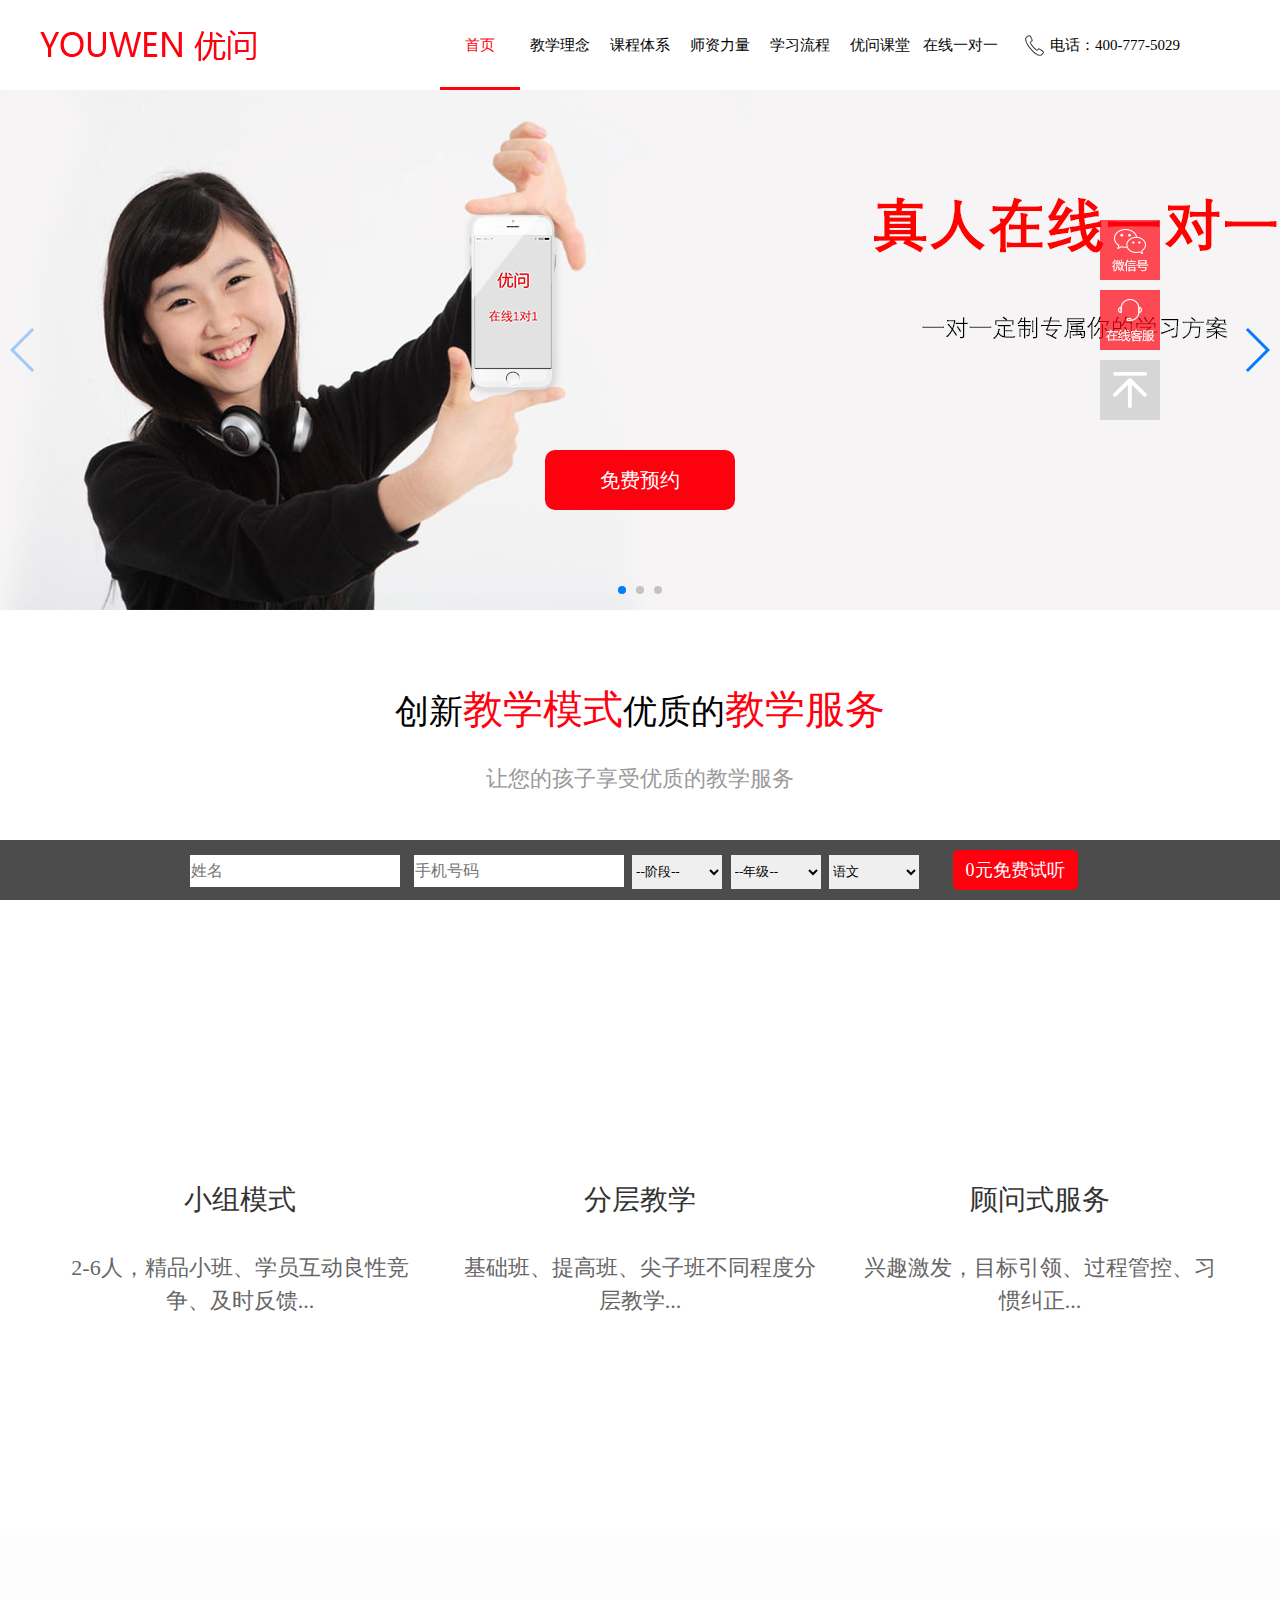
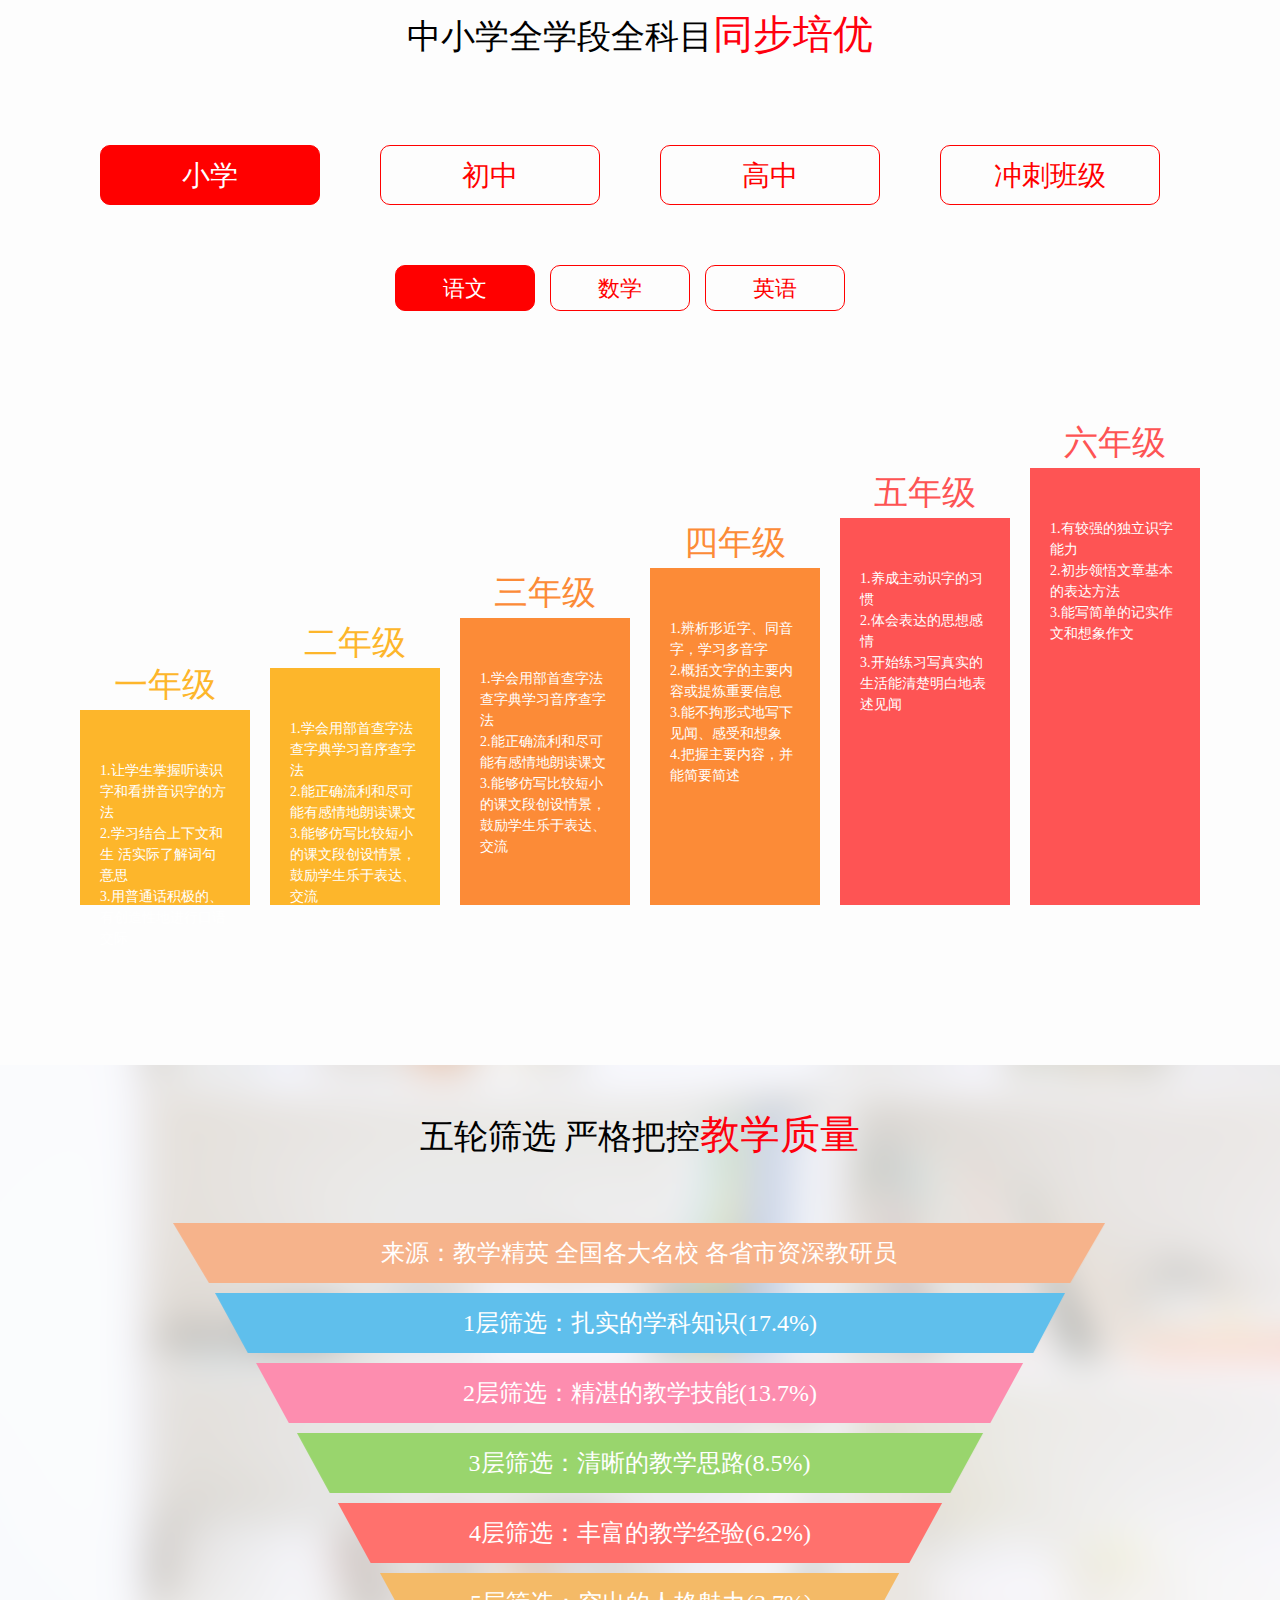
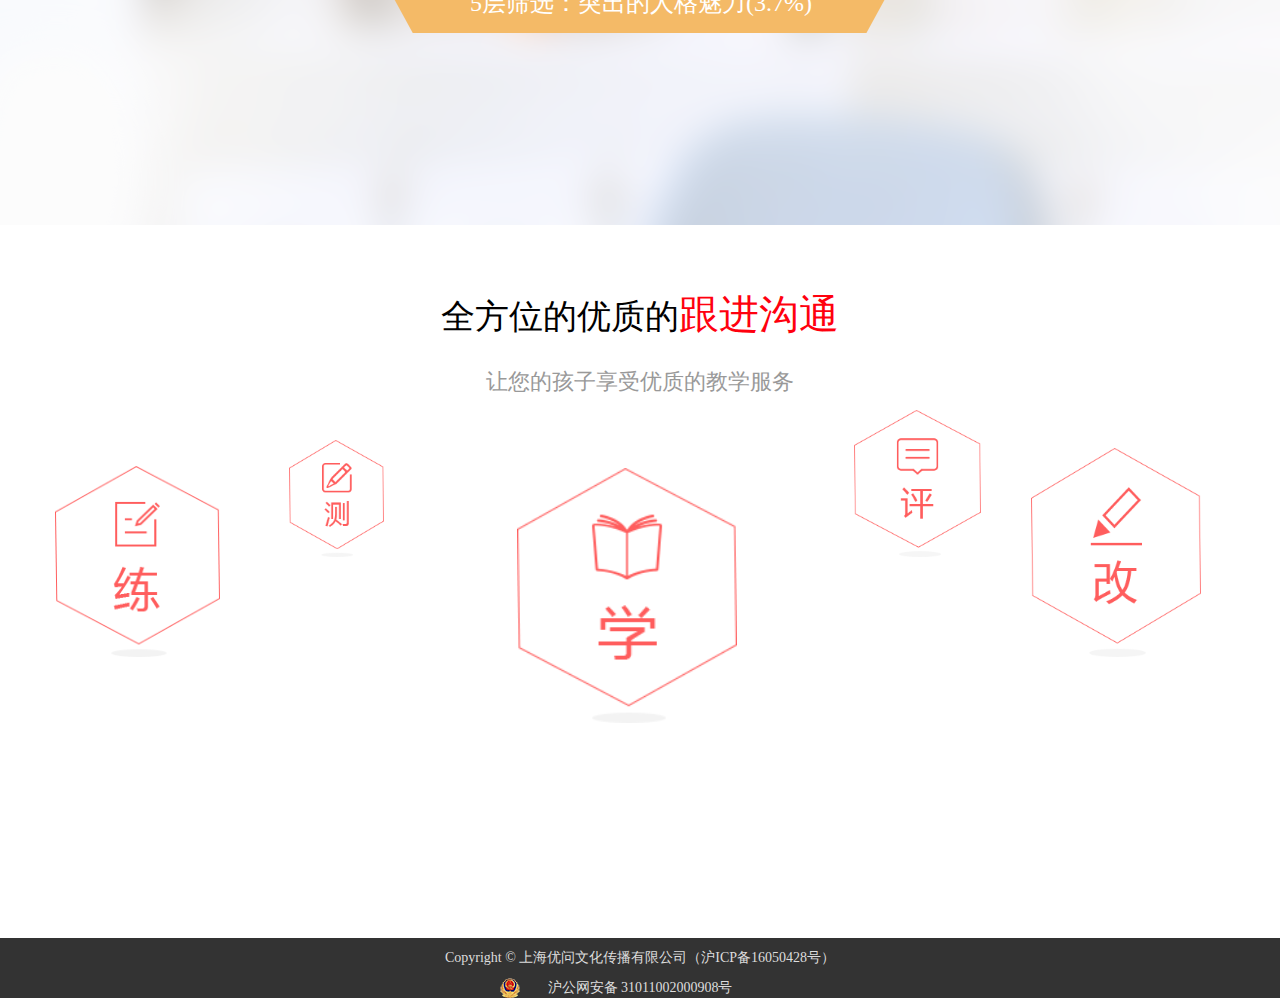
<file: index.html>
<!DOCTYPE html>
<html>

	<head>
		<meta charset="UTF-8">
		<title>优问教育</title>
		<link rel="shortcut icon" type="image/x-icon" href="images/logo.ico">
		<link rel="stylesheet" type="text/css" href="css/style.css" />
		<link rel="stylesheet" type="text/css" href="css/swiper.min.css" />
		<link rel="stylesheet" type="text/css" href="css/animate.min.css"/>
		<script src="js/jquery-1.9.1.min.js" type="text/javascript"></script>
		<script src="js/swiper.min.js" type="text/javascript" charset="utf-8"></script>
		<script src="js/wow.min.js" type="text/javascript" charset="utf-8"></script>
		<script src="js/jquery_goTop_1.0.js" type="text/javascript" charset="utf-8"></script>
	</head>

	<body>
		<header>
			<div class="top">
				<div class="logo">
					<img class="wow bounceInLeft" src="images/logo.png" />
				</div>
				<div class="nav">
					<ul>
						<li>
							<a class="current" href="index.html">首页</a>
						</li>
						<li>
							<a href="index1.html">教学理念</a>
						</li>
						<li>
							<a href="index2.html">课程体系</a>
						</li>
						<li>
							<a href="index3.html">师资力量</a>
						</li>
						<li>
							<a href="index4.html">学习流程</a>
						</li>
						<li>
							<a href="index5.html">优问课堂</a>
						</li>
						<li>
							<a href="index6.html">在线一对一</a>
						</li>
						<li class="nav-phone">电话：400-777-5029</li>
					</ul>
				</div>
			</div>
		</header>
		<div class="swiper-container">
			<div class="swiper-wrapper">
				<div class="swiper-slide">
					<a href="javascript:;" class="banner1 wow bounceIn" data-wow-duration="1s">免费预约</a>
				</div>
				<div class="swiper-slide">
				</div>
				<div class="swiper-slide">
					<a href="javascript:;" class="banner3 wow bounceIn" data-wow-duration="1s">免费预约</a>
				</div>
			</div>
			<!-- Add Pagination -->
			<div class="swiper-pagination"></div>
			<!-- Add Arrows -->
			<div class="swiper-button-next"></div>
			<div class="swiper-button-prev"></div>
		</div>
		<script type="text/javascript">
			var swiper = new Swiper('.swiper-container', {
				pagination: '.swiper-pagination',
				nextButton: '.swiper-button-next',
				prevButton: '.swiper-button-prev',
				paginationClickable: true,
				spaceBetween: 30,
				centeredSlides: true,
				autoplay: 2500,
				autoplayDisableOnInteraction: false
			});
		</script>
		<div class="main-top">
			<h1>创新<span>教学模式</span>优质的<span>教学服务</span></h1>
			<h3>让您的孩子享受优质的教学服务</h3>
			<div class="row">
				<div class="rowcon img1">
					<b class="wow flipInY" data-wow-duration="1s"></b>
					<p>小组模式</p>
					<span>2-6人，精品小班、学员互动良性竞争、及时反馈...</span>
				</div>
				<div class="rowcon img2">
					<b class="wow swing" data-wow-duration="1s"></b>
					<p>分层教学</p>
					<span>基础班、提高班、尖子班不同程度分层教学...</span>
				</div>
				<div class="rowcon img3">
					<b class="wow flipInY" data-wow-duration="1s"></b>
					<p>顾问式服务</p>
					<span>兴趣激发，目标引领、过程管控、习惯纠正...</span>
				</div>
			</div>
			<div class="bespeak wow bounceIn" data-wow-duration="1s">免费预约</div>
		</div>
		<div class="dowin">
			<h1>中小学全学段全科目<span>同步培优</span></h1>
			<div class="dowin-1">
				<ul class="dowin-ul">
					<li class="dowin-25 dolihover">小学</li>
					<li class="dowin-25">初中</li>
					<li class="dowin-25">高中</li>
					<li class="dowin-25">冲刺班级</li>
				</ul>
			</div>
			<div class="dowin-2">
				<ul class="dowin-ul2">
					<li class="dowin-li2 dolihover">语文</li>
					<li class="dowin-li2">数学</li>
					<li class="dowin-li2">英语</li>
				</ul>
				<ul class="dowin-ul3">
					<li class="dowin-li2 dolihover">语文</li>
					<li class="dowin-li2">数学</li>
					<li class="dowin-li2">英语</li>
					<li class="dowin-li2">物理</li>
					<li class="dowin-li2">化学</li>
				</ul>
				<ul class="dowin-ul4">
					<li class="dowin-li2 dolihover">语文</li>
					<li class="dowin-li2">数学</li>
					<li class="dowin-li2">英语</li>
					<li class="dowin-li2">物理</li>
					<li class="dowin-li2">化学</li>
				</ul>
				<ul class="dowin-ul5">
					<li class="dowin-li2 dolihover">小升初</li>
					<li class="dowin-li2">中考冲刺</li>
					<li class="dowin-li2">高考冲刺</li>
				</ul>
			</div>
			<!--一到六年级的那一群-->
			<div class="center">
				<div class="sons">
					<div class="box">
						<!--小学语文-->
						<div class="grade1">
							<div style="width: 170px;">
								<p>一年级</p>
								<div class="grade1bg fl">
									<ul>
										<li>1.让学生掌握听读识字和看拼音识字的方法</li>
										<li>2.学习结合上下文和生 活实际了解词句意思</li>
										<li>3.用普通话积极的、有创造性地进行口语交际</li>
									</ul>
								</div>
							</div>
						</div>

						<div class="grade2">
							<div style="width: 170px;">
								<p>二年级</p>
								<div class="grade2bg fl">
									<ul>
										<li>1.学会用部首查字法查字典学习音序查字法</li>
										<li>2.能正确流利和尽可能有感情地朗读课文</li>
										<li>3.能够仿写比较短小的课文段创设情景，鼓励学生乐于表达、交流</li>
									</ul>
								</div>
							</div>
						</div>

						<div class="grade3">
							<div style="width: 170px;">
								<p>三年级</p>
								<div class="grade3bg fl">
									<ul>
										<li>1.学会用部首查字法查字典学习音序查字法</li>
										<li>2.能正确流利和尽可能有感情地朗读课文</li>
										<li>3.能够仿写比较短小的课文段创设情景，鼓励学生乐于表达、交流</li>
									</ul>
								</div>
							</div>
						</div>

						<div class="grade4">
							<div style="width: 170px;">
								<p>四年级</p>
								<div class="grade4bg fl">
									<ul>
										<li>1.辨析形近字、同音字，学习多音字 </li>
										<li>2.概括文字的主要内容或提炼重要信息</li>
										<li>3.能不拘形式地写下见闻、感受和想象</li>
										<li>4.把握主要内容，并能简要简述</li>
									</ul>
								</div>
							</div>
						</div>

						<div class="grade5 fl">
							<div style="width: 170px;">
								<p>五年级</p>
								<div class="grade5bg">
									<ul>
										<li>1.养成主动识字的习惯</li>
										<li>2.体会表达的思想感情 </li>
										<li>3.开始练习写真实的生活能清楚明白地表述见闻</li>
									</ul>
								</div>
							</div>
						</div>

						<div class="grade6">
							<div style="width: 170px;">
								<p>六年级</p>
								<div class="grade6bg fl">
									<ul>
										<li>1.有较强的独立识字能力</li>
										<li>2.初步领悟文章基本的表达方法 </li>
										<li>3.能写简单的记实作文和想象作文 </li>
									</ul>
								</div>
							</div>
						</div>
					</div>
					<!--一到语文六年级结束-->

					<div class="box" style="display: none;">
						<!--小学数学-->
						<div class="grade1 fl">
							<div style="width:170px">
								<p>一年级</p>
								<div class="grade1bg">
									<ul>
										<li>1.认识和理解数，建立数感，掌握简单的加减法</li>
										<li>2.认识物体的形状和位置关系，拥有简单的几何观念</li>
										<li>3.认识时间，学会找规律、统计等技能</li>
									</ul>
								</div>
							</div>
						</div>
						<div class="grade2 fl">
							<div style="width:170px">
								<p>二年级</p>
								<div class="grade2bg">
									<ul>
										<li>1.高阶的加减法、简单的乘除法</li>
										<li>2.认识锐角、钝角，会画对称轴和平移旋转</li>
										<li>3.长度单位及重量单位的认识</li>
										<li>4.认识统计表统计图，解决简单的统计问题</li>
									</ul>
								</div>
							</div>
						</div>
						<div class="grade3 fl">
							<div style="width:170px">
								<p>三年级</p>
								<div class="grade3bg">
									<ul>
										<li>1.高阶的乘除法，认识小数、分数以及其简单计算</li>
										<li>2.简单图形的周长、面积计算，长度、面积、重量单位</li>
										<li>3.认识时间、年月日</li>
										<li>4.平均数、统计与可能性</li>
									</ul>
								</div>
							</div>
						</div>
						<div class="grade4 fl">
							<div style="width:170px">
								<p>四年级</p>
								<div class="grade4bg">
									<ul>
										<li>1.大数的认识、四则运算及运算定律 </li>
										<li>2.掌握线、图形的分类以及平行垂直等关系</li>
										<li>3.用统计解决实际问题</li>
									</ul>
								</div>
							</div>
						</div>
						<div class="grade5 fl">
							<div style="width:170px">
								<p>五年级</p>
								<div class="grade5bg">
									<ul>
										<li>1.小数混合四则运算、简易方程</li>
										<li>2.因数和倍数、分数的性质及加减运算 </li>
										<li>3.统计与可能性/li>
									</ul>
								</div>
							</div>
						</div>
						<div class="grade6 fl">
							<div style="width:170px">
								<p>六年级</p>
								<div class="grade6bg">
									<ul>
										<li>主要内容：数的整除、分数、比和比例、圆和扇形、有理数、 一次方程（组）和一次不等式（组）、、线段和角的画法、长方体的再认识 </li>
									</ul>
								</div>
							</div>
						</div>
					</div>

					<div class="box" style="display: none;">
						<!--小学英语-->
						<div class="grade1 fl">
							<div style="width:170px">
								<p>一年级</p>
								<div class="grade1bg">
									<ul>
										<li>1.学习了一些基础的生活名词，例如教室、水果、家人、小游戏等等。</li>
										<li>2.学习到了一些简单的陈述句、特殊疑问句及其回答等语法知识点</li>
									</ul>
								</div>
							</div>
						</div>
						<div class="grade2 fl">
							<div style="width:170px">
								<p>二年级</p>
								<div class="grade2bg">
									<ul>
										<li>1.学习了有关职业、食物、房间摆设等知识，继续加深了对特殊疑问句的学习和理解</li>
									</ul>
								</div>
							</div>
						</div>
						<div class="grade3 fl">
							<div style="width:170px">
								<p>三年级</p>
								<div class="grade3bg">
									<ul>
										<li>1.学习了关于动物、文具、简单数词、颜色等的表达。 语法涉及到了祈使句、询问对方意见或喜好的知识点
										</li>
									</ul>
								</div>
							</div>
						</div>
						<div class="grade4 fl">
							<div style="width:170px">
								<p>四年级</p>
								<div class="grade4bg">
									<ul>
										<li>1.主要学习了超市、公园等场景的应用，以及数词的加深。 语法涉及到There be句型、一般现在时态和现在进行时态 </li>
									</ul>
								</div>
							</div>
						</div>
						<div class="grade5 fl">
							<div style="width:170px">
								<p>五年级</p>
								<div class="grade5bg">
									<ul>
										<li>1.学习了询问时间、询问交通方式、询问方向等知识点。 语法涉及到情态动词的使用、询问频率的特殊疑问词
										</li>
									</ul>
								</div>
							</div>
						</div>
						<div class="grade6 fl">
							<div style="width:170px">
								<p>六年级</p>
								<div class="grade6bg">
									<ul>
										<li>1.基础知识的加深，语法知识的拓展，以及时态语法的应用 </li>
									</ul>
								</div>
							</div>
						</div>
					</div>
				</div>

				<div class="sons" style="display: none;">
					<div class="box1">
						<!--初中语文-->
						<div class="Junior0 fl">
							<div style="width:230px">
								<p>预初</p>
								<div class="Junior0bg">
									<ul>
										<li>1.有较强的独立识字能力</li>
										<li>2.掌握学习技巧 增强学以致用的能力</li>
										<li>3.不同文体的表达顺序、表达方法</li>
										<li>4.交流过程中有一定的主题</li>
									</ul>
								</div>
							</div>
						</div>
						<div class="Junior1 fl">
							<div style="width:230px">
								<p>初一</p>
								<div class="Junior1bg">
									<ul>
										<li>1.名著阅读与文化文学常识积累 </li>
										<li>2.现代文快速阅读技巧</li>
										<li>3.修辞方式灵活运用</li>
										<li>4.作文审题，结构梳理</li>
									</ul>
								</div>
							</div>
						</div>
						<div class="Junior2 fl">
							<div style="width:230px">
								<p>初二</p>
								<div class="Junior2bg">
									<ul>
										<li>1.现代文快速阅读技巧 </li>
										<li>2.文言文翻译技巧提升</li>
										<li>3.现代文阅读文体知识总结</li>
										<li>4.写作系统性思维加强</li>
									</ul>
								</div>
							</div>
						</div>
						<div class="Junior3 fl">
							<div style="width:230px">
								<p>初三</p>
								<div class="Junior3bg">
									<ul>
										<li>1.综合性学习题型归纳 </li>
										<li>2.现代文阅读高频考点总结</li>
										<li>3.文言文综合答题技巧</li>
										<li>4.考前技巧、经验传授</li>
									</ul>
								</div>
							</div>
						</div>
					</div>
					<div class="box1" style="display: none;">
						<!--初中数学-->
						<div class="Junior0 fl">
							<div style="width:230px">
								<p>预初</p>
								<div class="Junior0bg">
									<ul>
										<li>主要内容：数的整除、分数、比和比例、圆和扇形、有理数、一次方程（组）和一次不等式（组）、线段和角的画法、长方体的再认识</li>
									</ul>
								</div>
							</div>
						</div>
						<div class="Junior1 fl">
							<div style="width:230px">
								<p>初一</p>
								<div class="Junior1bg">
									<ul>
										<li>主要内容：整式、分式、图形的运动 、实数、 相交线与平行线、三角形、平面直角坐标系
										</li>
									</ul>
								</div>
							</div>
						</div>
						<div class="Junior2 fl">
							<div style="width:230px">
								<p>初二</p>
								<div class="Junior2bg">
									<ul>
										<li>主要内容：二次根式、一元二次方程、正比例函数和反比例函数 、几何证明 、一次函数、代数方程、四边形、概率初步</li>
									</ul>
								</div>
							</div>
						</div>
						<div class="Junior3 fl">
							<div style="width:230px">
								<p>初三</p>
								<div class="Junior3bg">
									<ul>
										<li>主要内容：相似三角形、锐角三角比、 二次函数、圆与正多边形、统计初步 </li>
									</ul>
								</div>
							</div>
						</div>
					</div>
					<div class="box1" style="display: none;">
						<!--初中英语-->
						<div class="Junior0 fl">
							<div style="width:230px">
								<p>预初</p>
								<div class="Junior0bg">
									<ul>
										<li>基础知识的加深，语法知识的拓展，以及时态语法的应用</li>
									</ul>
								</div>
							</div>
						</div>
						<div class="Junior1 fl">
							<div style="width:230px">
								<p>初一</p>
								<div class="Junior1bg">
									<ul>
										<li>主要学习一些简单词组，简单的语法知识，作为承上启下的重要年级 </li>
									</ul>
								</div>
							</div>
						</div>
						<div class="Junior2 fl">
							<div style="width:230px">
								<p>初二</p>
								<div class="Junior2bg">
									<ul>
										<li>涉及到书信的书写格式、高科技与生活的碰撞，开始强调知识的实际应用能力。</li>
									</ul>
								</div>
							</div>
						</div>
						<div class="Junior3 fl">
							<div style="width:230px">
								<p>初三</p>
								<div class="Junior3bg">
									<ul>
										<li>全面学习英语的八大时态、对单词词性的学习和总结，熟练掌握对句子结构分析的能力 </li>
									</ul>
								</div>
							</div>
						</div>
					</div>
					<div class="box1" style="display: none;">
						<!--初中物理-->
						<div class="Junior2 physics1 fl">
							<div style="width:230px">
								<p>初二</p>
								<div class="Junior2bg">
									<ul>
										<li>1.声、光、力基础掌握牢固</li>
										<li>2.激发物理学习兴趣</li>
										<li>3.基础知识提炼</li>
										<li>4.题型归纳总结</li>
										<li>5.书本结合实际掌握更牢</li>
									</ul>
								</div>
							</div>
						</div>
						<div class="Junior3 physics2 fl">
							<div style="width:230px">
								<p>初三</p>
								<div class="physics2bg">
									<ul>
										<li>1.解题技巧提升</li>
										<li>2.易错易考知识点高频练习</li>
										<li>3.中考真题专攻 </li>
										<li>4.考前经验传授</li>
										<li>5.综合解题能力突破</li>
									</ul>
								</div>
							</div>
						</div>
					</div>
					<div class="box1" style="display: none;">
						<!--初中化学-->
						<div class="Junior3 chemical1 fl">
							<div style="width:230px">
								<p>初三</p>
								<div class="chemical1bg">
									<ul>
										<li>1.熟记元素周期表 </li>
										<li>2.基础化学方程式书写</li>
										<li>3.常考题型归纳总结</li>
										<li>4.基础实验熟练掌握</li>
										<li>5.培养化学学习兴趣</li>
									</ul>
								</div>
							</div>
						</div>
					</div>
				</div>

				<div class="sons" style="display: none;">
					<div class="box2">
						<!--高中语文-->
						<div class="senior1 fl">
							<div style="width:230px">
								<p>高一</p>
								<div class="senior1bg">
									<ul>
										<li>1.扎实的课内基础知识</li>
										<li>2.记叙文阅读赏析理解</li>
										<li>3.巧解文言文实词、虚词</li>
										<li>4.合理规划学科知识体系</li>
									</ul>
								</div>
							</div>
						</div>
						<div class="senior2 fl">
							<div style="width:230px">
								<p>高二</p>
								<div class="senior2bg">
									<ul>
										<li>1.课外知识阅读积累</li>
										<li>2.散文、小说阅读赏析理解</li>
										<li>3.高效提升文言文阅读解题能力</li>
										<li>4.写作思维、结构拓展训练</li>
										<li>5.高考冲刺提前接触</li>
									</ul>
								</div>
							</div>
						</div>
						<div class="senior3 fl">
							<div style="width:230px">
								<p>高三</p>
								<div class="senior3bg">
									<ul>
										<li>1.各类题型巧解技巧</li>
										<li>2.综合阅读鉴赏能力突破</li>
										<li>3.历年真题高频训练</li>
										<li>4.考前高频考点针对性查漏补缺</li>
										<li>5.写作高分突破点拨</li>
									</ul>
								</div>
							</div>
						</div>
					</div>

					<div class="box2" style="display: none;">
						<!--高中数学-->
						<div class="senior1 fl">
							<div style="width:230px">
								<p>高一</p>
								<div class="senior1bg">
									<ul>
										<li>主要内容：集合和命题、不等式、函数的基本性质、 幂函数、指数函数和对数函数、三角比、三角函数
										</li>
									</ul>
								</div>
							</div>
						</div>
						<div class="senior2 fl">
							<div style="width:230px">
								<p>高二</p>
								<div class="senior2bg">
									<ul>
										<li>主要内容：数列与数学归纳法、平面向量的坐标表示、 矩阵和行列式初步、算法初步、坐标平面上的直线、圆锥曲线、复数 </li>
									</ul>
								</div>
							</div>
						</div>
						<div class="senior3 fl">
							<div style="width:230px">
								<p>高三</p>
								<div class="senior3bg">
									<ul>
										<li>主要内容：空间直线与平面、简单几何体、排列组合与二项式定理、概率论初步、基本统计方法 </li>
									</ul>
								</div>
							</div>
						</div>
					</div>
					<div class="box2" style="display: none;">
						<!--高中英语-->
						<div class="senior1 fl">
							<div style="width:230px">
								<p>高一</p>
								<div class="senior1bg">
									<ul>
										<li>重点培养做题能力，文章阅读的理解能力和听力能力 </li>
									</ul>
								</div>
							</div>
						</div>
						<div class="senior2 fl">
							<div style="width:230px">
								<p>高二</p>
								<div class="senior2bg">
									<ul>
										<li>系统进行知识点提炼，提高写作能力，学习做题技巧 </li>
									</ul>
								</div>
							</div>
						</div>
						<div class="senior3 fl">
							<div style="width:230px">
								<p>高三</p>
								<div class="senior3bg">
									<ul>
										<li>进行系统化复习，加深对高考真题的理解和掌握，高效率的进行高考复习 </li>
									</ul>
								</div>
							</div>
						</div>
					</div>
					<div class="box2" style="display: none;">
						<!--高中物理-->
						<div class="senior1 fl">
							<div style="width:230px">
								<p>高一</p>
								<div class="senior1bg">
									<ul>
										<li>1.匀变速直线运动 </li>
										<li>2.力和力的平衡</li>
										<li>3.牛顿运动定律</li>
										<li>4.周期运动</li>
										<li>5.机械能</li>
										<li>6.分子和气体定律 </li>
									</ul>
								</div>
							</div>
						</div>
						<div class="senior2 fl">
							<div style="width:230px">
								<p>高二</p>
								<div class="senior2bg">
									<ul>
										<li>1.内能 能量守恒定律 </li>
										<li>2.电场</li>
										<li>3.电路</li>
										<li>4.磁场</li>
										<li>5.电磁感应</li>
										<li>6.电磁波 </li>
										<li> 7.物质的微观结构</li>
									</ul>
								</div>
							</div>
						</div>
						<div class="senior3 fl">
							<div style="width:230px">
								<p>高三</p>
								<div class="senior3bg">
									<ul>
										<li>1.知识查漏补缺</li>
										<li>2.高考经典题型案例分析</li>
										<li>3.重点题型总结归纳</li>
										<li>4.名师押题预测</li>
										<li>5.考前心理疏导、经验技巧传授</li>
									</ul>
								</div>
							</div>
						</div>
					</div>
					<div class="box2" style="display: none;">
						<!--高中化学-->
						<div class="senior1 fl">
							<div style="width:230px">
								<p>高一</p>
								<div class="senior1bg">
									<ul>
										<li>1.高级化学方程式书写 </li>
										<li>2.基础知识梳理巩固</li>
										<li>3.培养化学学习兴趣及学习技巧</li>
										<li>4.习惯、掌握题型</li>
										<li>5.基础实验掌握提高</li>
									</ul>
								</div>
							</div>
						</div>
						<div class="senior2 fl">
							<div style="width:230px">
								<p>高二</p>
								<div class="senior2bg">
									<ul>
										<li>1.重点难点强化训练</li>
										<li>2.基础知识查漏补缺</li>
										<li>3.计算技巧训练</li>
										<li>4.重点实验专项突破</li>
										<li>5.化学思维拓展及知识网络构建</li>
									</ul>
								</div>
							</div>
						</div>
						<div class="senior3 fl">
							<div style="width:230px">
								<p>高三</p>
								<div class="senior3bg">
									<ul>
										<li>1.历年高频易考、易错考点重点分析</li>
										<li>2.答题策略和针对性题库训练</li>
										<li>3.构建化学系统性知识网络</li>
										<li>4.考前经验技巧传授</li>
										<li>5.高考前名师押题预测</li>
									</ul>
								</div>
							</div>
						</div>
					</div>
				</div>
				<div class="sons" style="display: none;">
					<div class="box3">
						<!--冲刺班级之小升初   语数英-->
						<div class="xiaowu1 fl">
							<div style="width:230px">
								<p>语文</p>
								<div class="xiaowu1bg">
									<ul>
										<li>1.加强课外阅读兴趣培养</li>
										<li>2.修改病句解题技巧</li>
										<li>3.写作手法熟练，灵活运用各种修辞手法</li>
										<li>4.专题预习领先一步</li>
									</ul>
								</div>
							</div>
						</div>
						<div class="xiaowu2 fl">
							<div style="width:230px">
								<p>数学</p>
								<div class="xiaowu2bg">
									<ul>
										<li>1.进一步激发学科学习兴趣 </li>
										<li>2.基本知识概念加强理解与深化</li>
										<li>3.基本数学学习思维拓展训练</li>
										<li>4.小升初专题知识领先理解</li>
									</ul>
								</div>
							</div>
						</div>
						<div class="xiaowu3 fl">
							<div style="width:230px">
								<p>英语</p>
								<div class="xiaowu3bg">
									<ul>
										<li>1.词汇音标掌握扎实 </li>
										<li>2.基础语法加强训练</li>
										<li>3.基础词汇句型专项练习</li>
										<li>4.听力专题训练</li>
									</ul>
								</div>
							</div>
						</div>
					</div>
					<div class="box3" style="display: none;">
						<!--中考冲刺-->
						<div class="chugao1 fl">
							<div style="width:210px">
								<p>语文</p>
								<div class="chugao1bg">
									<ul>
										<li>1.中考难点专项训练、讲解 </li>
										<li>2.文言文综合解题能力提高</li>
										<li>3.历年易考、易错考点重点讲解</li>
										<li>4.名师作文押题</li>
										<li>5.考前经验技巧传授</li>
									</ul>
								</div>
							</div>
						</div>
						<div class="chugao2 fl">
							<div style="width:210px">
								<p>数学</p>
								<div class="chugao2bg">
									<ul>
										<li>1.冲刺阶段规划指导学习方案 </li>
										<li>2.针对性查漏补缺专讲</li>
										<li>3.各类题型解题策略总结</li>
										<li>4.历年中考真题、模拟题集中讲解</li>
										<li>5.考前心理疏导、技巧经验传授</li>
									</ul>
								</div>
							</div>
						</div>
						<div class="chugao3 fl">
							<div style="width:210px">
								<p>英语</p>
								<div class="chugao3bg">
									<ul>
										<li>1.冲刺阶段规划指导学习方案 </li>
										<li>2.完型答题技巧快速提升</li>
										<li>3.听力专项讲解训练</li>
										<li>4.考前知识点综合梳理</li>
										<li>5.考前心理疏导，技巧经验传授</li>
									</ul>
								</div>
							</div>
						</div>
						<div class="chugao4 fl">
							<div style="width:210px">
								<p>物理</p>
								<div class="chugao4bg">
									<ul>
										<li>1.考前易错易考知识点重点讲解 </li>
										<li>2.各题型解题技巧逐一分析</li>
										<li>3.反复大量熟悉中考题型</li>
										<li>4.个性化查漏补缺</li>
										<li>5.考前心理疏导、经验技巧传授</li>
									</ul>
								</div>
							</div>
						</div>
						<div class="chugao5 fl">
							<div style="width:210px">
								<p>化学</p>
								<div class="chugao5bg">
									<ul>
										<li>1.大量限时答题训练 </li>
										<li>2.历年易错、易考、易混专讲</li>
										<li>3.创新题型集中训练</li>
										<li>4.考前心态调整技巧</li>
										<li>5.考前经验技巧传授</li>
									</ul>
								</div>
							</div>
						</div>
					</div>
					<div class="box3" style="display: none;">
						<div class="chugao1 fl">
							<div style="width:210px">
								<p>语文</p>
								<div class="chugao1bg">
									<ul>
										<li>1.各题型专题狂练 </li>
										<li>2.文言文专题拓展训练</li>
										<li>3.状元满分作文赏析，名师解读</li>
										<li>4.考前经验技巧传授</li>
										<li>5.考前调整心态、正确心理引导</li>
									</ul>
								</div>
							</div>
						</div>
						<div class="chugao2 fl">
							<div style="width:210px">
								<p>数学</p>
								<div class="chugao2bg">
									<ul>
										<li>1.历年真题、难题、易错题高频训练 </li>
										<li>2.训练限时解题技巧</li>
										<li>3.各题型解题技巧熟练掌握</li>
										<li>4.概率、解析几何、函数，五大专题逐一击破</li>
										<li>5.考前心理疏导，解题经验技巧传授</li>
									</ul>
								</div>
							</div>
						</div>
						<div class="chugao3 fl">
							<div style="width:210px">
								<p>英语</p>
								<div class="chugao3bg">
									<ul>
										<li>1.综合阅读理解能力重点突破 </li>
										<li>2.常见高考题型解题技巧掌握</li>
										<li>3.重点、难点词组、短语、句型重点掌握</li>
										<li>4.高考满分作文冲刺</li>
										<li>5.考前心理疏导，经验技巧传授</li>
									</ul>
								</div>
							</div>
						</div>
						<div class="chugao4 fl">
							<div style="width:210px">
								<p>物理</p>
								<div class="chugao4bg">
									<ul>
										<li>1.知识查漏补缺 </li>
										<li>2.高考经典题型案例分析</li>
										<li>3.重点题型总结归纳</li>
										<li>4.名师押题预测</li>
										<li>5.考前心理疏导、经验技巧传授</li>
									</ul>
								</div>
							</div>
						</div>
						<div class="chugao5 fl">
							<div style="width:210px">
								<p>化学</p>
								<div class="chugao5bg">
									<ul>
										<li>1.解题技巧补充 </li>
										<li>2.高考真题狂练</li>
										<li>3.各题型总结归纳</li>
										<li>4.高分考生心得分享</li>
										<li>5.考前心理疏导、经验技巧传授</li>
									</ul>
								</div>
							</div>
						</div>
					</div>
				</div>

			</div>
			<div class="bespeaks wow bounceIn" data-wow-duration="1s">免费预约</div>
		</div>
		<div class="main-tixing">
			<div class="tixing-box">
				<h1>五轮筛选    严格把控<span>教学质量</span></h1>
				<div class="tixing-nav">
					<span>来源：教学精英  全国各大名校  各省市资深教研员</span>
					<span>1层筛选：扎实的学科知识(17.4%)</span>
					<span>2层筛选：精湛的教学技能(13.7%)</span>
					<span>3层筛选：清晰的教学思路(8.5%)</span>
					<span>4层筛选：丰富的教学经验(6.2%)</span>
					<span>5层筛选：突出的人格魅力(3.7%)</span>
				</div>
				<div class="bespeaks wow bounceIn" data-wow-duration="1s">免费预约</div>
			</div>
		</div>
		<div class="main-bottom">
			<h1>全方位的优质的<span>跟进沟通</span></h1>
			<h3>让您的孩子享受优质的教学服务</h3>
			<div class="bottom-row">
				<div><img src="images/lian.png" /></div>
				<div><img src="images/ce.png" /></div>
				<div><img src="images/xue.png" /></div>
				<div><img src="images/ping.png" /></div>
				<div><img src="images/gai.png" /></div>
			</div>
			<div class="bespeakt wow bounceIn" data-wow-duration="1s">免费预约</div>
		</div>
		<div class="audition">
			<form action="" method="post">
				<input type="text" name="" id="" value="" placeholder="姓名" />
				<input type="text" name="" id="" value="" placeholder="手机号码" />
				<select id="phase">
					<option>--阶段--</option>
				</select>
				<select id="grade">
					<option value="">--年级--</option>
				</select>
				<select id="course">
					<option value="">语文</option>
					<option value="">数学</option>
					<option value="">英语</option>
					<option value="">物理</option>
					<option value="">化学</option>
				</select>
				<button>0元免费试听</button>
			</form>
		</div>
		<div class="footer">
			<p>Copyright © 上海优问文化传播有限公司（沪ICP备16050428号）</p>
			<a href="">沪公网安备 31011002000908号</a>
		</div>
		<div class="erweima"><img src="images/codepic.png" /></div>
		<div class="weixin">
			<a href=""><img src="images/wechatcode.png" /></a>
		</div>
		<div class="kefu">
			<a href=""><img src="images/lineserver.png" /></a>
		</div>
		<div class="goTop"></div>
		<div class="maskt"></div>
		<div class="tcyy">
			<div class="tcyyl">
				<p>超小组&nbsp;&nbsp;分层次&nbsp;&nbsp;强互动</p>
				<p>全流程强化中小学生学习动力</p>
				<img src="images/mtk_boy.png" />
			</div>
			<div class="tcyyr">
				<p class="guanbi"></p>
				<form id="form2" name="form">
					<p>
						<input type="text" name="" id="" value="" placeholder="姓名" />
						<input type="text" name="" id="" value="" placeholder="手机号码" />
					</p>
					<select name="">
						<option value="">小学</option>
						<option value="">小升初</option>
						<option value="">初中</option>
						<option value="">中考冲刺</option>
						<option value="">高中</option>
						<option value="">高考冲刺</option>
					</select>
					<select name="">
						<option value="">一年级</option>
						<option value="">二年级</option>
						<option value="">三年级</option>
						<option value="">四年级</option>
						<option value="">五年级</option>
						<option value="">六年级</option>
					</select>
					<select name="">
						<option value="">语文</option>
						<option value="">数学</option>
						<option value="">英语</option>
					</select>
					<button>免费预约</button>
				</form>
			</div>
		</div>
		<script type="text/javascript">
//			new WOW().init();
			var wow = new WOW({
			    boxClass: 'wow',
			    animateClass: 'animated',
			    offset: 150,
			    mobile: true,
			    live: true
			});
			wow.init();
			$(function() {
				//tab切换
				$(".dowin-25").mouseover(function() {
					$(this).addClass("dolihover");
					$(this).siblings().removeClass("dolihover");
					var index2 = $(this).index();
					$(".dowin-2 ul").eq(index2).show();
					$(".dowin-2 ul").eq(index2).siblings().hide();
					$(".sons").eq(index2).show();
					$(".sons").eq(index2).siblings().hide();
				});

				$(".dowin-ul2 .dowin-li2").mouseover(function() {
					$(this).addClass("dolihover");
					$(this).siblings().removeClass("dolihover");
					var index1 = $(this).index();
					$(".sons .box").eq(index1).show();
					$(".sons .box").eq(index1).siblings().hide();
				});

				$(".dowin-2 .dowin-ul3 li").mouseover(function() {
					$(this).addClass("dolihover");
					$(this).siblings().removeClass("dolihover");
					var index3 = $(this).index();
					$(".sons").find(".box1").eq(index3).show();
					$(".sons").find(".box1").eq(index3).siblings().hide();
				});
				$(".dowin-2 .dowin-ul4 li").mouseover(function() {
					$(this).addClass("dolihover");
					$(this).siblings().removeClass("dolihover");
					var index4 = $(this).index();
					$(".sons").find(".box2").eq(index4).show();
					$(".sons").find(".box2").eq(index4).siblings().hide();
				});
				$(".dowin-2 .dowin-ul5 li").mouseover(function() {
					$(this).addClass("dolihover");
					$(this).siblings().removeClass("dolihover");
					var index5 = $(this).index();
					$(".sons").find(".box3").eq(index5).show();
					$(".sons").find(".box3").eq(index5).siblings().hide();
				});
				//微信 咨询 返回顶部
				$(".weixin").mouseenter(function() {
					$(".erweima").css("display", "block");
				}).mouseleave(function() {
					$(".erweima").css("display", "none");
				});
				$(".goTop").mouseenter(function() {
					$(this).css("background-image", "url(images/gotop.png)")
				}).mouseleave(function() {
					$(this).css("background-image", "url(images/backtop.png)");
				});
				$(".goTop").goTop({
					"speed": 1000,
				});
				//模态框
				$(".bespeakt,.banner1,.banner3,.bespeak,button,.bespeaks").click(function() {
					$(".tcyy").fadeIn();
					$(".maskt").fadeIn();
				});
				$(".guanbi").click(function() {
					$(".tcyy").fadeOut();
					$(".maskt").fadeOut();
				});
				//底部
				$(window).scroll(function(){
					var scrollTop = $(this).scrollTop();
					var scrollHeight = $(document).height();
					var windowHeight = $(this).height();
					if(scrollHeight-(scrollTop + windowHeight)<5){	
					$(".audition").css({"bottom":"60px"});
					}else{
						$(".audition").css({"bottom":"0"});
					}
				});
			});
			var myCity = new Array();
			myCity["小学"] = ["一年级", "二年级", "三年级", "四年级", "五年级", "六年级"];
			myCity["小升初"] = ["小升初"];
			myCity["初中"] = ["预初", "初一", "初二", "初三"];
			myCity["中考冲刺"] = ["中考冲刺"];
			myCity["高中"] = ["高一", "高二", "高三"];
			myCity["高中冲刺"] = ["高中冲刺"];
			var p = document.getElementById("phase");
			var g = document.getElementById("grade");
			for(var i in myCity) {
				p.add(new Option(i, i), null);
			}
			p.onchange = function() {
				g.options.length = 0;
				if(p.value == "--阶段--") {
					g.add(new Option("--年级--"));
				}
				for(var i in myCity) {
					if(p.value == i) {
						for(var j in myCity[i]) {
							g.add(new Option(myCity[i][j], myCity[i][j]), null);
						}
					}
				}
			}
		</script>
	</body>

</html>
</file>
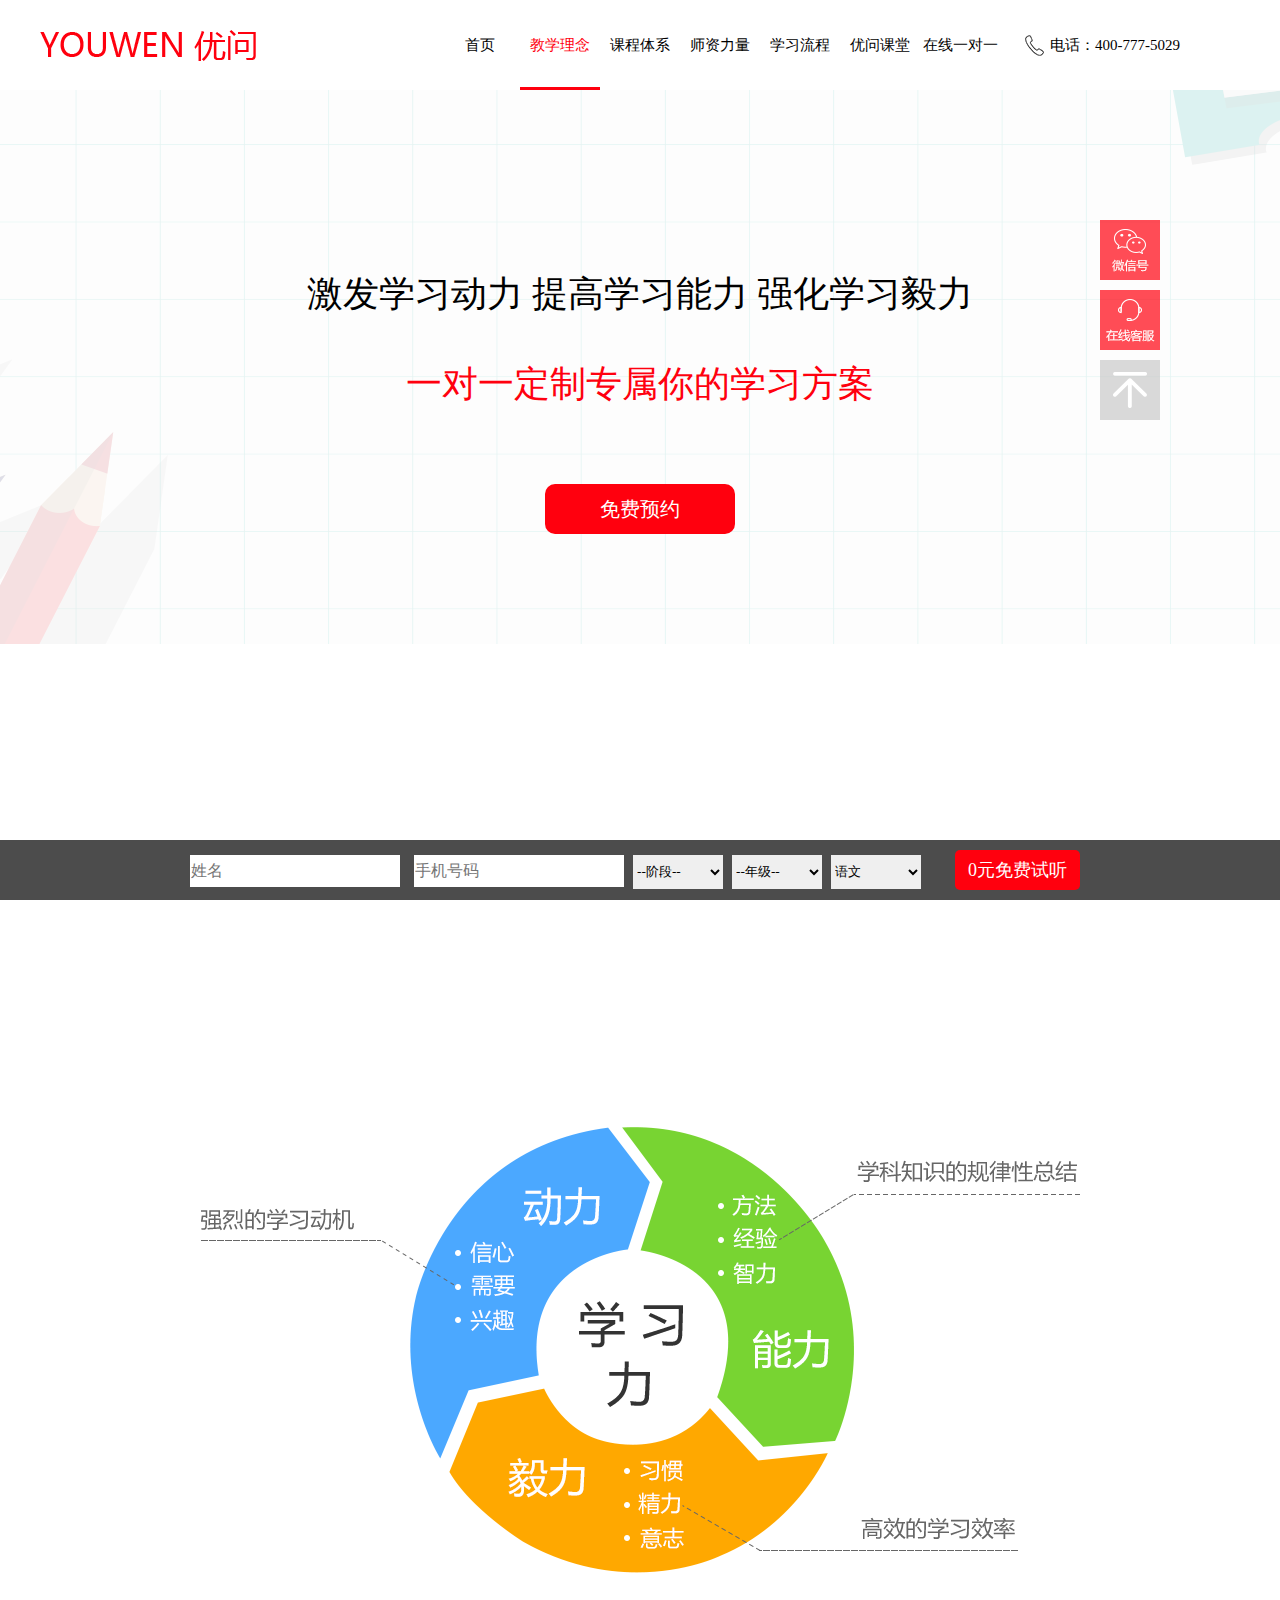
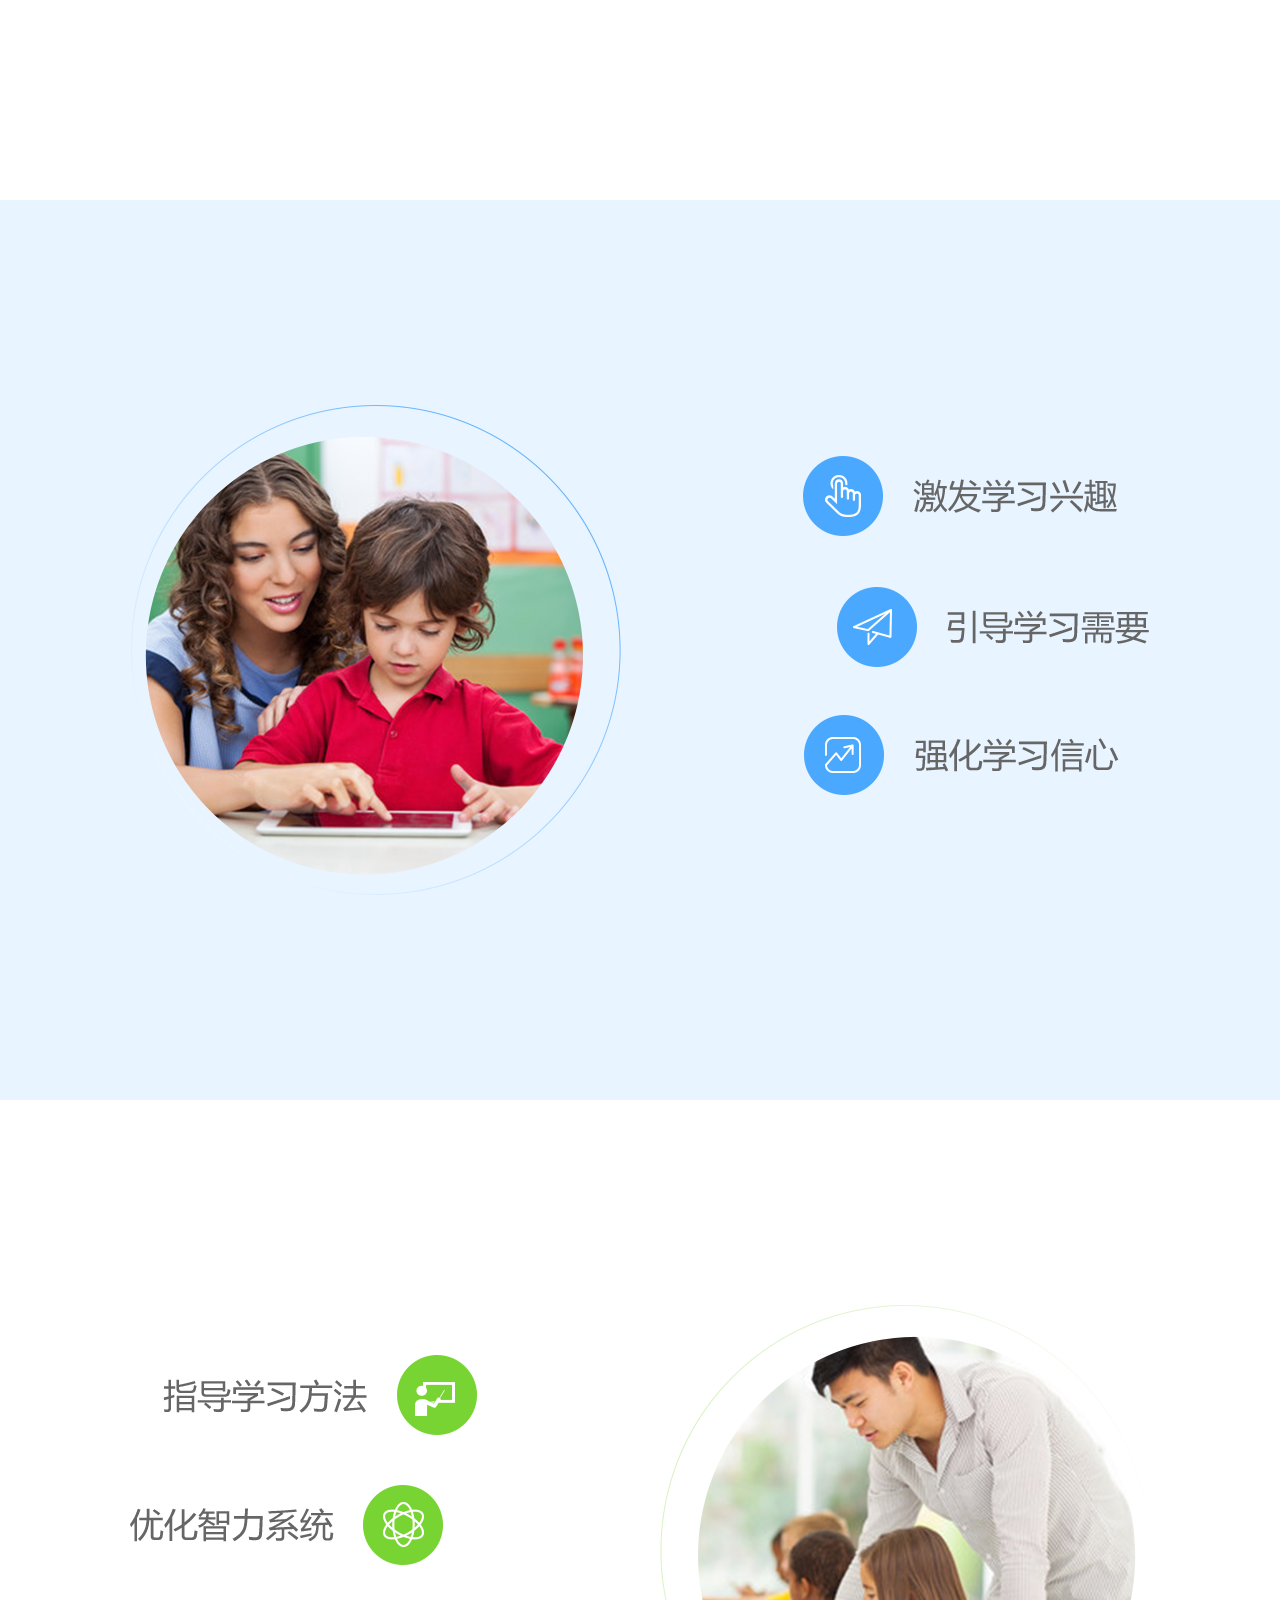
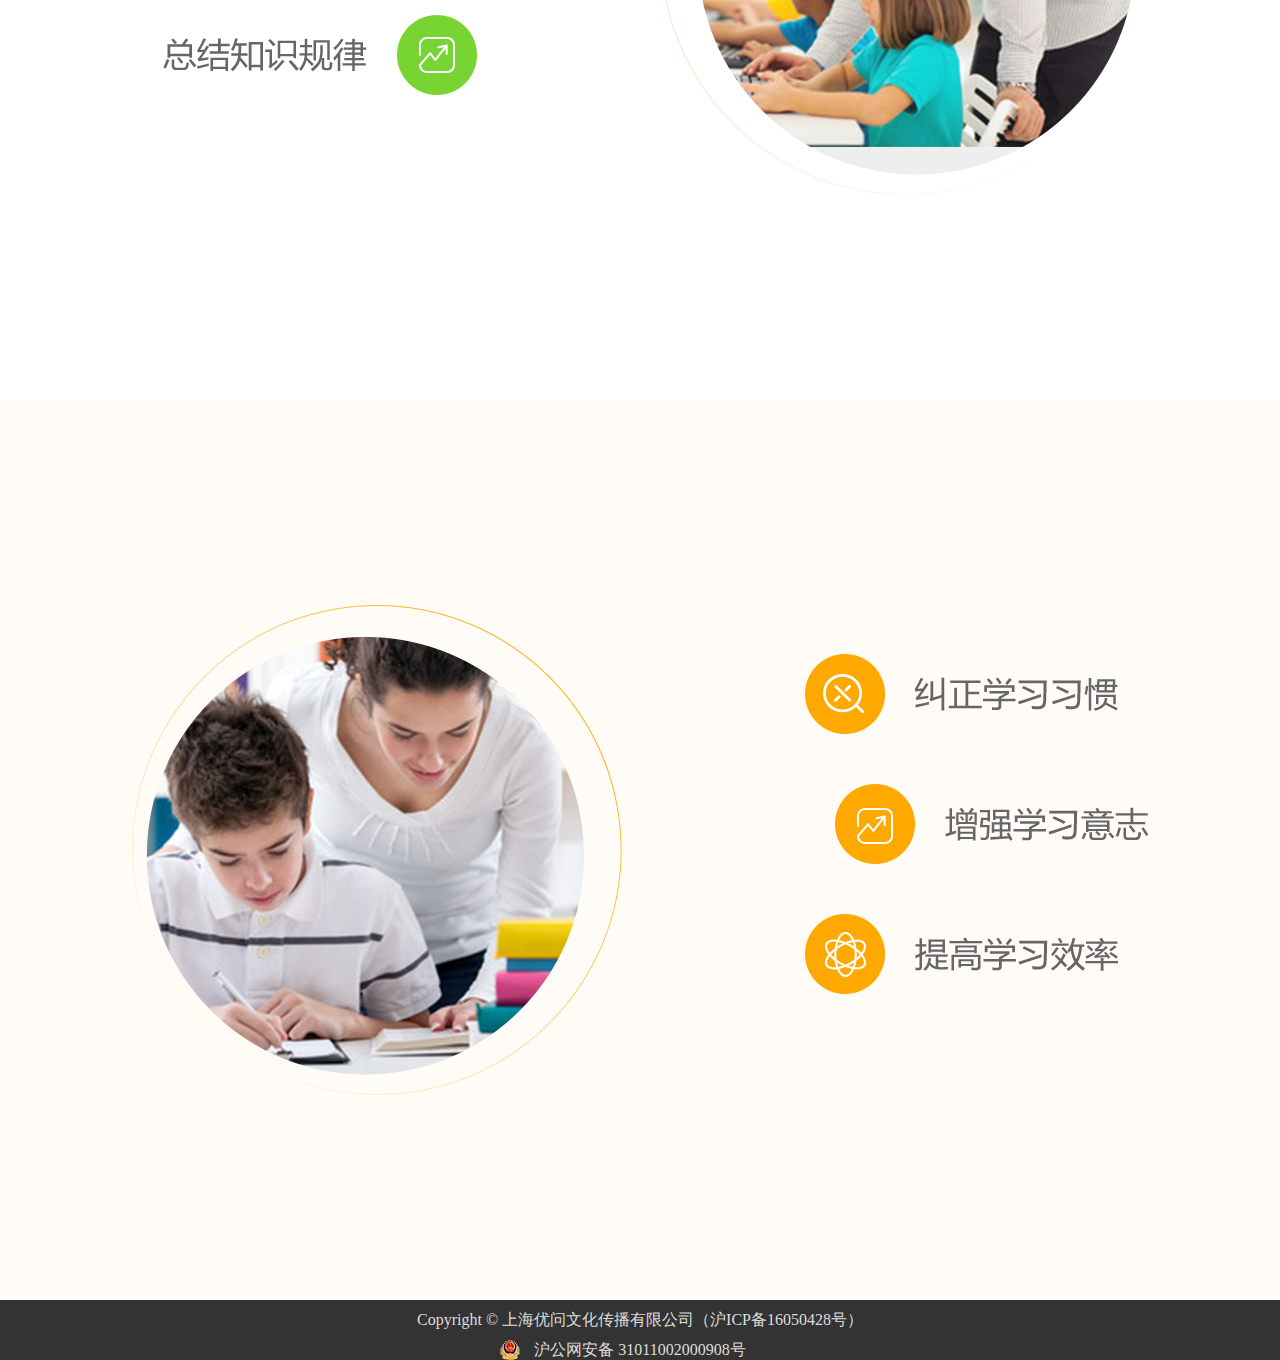
<file: index1.html>
<!DOCTYPE html>
<html>

	<head>
		<meta charset="UTF-8">
		<title>优问教育</title>
		<link rel="shortcut icon" type="image/x-icon" href="images/logo.ico">
		<link rel="stylesheet" type="text/css" href="css/jquery.fullPage.css" />
		<link rel="stylesheet" type="text/css" href="css/animate.min.css"/>
		<link rel="stylesheet" type="text/css" href="css/style1.css" />
		<script src="js/jquery-1.9.1.min.js" type="text/javascript"></script>
		<script src="js/jquery.fullPage.min.js" type="text/javascript" charset="utf-8"></script>
		<script src="js/wow.min.js" type="text/javascript" charset="utf-8"></script>
		<script src="js/jquery_goTop_1.0.js" type="text/javascript" charset="utf-8"></script>
	</head>

	<body>
		<div id="fullpage">
			<header class="section">
				<div class="top">
					<div class="logo">
						<img src="images/logo.png" />
					</div>
					<div class="nav">
						<ul>
							<li>
								<a href="index.html">首页</a>
							</li>
							<li>
								<a class="current" href="index1.html">教学理念</a>
							</li>
							<li>
								<a href="index2.html">课程体系</a>
							</li>
							<li>
								<a href="index3.html">师资力量</a>
							</li>
							<li>
								<a href="index4.html">学习流程</a>
							</li>
							<li>
								<a href="index5.html">优问课堂</a>
							</li>
							<li>
								<a href="index6.html">在线一对一</a>
							</li>
							<li class="nav-phone">电话：400-777-5029</li>
						</ul>
					</div>
				</div>
				<div class="banner1">
					<h1>激发学习动力  提高学习能力  强化学习毅力</h1>
					<h2>一对一定制专属你的学习方案</h2>
					<h3 class="wow bounceIn" data-wow-duration="1s">免费预约</h3>
				</div>
			</header>
			<div class="section banner2">
				<h1 class="wow bounceInUp" data-wow-duration="1s">影响学习力三要素</h1>
			</div>
			<div class="section banner3">
				<h1 class="wow bounceInUp" data-wow-duration="1s">激发学习动力</h1>
			</div>
			<div class="section banner4">
				<h1 class="wow bounceInUp" data-wow-duration="1s">提高学习能力</h1>
			</div>
			<div class="section banner5">
				<h1 class="wow bounceInUp" data-wow-duration="1s">强化学习毅力</h1>
			</div>
		</div>
		<div class="audition">
			<form action="" method="post">
				<input type="text" name="" id="" value="" placeholder="姓名" />
				<input type="text" name="" id="" value="" placeholder="手机号码" />
				<select id="phase">
					<option>--阶段--</option>
				</select>
				<select id="grade">
					<option value="">--年级--</option>
				</select>
				<select id="course">
					<option value="">语文</option>
					<option value="">数学</option>
					<option value="">英语</option>
					<option value="">物理</option>
					<option value="">化学</option>
				</select>
				<button>0元免费试听</button>
			</form>
		</div>
		<div class="footer">
			<p>Copyright © 上海优问文化传播有限公司（沪ICP备16050428号）</p>
			<a href="">沪公网安备 31011002000908号</a>
		</div>
		<div class="erweima"><img src="images/codepic.png" /></div>
		<div class="weixin">
			<a href=""><img src="images/wechatcode.png" /></a>
		</div>
		<div class="kefu">
			<a href=""><img src="images/lineserver.png" /></a>
		</div>
		<div class="goTop"></div>
		<div class="maskt"></div>
		<div class="tcyy">
			<div class="tcyyl">
				<p>超小组&nbsp;&nbsp;分层次&nbsp;&nbsp;强互动</p>
				<p>全流程强化中小学生学习动力</p>
				<img src="images/mtk_boy.png" />
			</div>
			<div class="tcyyr">
				<p class="guanbi"></p>
				<form id="form2" name="form">
					<p>
						<input type="text" name="" id="" value="" placeholder="姓名" />
						<input type="text" name="" id="" value="" placeholder="手机号码" />
					</p>
					<select name="">
						<option value="">小学</option>
						<option value="">小升初</option>
						<option value="">初中</option>
						<option value="">中考冲刺</option>
						<option value="">高中</option>
						<option value="">高考冲刺</option>
					</select>
					<select name="">
						<option value="">一年级</option>
						<option value="">二年级</option>
						<option value="">三年级</option>
						<option value="">四年级</option>
						<option value="">五年级</option>
						<option value="">六年级</option>
					</select>
					<select name="">
						<option value="">语文</option>
						<option value="">数学</option>
						<option value="">英语</option>
					</select>
					<button>免费预约</button>
				</form>
			</div>
		</div>
		<script type="text/javascript">
//			new WOW().init();
			var wow = new WOW({
			    boxClass: 'wow',
			    animateClass: 'animated',
			    offset: 150,
			    mobile: true,
			    live: true
			});
			wow.init();
			$(function() {
				$('#fullpage').fullpage({
					'verticalCentered': false,
					'css3': true,
					scrollBar: true
				});

				//微信 咨询 返回顶部
				$(".weixin").mouseenter(function() {
					$(".erweima").css("display", "block");
				}).mouseleave(function() {
					$(".erweima").css("display", "none");
				});
				$(".goTop").mouseenter(function() {
					$(this).css("background-image", "url(images/gotop.png)")
				}).mouseleave(function() {
					$(this).css("background-image", "url(images/backtop.png)");
				});
				$(".goTop").goTop({
					"speed": 1000,
				});
				//模态框
				$("h3").click(function() {
					$(".tcyy").fadeIn();
					$(".maskt").fadeIn();
				});
				$(".guanbi").click(function() {
					$(".tcyy").fadeOut();
					$(".maskt").fadeOut();
				});
				//底部
				$(window).scroll(function(){
					var scrollTop = $(this).scrollTop();
					var scrollHeight = $(document).height();
					var windowHeight = $(this).height();
					if(scrollHeight-(scrollTop + windowHeight)<5){	
					$(".audition").css({"bottom":"60px"});
					}else{
						$(".audition").css({"bottom":"0"});
					}
				});
			});
			var myCity = new Array();
			myCity["小学"] = ["一年级", "二年级", "三年级", "四年级", "五年级", "六年级"];
			myCity["小升初"] = ["小升初"];
			myCity["初中"] = ["预初", "初一", "初二", "初三"];
			myCity["中考冲刺"] = ["中考冲刺"];
			myCity["高中"] = ["高一", "高二", "高三"];
			myCity["高中冲刺"] = ["高中冲刺"];
			var p = document.getElementById("phase");
			var g = document.getElementById("grade");
			for(var i in myCity) {
				p.add(new Option(i, i), null);
			}
			p.onchange = function() {
				g.options.length = 0;
				if(p.value == "--阶段--") {
					g.add(new Option("--年级--"));
				}
				for(var i in myCity) {
					if(p.value == i) {
						for(var j in myCity[i]) {
							g.add(new Option(myCity[i][j], myCity[i][j]), null);
						}
					}
				}
			}
		</script>
	</body>

</html>
</file>
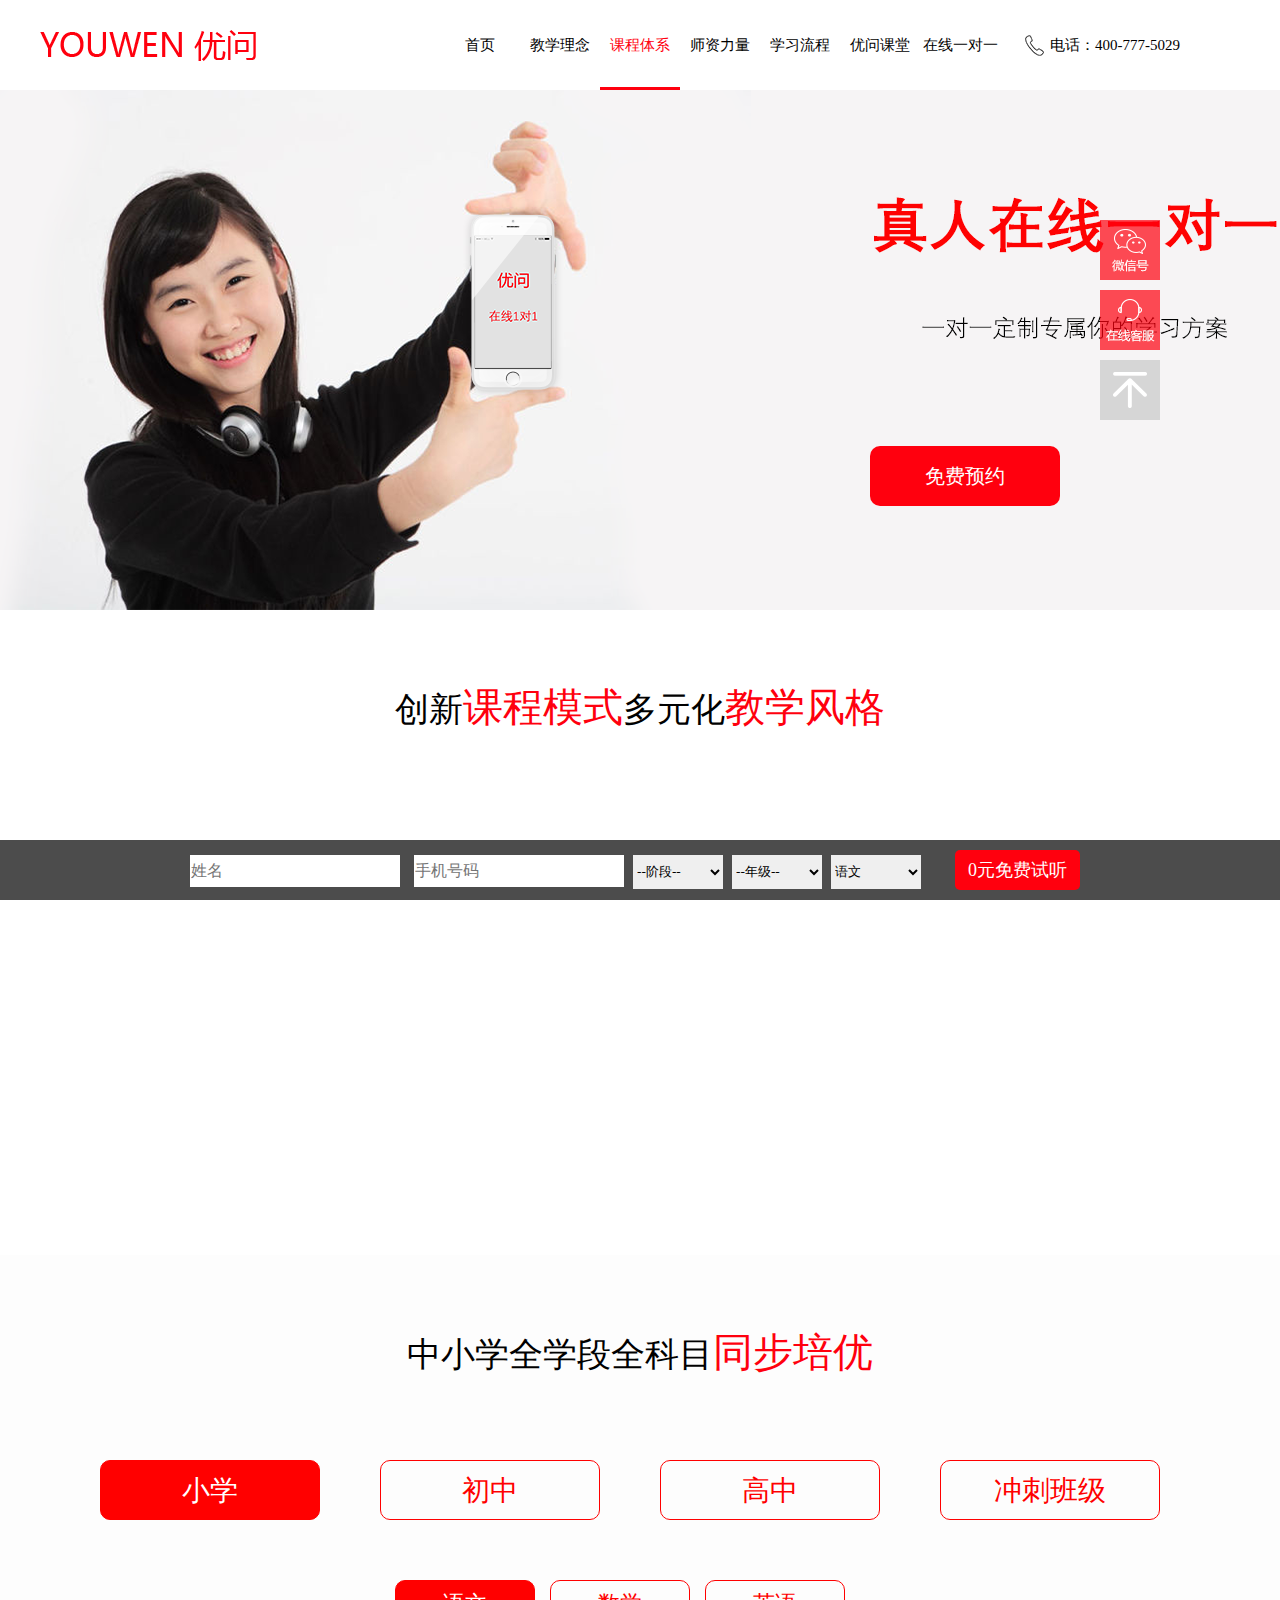
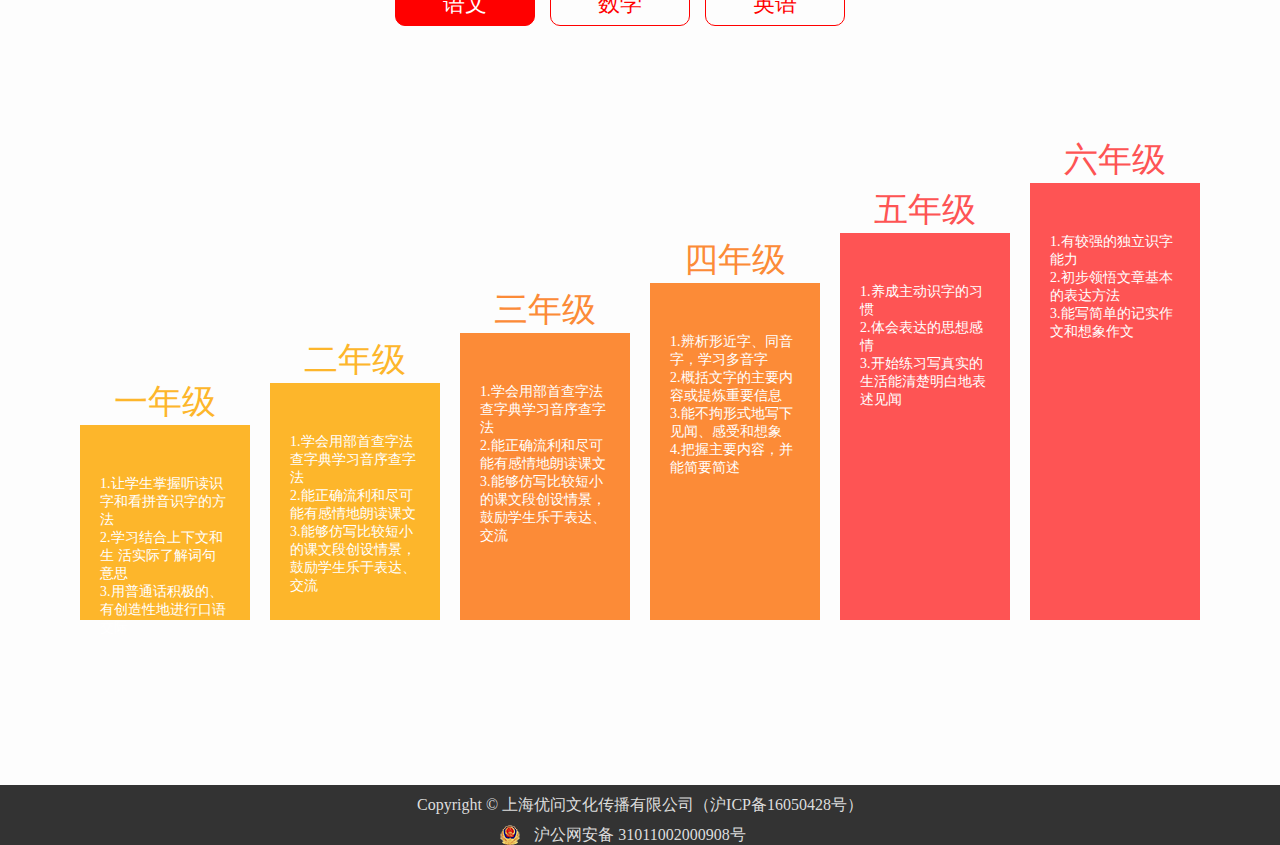
<file: index2.html>
<!DOCTYPE html>
<html>

	<head>
		<meta charset="UTF-8">
		<title>优问教育</title>
		<link rel="shortcut icon" type="image/x-icon" href="images/logo.ico">
		<link rel="stylesheet" type="text/css" href="css/animate.min.css"/>
		<link rel="stylesheet" type="text/css" href="css/style2.css" />
		<script src="js/jquery-1.9.1.min.js" type="text/javascript"></script>
		<script src="js/wow.min.js" type="text/javascript" charset="utf-8"></script>
		<script src="js/jquery_goTop_1.0.js" type="text/javascript" charset="utf-8"></script>
	</head>

	<body>
		<header>
			<div class="top">
				<div class="logo">
					<img src="images/logo.png" />
				</div>
				<div class="nav">
					<ul>
						<li>
							<a href="index.html">首页</a>
						</li>
						<li>
							<a href="index1.html">教学理念</a>
						</li>
						<li>
							<a class="current" href="index2.html">课程体系</a>
						</li>
						<li>
							<a href="index3.html">师资力量</a>
						</li>
						<li>
							<a href="index4.html">学习流程</a>
						</li>
						<li>
							<a href="index5.html">优问课堂</a>
						</li>
						<li>
							<a href="index6.html">在线一对一</a>
						</li>
						<li class="nav-phone">电话：400-777-5029</li>
					</ul>
				</div>
			</div>
		</header>
		<div class="banner">
			<a href="javascript:;" class="banner1 wow bounceIn">免费预约</a>
		</div>
		<div class="main-top">
			<h1>创新<span>课程模式</span>多元化<span>教学风格</span></h1>
			<div class="row">
				<div class="rowcon img1">
					<b class="wow flipInY" data-wow-duration="1s"></b>
				</div>
				<div class="rowcon img2">
					<b class="wow swing" data-wow-duration="1s"></b>
				</div>
				<div class="rowcon img3">
					<b class="wow flipInY" data-wow-duration="1s"></b>
				</div>
			</div>
			<div class="bespeak wow bounceIn" data-wow-duration="1s">免费预约</div>
		</div>
		<div class="dowin">
			<h1>中小学全学段全科目<span>同步培优</span></h1>
			<div class="dowin-1">
				<ul class="dowin-ul">
					<li class="dowin-25 dolihover">小学</li>
					<li class="dowin-25">初中</li>
					<li class="dowin-25">高中</li>
					<li class="dowin-25">冲刺班级</li>
				</ul>
			</div>
			<div class="dowin-2">
				<ul class="dowin-ul2">
					<li class="dowin-li2 dolihover">语文</li>
					<li class="dowin-li2">数学</li>
					<li class="dowin-li2">英语</li>
				</ul>
				<ul class="dowin-ul3">
					<li class="dowin-li2 dolihover">语文</li>
					<li class="dowin-li2">数学</li>
					<li class="dowin-li2">英语</li>
					<li class="dowin-li2">物理</li>
					<li class="dowin-li2">化学</li>
				</ul>
				<ul class="dowin-ul4">
					<li class="dowin-li2 dolihover">语文</li>
					<li class="dowin-li2">数学</li>
					<li class="dowin-li2">英语</li>
					<li class="dowin-li2">物理</li>
					<li class="dowin-li2">化学</li>
				</ul>
				<ul class="dowin-ul5">
					<li class="dowin-li2 dolihover">小升初</li>
					<li class="dowin-li2">中考冲刺</li>
					<li class="dowin-li2">高考冲刺</li>
				</ul>
			</div>
			<!--一到六年级的那一群-->
			<div class="center">
				<div class="sons">
					<div class="box">
						<!--小学语文-->
						<div class="grade1">
							<div style="width: 170px;">
								<p>一年级</p>
								<div class="grade1bg fl">
									<ul>
										<li>1.让学生掌握听读识字和看拼音识字的方法</li>
										<li>2.学习结合上下文和生 活实际了解词句意思</li>
										<li>3.用普通话积极的、有创造性地进行口语交际</li>
									</ul>
								</div>
							</div>
						</div>

						<div class="grade2">
							<div style="width: 170px;">
								<p>二年级</p>
								<div class="grade2bg fl">
									<ul>
										<li>1.学会用部首查字法查字典学习音序查字法</li>
										<li>2.能正确流利和尽可能有感情地朗读课文</li>
										<li>3.能够仿写比较短小的课文段创设情景，鼓励学生乐于表达、交流</li>
									</ul>
								</div>
							</div>
						</div>

						<div class="grade3">
							<div style="width: 170px;">
								<p>三年级</p>
								<div class="grade3bg fl">
									<ul>
										<li>1.学会用部首查字法查字典学习音序查字法</li>
										<li>2.能正确流利和尽可能有感情地朗读课文</li>
										<li>3.能够仿写比较短小的课文段创设情景，鼓励学生乐于表达、交流</li>
									</ul>
								</div>
							</div>
						</div>

						<div class="grade4">
							<div style="width: 170px;">
								<p>四年级</p>
								<div class="grade4bg fl">
									<ul>
										<li>1.辨析形近字、同音字，学习多音字 </li>
										<li>2.概括文字的主要内容或提炼重要信息</li>
										<li>3.能不拘形式地写下见闻、感受和想象</li>
										<li>4.把握主要内容，并能简要简述</li>
									</ul>
								</div>
							</div>
						</div>

						<div class="grade5 fl">
							<div style="width: 170px;">
								<p>五年级</p>
								<div class="grade5bg">
									<ul>
										<li>1.养成主动识字的习惯</li>
										<li>2.体会表达的思想感情 </li>
										<li>3.开始练习写真实的生活能清楚明白地表述见闻</li>
									</ul>
								</div>
							</div>
						</div>

						<div class="grade6">
							<div style="width: 170px;">
								<p>六年级</p>
								<div class="grade6bg fl">
									<ul>
										<li>1.有较强的独立识字能力</li>
										<li>2.初步领悟文章基本的表达方法 </li>
										<li>3.能写简单的记实作文和想象作文 </li>
									</ul>
								</div>
							</div>
						</div>
					</div>
					<!--一到语文六年级结束-->

					<div class="box" style="display: none;">
						<!--小学数学-->
						<div class="grade1 fl">
							<div style="width:170px">
								<p>一年级</p>
								<div class="grade1bg">
									<ul>
										<li>1.认识和理解数，建立数感，掌握简单的加减法</li>
										<li>2.认识物体的形状和位置关系，拥有简单的几何观念</li>
										<li>3.认识时间，学会找规律、统计等技能</li>
									</ul>
								</div>
							</div>
						</div>
						<div class="grade2 fl">
							<div style="width:170px">
								<p>二年级</p>
								<div class="grade2bg">
									<ul>
										<li>1.高阶的加减法、简单的乘除法</li>
										<li>2.认识锐角、钝角，会画对称轴和平移旋转</li>
										<li>3.长度单位及重量单位的认识</li>
										<li>4.认识统计表统计图，解决简单的统计问题</li>
									</ul>
								</div>
							</div>
						</div>
						<div class="grade3 fl">
							<div style="width:170px">
								<p>三年级</p>
								<div class="grade3bg">
									<ul>
										<li>1.高阶的乘除法，认识小数、分数以及其简单计算</li>
										<li>2.简单图形的周长、面积计算，长度、面积、重量单位</li>
										<li>3.认识时间、年月日</li>
										<li>4.平均数、统计与可能性</li>
									</ul>
								</div>
							</div>
						</div>
						<div class="grade4 fl">
							<div style="width:170px">
								<p>四年级</p>
								<div class="grade4bg">
									<ul>
										<li>1.大数的认识、四则运算及运算定律 </li>
										<li>2.掌握线、图形的分类以及平行垂直等关系</li>
										<li>3.用统计解决实际问题</li>
									</ul>
								</div>
							</div>
						</div>
						<div class="grade5 fl">
							<div style="width:170px">
								<p>五年级</p>
								<div class="grade5bg">
									<ul>
										<li>1.小数混合四则运算、简易方程</li>
										<li>2.因数和倍数、分数的性质及加减运算 </li>
										<li>3.统计与可能性/li>
									</ul>
								</div>
							</div>
						</div>
						<div class="grade6 fl">
							<div style="width:170px">
								<p>六年级</p>
								<div class="grade6bg">
									<ul>
										<li>主要内容：数的整除、分数、比和比例、圆和扇形、有理数、 一次方程（组）和一次不等式（组）、、线段和角的画法、长方体的再认识 </li>
									</ul>
								</div>
							</div>
						</div>
					</div>

					<div class="box" style="display: none;">
						<!--小学英语-->
						<div class="grade1 fl">
							<div style="width:170px">
								<p>一年级</p>
								<div class="grade1bg">
									<ul>
										<li>1.学习了一些基础的生活名词，例如教室、水果、家人、小游戏等等。</li>
										<li>2.学习到了一些简单的陈述句、特殊疑问句及其回答等语法知识点</li>
									</ul>
								</div>
							</div>
						</div>
						<div class="grade2 fl">
							<div style="width:170px">
								<p>二年级</p>
								<div class="grade2bg">
									<ul>
										<li>1.学习了有关职业、食物、房间摆设等知识，继续加深了对特殊疑问句的学习和理解</li>
									</ul>
								</div>
							</div>
						</div>
						<div class="grade3 fl">
							<div style="width:170px">
								<p>三年级</p>
								<div class="grade3bg">
									<ul>
										<li>1.学习了关于动物、文具、简单数词、颜色等的表达。 语法涉及到了祈使句、询问对方意见或喜好的知识点
										</li>
									</ul>
								</div>
							</div>
						</div>
						<div class="grade4 fl">
							<div style="width:170px">
								<p>四年级</p>
								<div class="grade4bg">
									<ul>
										<li>1.主要学习了超市、公园等场景的应用，以及数词的加深。 语法涉及到There be句型、一般现在时态和现在进行时态 </li>
									</ul>
								</div>
							</div>
						</div>
						<div class="grade5 fl">
							<div style="width:170px">
								<p>五年级</p>
								<div class="grade5bg">
									<ul>
										<li>1.学习了询问时间、询问交通方式、询问方向等知识点。 语法涉及到情态动词的使用、询问频率的特殊疑问词
										</li>
									</ul>
								</div>
							</div>
						</div>
						<div class="grade6 fl">
							<div style="width:170px">
								<p>六年级</p>
								<div class="grade6bg">
									<ul>
										<li>1.基础知识的加深，语法知识的拓展，以及时态语法的应用 </li>
									</ul>
								</div>
							</div>
						</div>
					</div>
				</div>

				<div class="sons" style="display: none;">
					<div class="box1">
						<!--初中语文-->
						<div class="Junior0 fl">
							<div style="width:230px">
								<p>预初</p>
								<div class="Junior0bg">
									<ul>
										<li>1.有较强的独立识字能力</li>
										<li>2.掌握学习技巧 增强学以致用的能力</li>
										<li>3.不同文体的表达顺序、表达方法</li>
										<li>4.交流过程中有一定的主题</li>
									</ul>
								</div>
							</div>
						</div>
						<div class="Junior1 fl">
							<div style="width:230px">
								<p>初一</p>
								<div class="Junior1bg">
									<ul>
										<li>1.名著阅读与文化文学常识积累 </li>
										<li>2.现代文快速阅读技巧</li>
										<li>3.修辞方式灵活运用</li>
										<li>4.作文审题，结构梳理</li>
									</ul>
								</div>
							</div>
						</div>
						<div class="Junior2 fl">
							<div style="width:230px">
								<p>初二</p>
								<div class="Junior2bg">
									<ul>
										<li>1.现代文快速阅读技巧 </li>
										<li>2.文言文翻译技巧提升</li>
										<li>3.现代文阅读文体知识总结</li>
										<li>4.写作系统性思维加强</li>
									</ul>
								</div>
							</div>
						</div>
						<div class="Junior3 fl">
							<div style="width:230px">
								<p>初三</p>
								<div class="Junior3bg">
									<ul>
										<li>1.综合性学习题型归纳 </li>
										<li>2.现代文阅读高频考点总结</li>
										<li>3.文言文综合答题技巧</li>
										<li>4.考前技巧、经验传授</li>
									</ul>
								</div>
							</div>
						</div>
					</div>
					<div class="box1" style="display: none;">
						<!--初中数学-->
						<div class="Junior0 fl">
							<div style="width:230px">
								<p>预初</p>
								<div class="Junior0bg">
									<ul>
										<li>主要内容：数的整除、分数、比和比例、圆和扇形、有理数、一次方程（组）和一次不等式（组）、线段和角的画法、长方体的再认识</li>
									</ul>
								</div>
							</div>
						</div>
						<div class="Junior1 fl">
							<div style="width:230px">
								<p>初一</p>
								<div class="Junior1bg">
									<ul>
										<li>主要内容：整式、分式、图形的运动 、实数、 相交线与平行线、三角形、平面直角坐标系
										</li>
									</ul>
								</div>
							</div>
						</div>
						<div class="Junior2 fl">
							<div style="width:230px">
								<p>初二</p>
								<div class="Junior2bg">
									<ul>
										<li>主要内容：二次根式、一元二次方程、正比例函数和反比例函数 、几何证明 、一次函数、代数方程、四边形、概率初步</li>
									</ul>
								</div>
							</div>
						</div>
						<div class="Junior3 fl">
							<div style="width:230px">
								<p>初三</p>
								<div class="Junior3bg">
									<ul>
										<li>主要内容：相似三角形、锐角三角比、 二次函数、圆与正多边形、统计初步 </li>
									</ul>
								</div>
							</div>
						</div>
					</div>
					<div class="box1" style="display: none;">
						<!--初中英语-->
						<div class="Junior0 fl">
							<div style="width:230px">
								<p>预初</p>
								<div class="Junior0bg">
									<ul>
										<li>基础知识的加深，语法知识的拓展，以及时态语法的应用</li>
									</ul>
								</div>
							</div>
						</div>
						<div class="Junior1 fl">
							<div style="width:230px">
								<p>初一</p>
								<div class="Junior1bg">
									<ul>
										<li>主要学习一些简单词组，简单的语法知识，作为承上启下的重要年级 </li>
									</ul>
								</div>
							</div>
						</div>
						<div class="Junior2 fl">
							<div style="width:230px">
								<p>初二</p>
								<div class="Junior2bg">
									<ul>
										<li>涉及到书信的书写格式、高科技与生活的碰撞，开始强调知识的实际应用能力。</li>
									</ul>
								</div>
							</div>
						</div>
						<div class="Junior3 fl">
							<div style="width:230px">
								<p>初三</p>
								<div class="Junior3bg">
									<ul>
										<li>全面学习英语的八大时态、对单词词性的学习和总结，熟练掌握对句子结构分析的能力 </li>
									</ul>
								</div>
							</div>
						</div>
					</div>
					<div class="box1" style="display: none;">
						<!--初中物理-->
						<div class="Junior2 physics1 fl">
							<div style="width:230px">
								<p>初二</p>
								<div class="Junior2bg">
									<ul>
										<li>1.声、光、力基础掌握牢固</li>
										<li>2.激发物理学习兴趣</li>
										<li>3.基础知识提炼</li>
										<li>4.题型归纳总结</li>
										<li>5.书本结合实际掌握更牢</li>
									</ul>
								</div>
							</div>
						</div>
						<div class="Junior3 physics2 fl">
							<div style="width:230px">
								<p>初三</p>
								<div class="physics2bg">
									<ul>
										<li>1.解题技巧提升</li>
										<li>2.易错易考知识点高频练习</li>
										<li>3.中考真题专攻 </li>
										<li>4.考前经验传授</li>
										<li>5.综合解题能力突破</li>
									</ul>
								</div>
							</div>
						</div>
					</div>
					<div class="box1" style="display: none;">
						<!--初中化学-->
						<div class="Junior3 chemical1 fl">
							<div style="width:230px">
								<p>初三</p>
								<div class="chemical1bg">
									<ul>
										<li>1.熟记元素周期表 </li>
										<li>2.基础化学方程式书写</li>
										<li>3.常考题型归纳总结</li>
										<li>4.基础实验熟练掌握</li>
										<li>5.培养化学学习兴趣</li>
									</ul>
								</div>
							</div>
						</div>
					</div>
				</div>

				<div class="sons" style="display: none;">
					<div class="box2">
						<!--高中语文-->
						<div class="senior1 fl">
							<div style="width:230px">
								<p>高一</p>
								<div class="senior1bg">
									<ul>
										<li>1.扎实的课内基础知识</li>
										<li>2.记叙文阅读赏析理解</li>
										<li>3.巧解文言文实词、虚词</li>
										<li>4.合理规划学科知识体系</li>
									</ul>
								</div>
							</div>
						</div>
						<div class="senior2 fl">
							<div style="width:230px">
								<p>高二</p>
								<div class="senior2bg">
									<ul>
										<li>1.课外知识阅读积累</li>
										<li>2.散文、小说阅读赏析理解</li>
										<li>3.高效提升文言文阅读解题能力</li>
										<li>4.写作思维、结构拓展训练</li>
										<li>5.高考冲刺提前接触</li>
									</ul>
								</div>
							</div>
						</div>
						<div class="senior3 fl">
							<div style="width:230px">
								<p>高三</p>
								<div class="senior3bg">
									<ul>
										<li>1.各类题型巧解技巧</li>
										<li>2.综合阅读鉴赏能力突破</li>
										<li>3.历年真题高频训练</li>
										<li>4.考前高频考点针对性查漏补缺</li>
										<li>5.写作高分突破点拨</li>
									</ul>
								</div>
							</div>
						</div>
					</div>

					<div class="box2" style="display: none;">
						<!--高中数学-->
						<div class="senior1 fl">
							<div style="width:230px">
								<p>高一</p>
								<div class="senior1bg">
									<ul>
										<li>主要内容：集合和命题、不等式、函数的基本性质、 幂函数、指数函数和对数函数、三角比、三角函数
										</li>
									</ul>
								</div>
							</div>
						</div>
						<div class="senior2 fl">
							<div style="width:230px">
								<p>高二</p>
								<div class="senior2bg">
									<ul>
										<li>主要内容：数列与数学归纳法、平面向量的坐标表示、 矩阵和行列式初步、算法初步、坐标平面上的直线、圆锥曲线、复数 </li>
									</ul>
								</div>
							</div>
						</div>
						<div class="senior3 fl">
							<div style="width:230px">
								<p>高三</p>
								<div class="senior3bg">
									<ul>
										<li>主要内容：空间直线与平面、简单几何体、排列组合与二项式定理、概率论初步、基本统计方法 </li>
									</ul>
								</div>
							</div>
						</div>
					</div>
					<div class="box2" style="display: none;">
						<!--高中英语-->
						<div class="senior1 fl">
							<div style="width:230px">
								<p>高一</p>
								<div class="senior1bg">
									<ul>
										<li>重点培养做题能力，文章阅读的理解能力和听力能力 </li>
									</ul>
								</div>
							</div>
						</div>
						<div class="senior2 fl">
							<div style="width:230px">
								<p>高二</p>
								<div class="senior2bg">
									<ul>
										<li>系统进行知识点提炼，提高写作能力，学习做题技巧 </li>
									</ul>
								</div>
							</div>
						</div>
						<div class="senior3 fl">
							<div style="width:230px">
								<p>高三</p>
								<div class="senior3bg">
									<ul>
										<li>进行系统化复习，加深对高考真题的理解和掌握，高效率的进行高考复习 </li>
									</ul>
								</div>
							</div>
						</div>
					</div>
					<div class="box2" style="display: none;">
						<!--高中物理-->
						<div class="senior1 fl">
							<div style="width:230px">
								<p>高一</p>
								<div class="senior1bg">
									<ul>
										<li>1.匀变速直线运动 </li>
										<li>2.力和力的平衡</li>
										<li>3.牛顿运动定律</li>
										<li>4.周期运动</li>
										<li>5.机械能</li>
										<li>6.分子和气体定律 </li>
									</ul>
								</div>
							</div>
						</div>
						<div class="senior2 fl">
							<div style="width:230px">
								<p>高二</p>
								<div class="senior2bg">
									<ul>
										<li>1.内能 能量守恒定律 </li>
										<li>2.电场</li>
										<li>3.电路</li>
										<li>4.磁场</li>
										<li>5.电磁感应</li>
										<li>6.电磁波 </li>
										<li> 7.物质的微观结构</li>
									</ul>
								</div>
							</div>
						</div>
						<div class="senior3 fl">
							<div style="width:230px">
								<p>高三</p>
								<div class="senior3bg">
									<ul>
										<li>1.知识查漏补缺</li>
										<li>2.高考经典题型案例分析</li>
										<li>3.重点题型总结归纳</li>
										<li>4.名师押题预测</li>
										<li>5.考前心理疏导、经验技巧传授</li>
									</ul>
								</div>
							</div>
						</div>
					</div>
					<div class="box2" style="display: none;">
						<!--高中化学-->
						<div class="senior1 fl">
							<div style="width:230px">
								<p>高一</p>
								<div class="senior1bg">
									<ul>
										<li>1.高级化学方程式书写 </li>
										<li>2.基础知识梳理巩固</li>
										<li>3.培养化学学习兴趣及学习技巧</li>
										<li>4.习惯、掌握题型</li>
										<li>5.基础实验掌握提高</li>
									</ul>
								</div>
							</div>
						</div>
						<div class="senior2 fl">
							<div style="width:230px">
								<p>高二</p>
								<div class="senior2bg">
									<ul>
										<li>1.重点难点强化训练</li>
										<li>2.基础知识查漏补缺</li>
										<li>3.计算技巧训练</li>
										<li>4.重点实验专项突破</li>
										<li>5.化学思维拓展及知识网络构建</li>
									</ul>
								</div>
							</div>
						</div>
						<div class="senior3 fl">
							<div style="width:230px">
								<p>高三</p>
								<div class="senior3bg">
									<ul>
										<li>1.历年高频易考、易错考点重点分析</li>
										<li>2.答题策略和针对性题库训练</li>
										<li>3.构建化学系统性知识网络</li>
										<li>4.考前经验技巧传授</li>
										<li>5.高考前名师押题预测</li>
									</ul>
								</div>
							</div>
						</div>
					</div>
				</div>
				<div class="sons" style="display: none;">
					<div class="box3">
						<!--冲刺班级之小升初   语数英-->
						<div class="xiaowu1 fl">
							<div style="width:230px">
								<p>语文</p>
								<div class="xiaowu1bg">
									<ul>
										<li>1.加强课外阅读兴趣培养</li>
										<li>2.修改病句解题技巧</li>
										<li>3.写作手法熟练，灵活运用各种修辞手法</li>
										<li>4.专题预习领先一步</li>
									</ul>
								</div>
							</div>
						</div>
						<div class="xiaowu2 fl">
							<div style="width:230px">
								<p>数学</p>
								<div class="xiaowu2bg">
									<ul>
										<li>1.进一步激发学科学习兴趣 </li>
										<li>2.基本知识概念加强理解与深化</li>
										<li>3.基本数学学习思维拓展训练</li>
										<li>4.小升初专题知识领先理解</li>
									</ul>
								</div>
							</div>
						</div>
						<div class="xiaowu3 fl">
							<div style="width:230px">
								<p>英语</p>
								<div class="xiaowu3bg">
									<ul>
										<li>1.词汇音标掌握扎实 </li>
										<li>2.基础语法加强训练</li>
										<li>3.基础词汇句型专项练习</li>
										<li>4.听力专题训练</li>
									</ul>
								</div>
							</div>
						</div>
					</div>
					<div class="box3" style="display: none;">
						<!--中考冲刺-->
						<div class="chugao1 fl">
							<div style="width:210px">
								<p>语文</p>
								<div class="chugao1bg">
									<ul>
										<li>1.中考难点专项训练、讲解 </li>
										<li>2.文言文综合解题能力提高</li>
										<li>3.历年易考、易错考点重点讲解</li>
										<li>4.名师作文押题</li>
										<li>5.考前经验技巧传授</li>
									</ul>
								</div>
							</div>
						</div>
						<div class="chugao2 fl">
							<div style="width:210px">
								<p>数学</p>
								<div class="chugao2bg">
									<ul>
										<li>1.冲刺阶段规划指导学习方案 </li>
										<li>2.针对性查漏补缺专讲</li>
										<li>3.各类题型解题策略总结</li>
										<li>4.历年中考真题、模拟题集中讲解</li>
										<li>5.考前心理疏导、技巧经验传授</li>
									</ul>
								</div>
							</div>
						</div>
						<div class="chugao3 fl">
							<div style="width:210px">
								<p>英语</p>
								<div class="chugao3bg">
									<ul>
										<li>1.冲刺阶段规划指导学习方案 </li>
										<li>2.完型答题技巧快速提升</li>
										<li>3.听力专项讲解训练</li>
										<li>4.考前知识点综合梳理</li>
										<li>5.考前心理疏导，技巧经验传授</li>
									</ul>
								</div>
							</div>
						</div>
						<div class="chugao4 fl">
							<div style="width:210px">
								<p>物理</p>
								<div class="chugao4bg">
									<ul>
										<li>1.考前易错易考知识点重点讲解 </li>
										<li>2.各题型解题技巧逐一分析</li>
										<li>3.反复大量熟悉中考题型</li>
										<li>4.个性化查漏补缺</li>
										<li>5.考前心理疏导、经验技巧传授</li>
									</ul>
								</div>
							</div>
						</div>
						<div class="chugao5 fl">
							<div style="width:210px">
								<p>化学</p>
								<div class="chugao5bg">
									<ul>
										<li>1.大量限时答题训练 </li>
										<li>2.历年易错、易考、易混专讲</li>
										<li>3.创新题型集中训练</li>
										<li>4.考前心态调整技巧</li>
										<li>5.考前经验技巧传授</li>
									</ul>
								</div>
							</div>
						</div>
					</div>
					<div class="box3" style="display: none;">
						<div class="chugao1 fl">
							<div style="width:210px">
								<p>语文</p>
								<div class="chugao1bg">
									<ul>
										<li>1.各题型专题狂练 </li>
										<li>2.文言文专题拓展训练</li>
										<li>3.状元满分作文赏析，名师解读</li>
										<li>4.考前经验技巧传授</li>
										<li>5.考前调整心态、正确心理引导</li>
									</ul>
								</div>
							</div>
						</div>
						<div class="chugao2 fl">
							<div style="width:210px">
								<p>数学</p>
								<div class="chugao2bg">
									<ul>
										<li>1.历年真题、难题、易错题高频训练 </li>
										<li>2.训练限时解题技巧</li>
										<li>3.各题型解题技巧熟练掌握</li>
										<li>4.概率、解析几何、函数，五大专题逐一击破</li>
										<li>5.考前心理疏导，解题经验技巧传授</li>
									</ul>
								</div>
							</div>
						</div>
						<div class="chugao3 fl">
							<div style="width:210px">
								<p>英语</p>
								<div class="chugao3bg">
									<ul>
										<li>1.综合阅读理解能力重点突破 </li>
										<li>2.常见高考题型解题技巧掌握</li>
										<li>3.重点、难点词组、短语、句型重点掌握</li>
										<li>4.高考满分作文冲刺</li>
										<li>5.考前心理疏导，经验技巧传授</li>
									</ul>
								</div>
							</div>
						</div>
						<div class="chugao4 fl">
							<div style="width:210px">
								<p>物理</p>
								<div class="chugao4bg">
									<ul>
										<li>1.知识查漏补缺 </li>
										<li>2.高考经典题型案例分析</li>
										<li>3.重点题型总结归纳</li>
										<li>4.名师押题预测</li>
										<li>5.考前心理疏导、经验技巧传授</li>
									</ul>
								</div>
							</div>
						</div>
						<div class="chugao5 fl">
							<div style="width:210px">
								<p>化学</p>
								<div class="chugao5bg">
									<ul>
										<li>1.解题技巧补充 </li>
										<li>2.高考真题狂练</li>
										<li>3.各题型总结归纳</li>
										<li>4.高分考生心得分享</li>
										<li>5.考前心理疏导、经验技巧传授</li>
									</ul>
								</div>
							</div>
						</div>
					</div>
				</div>

			</div>
			<div class="bespeaks wow bounceIn" data-wow-duration="1s">免费预约</div>
		</div>
		<div class="audition">
			<form action="" method="post">
				<input type="text" name="" id="" value="" placeholder="姓名" />
				<input type="text" name="" id="" value="" placeholder="手机号码" />
				<select id="phase">
					<option>--阶段--</option>
				</select>
				<select id="grade">
					<option value="">--年级--</option>
				</select>
				<select id="course">
					<option value="">语文</option>
					<option value="">数学</option>
					<option value="">英语</option>
					<option value="">物理</option>
					<option value="">化学</option>
				</select>
				<button>0元免费试听</button>
			</form>
		</div>
		<div class="footer">
			<p>Copyright © 上海优问文化传播有限公司（沪ICP备16050428号）</p>
			<a href="">沪公网安备 31011002000908号</a>
		</div>
		<div class="erweima"><img src="images/codepic.png" /></div>
		<div class="weixin">
			<a href=""><img src="images/wechatcode.png" /></a>
		</div>
		<div class="kefu">
			<a href=""><img src="images/lineserver.png" /></a>
		</div>
		<div class="goTop"></div>
		<div class="maskt"></div>
		<div class="tcyy">
			<div class="tcyyl">
				<p>超小组&nbsp;&nbsp;分层次&nbsp;&nbsp;强互动</p>
				<p>全流程强化中小学生学习动力</p>
				<img src="images/mtk_boy.png" />
			</div>
			<div class="tcyyr">
				<p class="guanbi"></p>
				<form id="form2" name="form">
					<p>
						<input type="text" name="" id="" value="" placeholder="姓名" />
						<input type="text" name="" id="" value="" placeholder="手机号码" />
					</p>
					<select name="">
						<option value="">小学</option>
						<option value="">小升初</option>
						<option value="">初中</option>
						<option value="">中考冲刺</option>
						<option value="">高中</option>
						<option value="">高考冲刺</option>
					</select>
					<select name="">
						<option value="">一年级</option>
						<option value="">二年级</option>
						<option value="">三年级</option>
						<option value="">四年级</option>
						<option value="">五年级</option>
						<option value="">六年级</option>
					</select>
					<select name="">
						<option value="">语文</option>
						<option value="">数学</option>
						<option value="">英语</option>
					</select>
					<button>免费预约</button>
				</form>
			</div>
		</div>
		<script type="text/javascript">
//			new WOW().init();
			var wow = new WOW({
			    boxClass: 'wow',
			    animateClass: 'animated',
			    offset: 150,
			    mobile: true,
			    live: true
			});
			wow.init();
			$(function() {
				//tab切换
				$(".dowin-25").mouseover(function() {
					$(this).addClass("dolihover");
					$(this).siblings().removeClass("dolihover");
					var index2 = $(this).index();
					$(".dowin-2 ul").eq(index2).show();
					$(".dowin-2 ul").eq(index2).siblings().hide();
					$(".sons").eq(index2).show();
					$(".sons").eq(index2).siblings().hide();
				});

				$(".dowin-ul2 .dowin-li2").mouseover(function() {
					$(this).addClass("dolihover");
					$(this).siblings().removeClass("dolihover");
					var index1 = $(this).index();
					$(".sons .box").eq(index1).show();
					$(".sons .box").eq(index1).siblings().hide();
				});

				$(".dowin-2 .dowin-ul3 li").mouseover(function() {
					$(this).addClass("dolihover");
					$(this).siblings().removeClass("dolihover");
					var index3 = $(this).index();
					$(".sons").find(".box1").eq(index3).show();
					$(".sons").find(".box1").eq(index3).siblings().hide();
				});
				$(".dowin-2 .dowin-ul4 li").mouseover(function() {
					$(this).addClass("dolihover");
					$(this).siblings().removeClass("dolihover");
					var index4 = $(this).index();
					$(".sons").find(".box2").eq(index4).show();
					$(".sons").find(".box2").eq(index4).siblings().hide();
				});
				$(".dowin-2 .dowin-ul5 li").mouseover(function() {
					$(this).addClass("dolihover");
					$(this).siblings().removeClass("dolihover");
					var index5 = $(this).index();
					$(".sons").find(".box3").eq(index5).show();
					$(".sons").find(".box3").eq(index5).siblings().hide();
				});
				//微信 咨询 返回顶部
				$(".weixin").mouseenter(function() {
					$(".erweima").css("display", "block");
				}).mouseleave(function() {
					$(".erweima").css("display", "none");
				});
				$(".goTop").mouseenter(function() {
					$(this).css("background-image", "url(images/gotop.png)")
				}).mouseleave(function() {
					$(this).css("background-image", "url(images/backtop.png)");
				});
				$(".goTop").goTop({
					"speed": 1000,
				});
				//模态框
				$(".bespeakt,.banner1,.banner3,.bespeak,button,.bespeaks").click(function() {
					$(".tcyy").fadeIn();
					$(".maskt").fadeIn();
				});
				$(".guanbi").click(function() {
					$(".tcyy").fadeOut();
					$(".maskt").fadeOut();
				});
				//底部
				$(window).scroll(function(){
					var scrollTop = $(this).scrollTop();
					var scrollHeight = $(document).height();
					var windowHeight = $(this).height();
					if(scrollHeight-(scrollTop + windowHeight)<5){	
					$(".audition").css({"bottom":"60px"});
					}else{
						$(".audition").css({"bottom":"0"});
					}
				});
			});

			var myCity = new Array();
			myCity["小学"] = ["一年级", "二年级", "三年级", "四年级", "五年级", "六年级"];
			myCity["小升初"] = ["小升初"];
			myCity["初中"] = ["预初", "初一", "初二", "初三"];
			myCity["中考冲刺"] = ["中考冲刺"];
			myCity["高中"] = ["高一", "高二", "高三"];
			myCity["高中冲刺"] = ["高中冲刺"];
			var p = document.getElementById("phase");
			var g = document.getElementById("grade");
			for(var i in myCity) {
				p.add(new Option(i, i), null);
			}
			p.onchange = function() {
				g.options.length = 0;
				if(p.value == "--阶段--") {
					g.add(new Option("--年级--"));
				}
				for(var i in myCity) {
					if(p.value == i) {
						for(var j in myCity[i]) {
							g.add(new Option(myCity[i][j], myCity[i][j]), null);
						}
					}
				}
			}
		</script>
	</body>

</html>
</file>
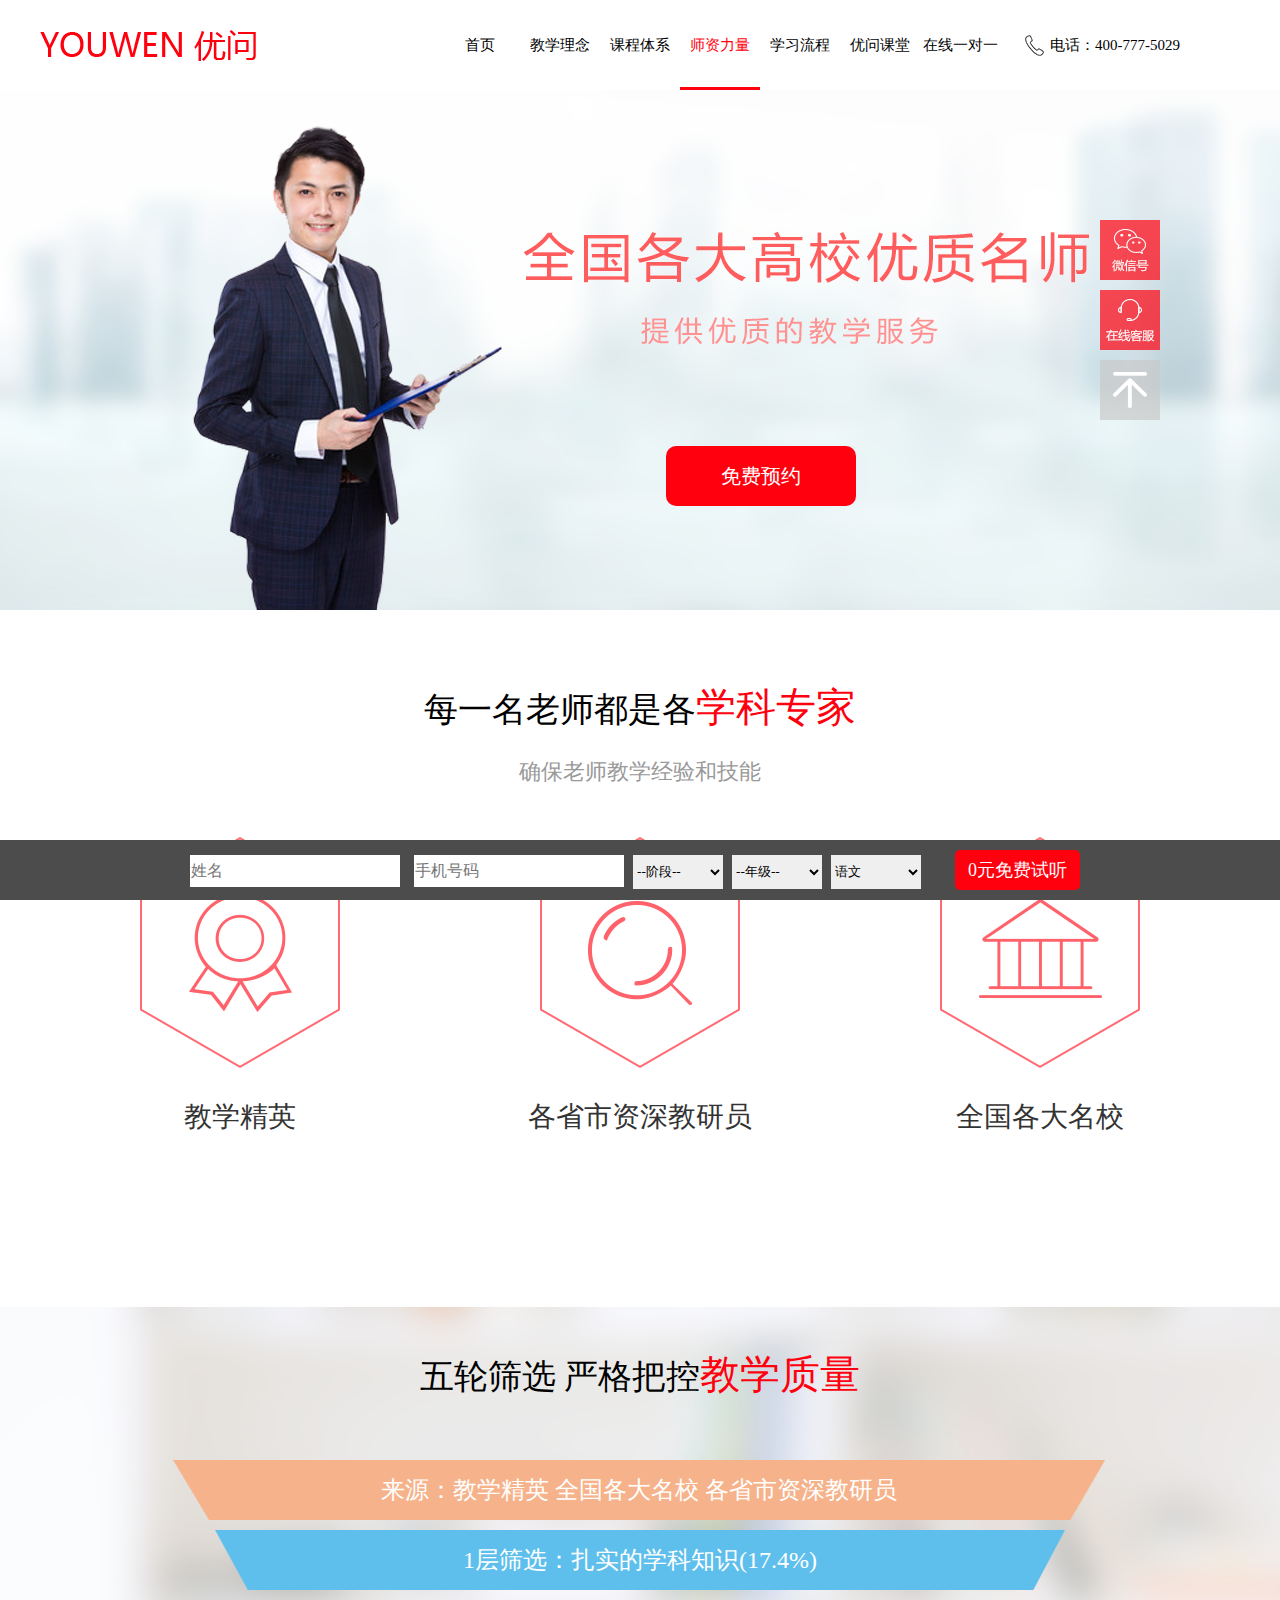
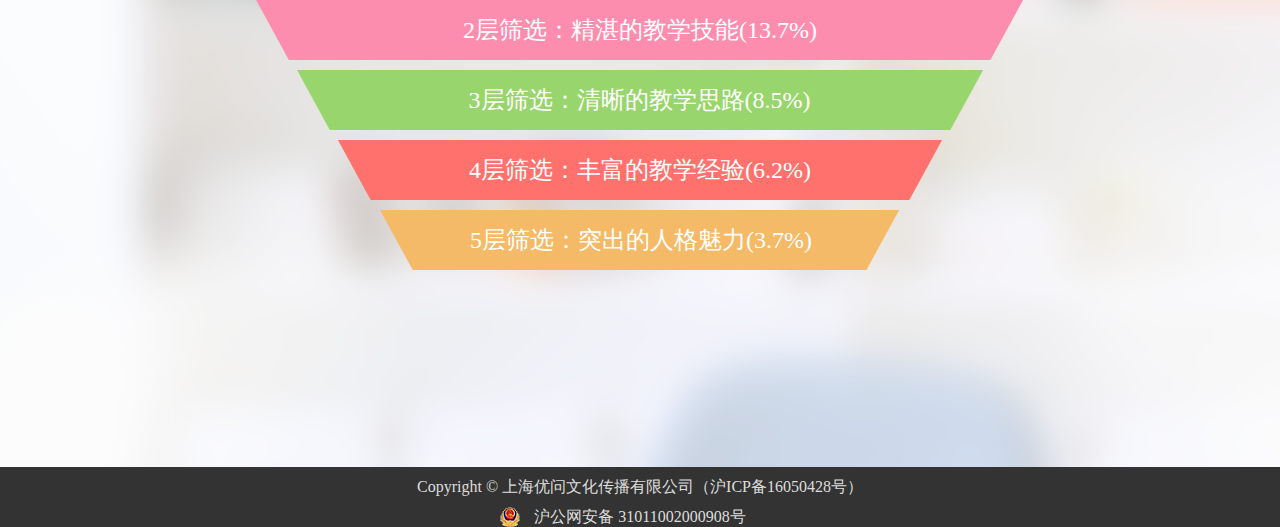
<file: index3.html>
<!DOCTYPE html>
<html>

	<head>
		<meta charset="UTF-8">
		<title>优问教育</title>
		<link rel="shortcut icon" type="image/x-icon" href="images/logo.ico">
		<link rel="stylesheet" type="text/css" href="css/animate.min.css"/>
		<link rel="stylesheet" type="text/css" href="css/style3.css" />
		<script src="js/jquery-1.9.1.min.js" type="text/javascript"></script>
		<script src="js/wow.min.js" type="text/javascript" charset="utf-8"></script>
		<script src="js/jquery_goTop_1.0.js" type="text/javascript" charset="utf-8"></script>
	</head>

	<body>
		<header>
			<div class="top">
				<div class="logo">
					<img src="images/logo.png" />
				</div>
				<div class="nav">
					<ul>
						<li>
							<a href="index.html">首页</a>
						</li>
						<li>
							<a href="index1.html">教学理念</a>
						</li>
						<li>
							<a href="index2.html">课程体系</a>
						</li>
						<li>
							<a class="current" href="index3.html">师资力量</a>
						</li>
						<li>
							<a href="index4.html">学习流程</a>
						</li>
						<li>
							<a href="index5.html">优问课堂</a>
						</li>
						<li>
							<a href="index6.html">在线一对一</a>
						</li>
						<li class="nav-phone">电话：400-777-5029</li>
					</ul>
				</div>
			</div>
		</header>
		<div class="banner">
			<a href="javascript:;" class="banner1 wow bounceIn" data-wow-duration="1s">免费预约</a>
		</div>
		<div class="main-top">
			<h1>每一名老师都是各<span>学科专家</span></h1>
			<h3>确保老师教学经验和技能</h3>
			<div class="row">
				<div class="rowcon img1">
					<b></b>
					<p>教学精英</p>
				</div>
				<div class="rowcon img2">
					<b></b>
					<p>各省市资深教研员</p>
				</div>
				<div class="rowcon img3">
					<b></b>
					<p>全国各大名校</p>
				</div>
			</div>
			<div class="bespeak wow bounceIn" data-wow-duration="1s">免费预约</div>
		</div>
		<div class="main-tixing">
			<div class="tixing-box">
				<h1>五轮筛选    严格把控<span>教学质量</span></h1>
				<div class="tixing-nav">
					<span>来源：教学精英  全国各大名校  各省市资深教研员</span>
					<span>1层筛选：扎实的学科知识(17.4%)</span>
					<span>2层筛选：精湛的教学技能(13.7%)</span>
					<span>3层筛选：清晰的教学思路(8.5%)</span>
					<span>4层筛选：丰富的教学经验(6.2%)</span>
					<span>5层筛选：突出的人格魅力(3.7%)</span>
				</div>
				<div class="bespeaks wow bounceIn" data-wow-duration="1s">免费预约</div>
			</div>
		</div>
		<div class="audition">
			<form action="" method="post">
				<input type="text" name="" id="" value="" placeholder="姓名" />
				<input type="text" name="" id="" value="" placeholder="手机号码" />
				<select id="phase">
					<option>--阶段--</option>
				</select>
				<select id="grade">
					<option value="">--年级--</option>
				</select>
				<select id="course">
					<option value="">语文</option>
					<option value="">数学</option>
					<option value="">英语</option>
					<option value="">物理</option>
					<option value="">化学</option>
				</select>
				<button>0元免费试听</button>
			</form>
		</div>
		<div class="footer">
			<p>Copyright © 上海优问文化传播有限公司（沪ICP备16050428号）</p>
			<a href="">沪公网安备 31011002000908号</a>
		</div>
		<div class="erweima"><img src="images/codepic.png" /></div>
		<div class="weixin">
			<a href=""><img src="images/wechatcode.png" /></a>
		</div>
		<div class="kefu">
			<a href=""><img src="images/lineserver.png" /></a>
		</div>
		<div class="goTop"></div>
		<div class="maskt"></div>
		<div class="tcyy">
			<div class="tcyyl">
				<p>超小组&nbsp;&nbsp;分层次&nbsp;&nbsp;强互动</p>
				<p>全流程强化中小学生学习动力</p>
				<img src="images/mtk_boy.png" />
			</div>
			<div class="tcyyr">
				<p class="guanbi"></p>
				<form id="form2" name="form">
					<p>
						<input type="text" name="" id="" value="" placeholder="姓名" />
						<input type="text" name="" id="" value="" placeholder="手机号码" />
					</p>
					<select name="">
						<option value="">小学</option>
						<option value="">小升初</option>
						<option value="">初中</option>
						<option value="">中考冲刺</option>
						<option value="">高中</option>
						<option value="">高考冲刺</option>
					</select>
					<select name="">
						<option value="">一年级</option>
						<option value="">二年级</option>
						<option value="">三年级</option>
						<option value="">四年级</option>
						<option value="">五年级</option>
						<option value="">六年级</option>
					</select>
					<select name="">
						<option value="">语文</option>
						<option value="">数学</option>
						<option value="">英语</option>
					</select>
					<button>免费预约</button>
				</form>
			</div>
		</div>
		<script type="text/javascript">
//			new WOW().init();
			var wow = new WOW({
			    boxClass: 'wow',
			    animateClass: 'animated',
			    offset: 150,
			    mobile: true,
			    live: true
			});
			wow.init();
			$(function() {
				//微信 咨询 返回顶部
				$(".weixin").mouseenter(function() {
					$(".erweima").css("display", "block");
				}).mouseleave(function() {
					$(".erweima").css("display", "none");
				});
				$(".goTop").mouseenter(function() {
					$(this).css("background-image", "url(images/gotop.png)")
				}).mouseleave(function() {
					$(this).css("background-image", "url(images/backtop.png)");
				});
				$(".goTop").goTop({
					"speed": 1000,
				});
				//模态框
				$(".bespeakt,.banner1,.banner3,.bespeak,button,.bespeaks").click(function() {
					$(".tcyy").fadeIn();
					$(".maskt").fadeIn();
				});
				$(".guanbi").click(function() {
					$(".tcyy").fadeOut();
					$(".maskt").fadeOut();
				});
				//底部
				$(window).scroll(function(){
					var scrollTop = $(this).scrollTop();
					var scrollHeight = $(document).height();
					var windowHeight = $(this).height();
					if(scrollHeight-(scrollTop + windowHeight)<5){	
					$(".audition").css({"bottom":"60px"});
					}else{
						$(".audition").css({"bottom":"0"});
					}
				});
			});

			var myCity = new Array();
			myCity["小学"] = ["一年级", "二年级", "三年级", "四年级", "五年级", "六年级"];
			myCity["小升初"] = ["小升初"];
			myCity["初中"] = ["预初", "初一", "初二", "初三"];
			myCity["中考冲刺"] = ["中考冲刺"];
			myCity["高中"] = ["高一", "高二", "高三"];
			myCity["高中冲刺"] = ["高中冲刺"];
			var p = document.getElementById("phase");
			var g = document.getElementById("grade");
			for(var i in myCity) {
				p.add(new Option(i, i), null);
			}
			p.onchange = function() {
				g.options.length = 0;
				if(p.value == "--阶段--") {
					g.add(new Option("--年级--"));
				}
				for(var i in myCity) {
					if(p.value == i) {
						for(var j in myCity[i]) {
							g.add(new Option(myCity[i][j], myCity[i][j]), null);
						}
					}
				}
			}
		</script>
	</body>

</html>
</file>
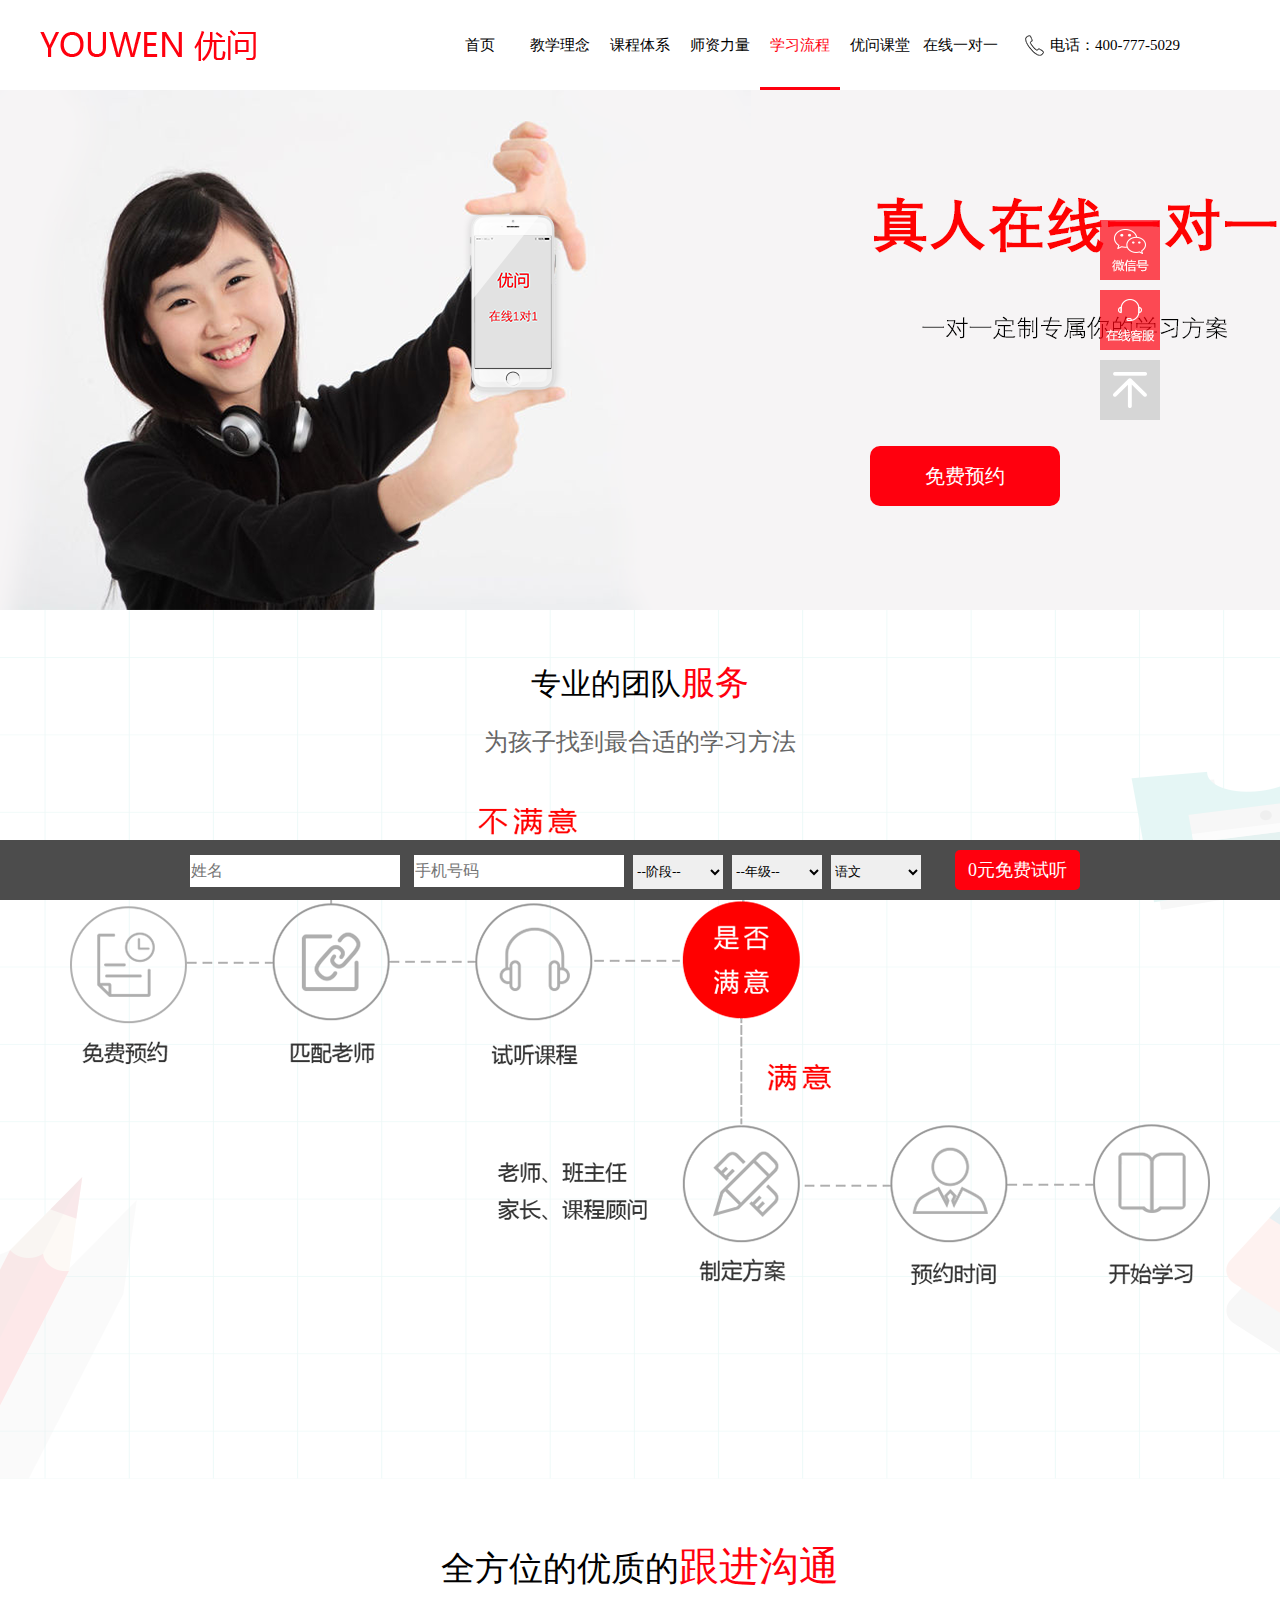
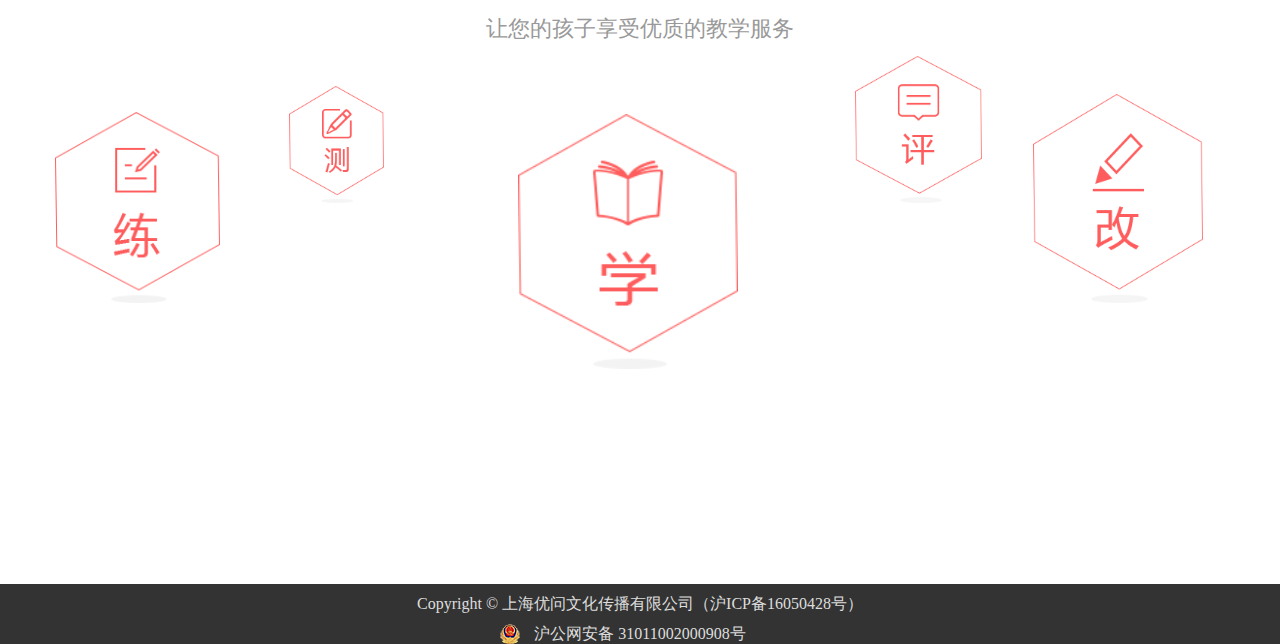
<file: index4.html>
<!DOCTYPE html>
<html>

	<head>
		<meta charset="UTF-8">
		<title>优问教育</title>
		<link rel="shortcut icon" type="image/x-icon" href="images/logo.ico">
		<link rel="stylesheet" type="text/css" href="css/animate.min.css"/>
		<link rel="stylesheet" type="text/css" href="css/style4.css" />
		<script src="js/jquery-1.9.1.min.js" type="text/javascript"></script>
		<script src="js/wow.min.js" type="text/javascript" charset="utf-8"></script>
		<script src="js/jquery_goTop_1.0.js" type="text/javascript" charset="utf-8"></script>
	</head>

	<body>
		<header>
			<div class="top">
				<div class="logo">
					<img src="images/logo.png" />
				</div>
				<div class="nav">
					<ul>
						<li>
							<a href="index.html">首页</a>
						</li>
						<li>
							<a href="index1.html">教学理念</a>
						</li>
						<li>
							<a href="index2.html">课程体系</a>
						</li>
						<li>
							<a href="index3.html">师资力量</a>
						</li>
						<li>
							<a class="current" href="index4.html">学习流程</a>
						</li>
						<li>
							<a href="index5.html">优问课堂</a>
						</li>
						<li>
							<a href="index6.html">在线一对一</a>
						</li>
						<li class="nav-phone">电话：400-777-5029</li>
					</ul>
				</div>
			</div>
		</header>
		<div class="banner">
			<a href="javascript:;" class="banner1 wow bounceIn" data-wow-duration="1s">免费预约</a>
		</div>
		<div class="main-top">
			<h1>专业的团队<span>服务</span></h1>
			<h3>为孩子找到最合适的学习方法</h3>
			<div class="row">
				<img src="images/flowchart/flowimg.png" />
			</div>
			<div class="bespeak wow bounceIn" data-wow-duration="1s">免费预约</div>
		</div>
		<div class="main-bottom">
			<h1>全方位的优质的<span>跟进沟通</span></h1>
			<h3>让您的孩子享受优质的教学服务</h3>
			<div class="bottom-row">
				<div><img src="images/lian.png" /></div>
				<div><img src="images/ce.png" /></div>
				<div><img src="images/xue.png" /></div>
				<div><img src="images/ping.png" /></div>
				<div><img src="images/gai.png" /></div>
			</div>
			<div class="bespeakt wow bounceIn" data-wow-duration="1s">免费预约</div>
		</div>
		<div class="audition">
			<form action="" method="post">
				<input type="text" name="" id="" value="" placeholder="姓名" />
				<input type="text" name="" id="" value="" placeholder="手机号码" />
				<select id="phase">
					<option>--阶段--</option>
				</select>
				<select id="grade">
					<option value="">--年级--</option>
				</select>
				<select id="course">
					<option value="">语文</option>
					<option value="">数学</option>
					<option value="">英语</option>
					<option value="">物理</option>
					<option value="">化学</option>
				</select>
				<button>0元免费试听</button>
			</form>
		</div>
		<div class="footer">
			<p>Copyright © 上海优问文化传播有限公司（沪ICP备16050428号）</p>
			<a href="">沪公网安备 31011002000908号</a>
		</div>
		<div class="erweima"><img src="images/codepic.png" /></div>
		<div class="weixin">
			<a href=""><img src="images/wechatcode.png" /></a>
		</div>
		<div class="kefu">
			<a href=""><img src="images/lineserver.png" /></a>
		</div>
		<div class="goTop"></div>
		<div class="maskt"></div>
		<div class="tcyy">
			<div class="tcyyl">
				<p>超小组&nbsp;&nbsp;分层次&nbsp;&nbsp;强互动</p>
				<p>全流程强化中小学生学习动力</p>
				<img src="images/mtk_boy.png" />
			</div>
			<div class="tcyyr">
				<p class="guanbi"></p>
				<form id="form2" name="form">
					<p>
						<input type="text" name="" id="" value="" placeholder="姓名" />
						<input type="text" name="" id="" value="" placeholder="手机号码" />
					</p>
					<select name="">
						<option value="">小学</option>
						<option value="">小升初</option>
						<option value="">初中</option>
						<option value="">中考冲刺</option>
						<option value="">高中</option>
						<option value="">高考冲刺</option>
					</select>
					<select name="">
						<option value="">一年级</option>
						<option value="">二年级</option>
						<option value="">三年级</option>
						<option value="">四年级</option>
						<option value="">五年级</option>
						<option value="">六年级</option>
					</select>
					<select name="">
						<option value="">语文</option>
						<option value="">数学</option>
						<option value="">英语</option>
					</select>
					<button>免费预约</button>
				</form>
			</div>
		</div>
		<script type="text/javascript">
//			new WOW().init();
			var wow = new WOW({
			    boxClass: 'wow',
			    animateClass: 'animated',
			    offset: 150,
			    mobile: true,
			    live: true
			});
			wow.init();
			$(function() {
				//微信 咨询 返回顶部
				$(".weixin").mouseenter(function() {
					$(".erweima").css("display", "block");
				}).mouseleave(function() {
					$(".erweima").css("display", "none");
				});
				$(".goTop").mouseenter(function() {
					$(this).css("background-image", "url(images/gotop.png)")
				}).mouseleave(function() {
					$(this).css("background-image", "url(images/backtop.png)");
				});
				$(".goTop").goTop({
					"speed": 1000,
				});
				//模态框
				$(".bespeakt,.banner1,.banner3,.bespeak,button,.bespeaks").click(function() {
					$(".tcyy").fadeIn();
					$(".maskt").fadeIn();
				});
				$(".guanbi").click(function() {
					$(".tcyy").fadeOut();
					$(".maskt").fadeOut();
				});
				//底部
				$(window).scroll(function(){
					var scrollTop = $(this).scrollTop();
					var scrollHeight = $(document).height();
					var windowHeight = $(this).height();
					if(scrollHeight-(scrollTop + windowHeight)<5){	
					$(".audition").css({"bottom":"60px"});
					}else{
						$(".audition").css({"bottom":"0"});
					}
				});
			});

			var myCity = new Array();
			myCity["小学"] = ["一年级", "二年级", "三年级", "四年级", "五年级", "六年级"];
			myCity["小升初"] = ["小升初"];
			myCity["初中"] = ["预初", "初一", "初二", "初三"];
			myCity["中考冲刺"] = ["中考冲刺"];
			myCity["高中"] = ["高一", "高二", "高三"];
			myCity["高中冲刺"] = ["高中冲刺"];
			var p = document.getElementById("phase");
			var g = document.getElementById("grade");
			for(var i in myCity) {
				p.add(new Option(i, i), null);
			}
			p.onchange = function() {
				g.options.length = 0;
				if(p.value == "--阶段--") {
					g.add(new Option("--年级--"));
				}
				for(var i in myCity) {
					if(p.value == i) {
						for(var j in myCity[i]) {
							g.add(new Option(myCity[i][j], myCity[i][j]), null);
						}
					}
				}
			}
		</script>
	</body>

</html>
</file>
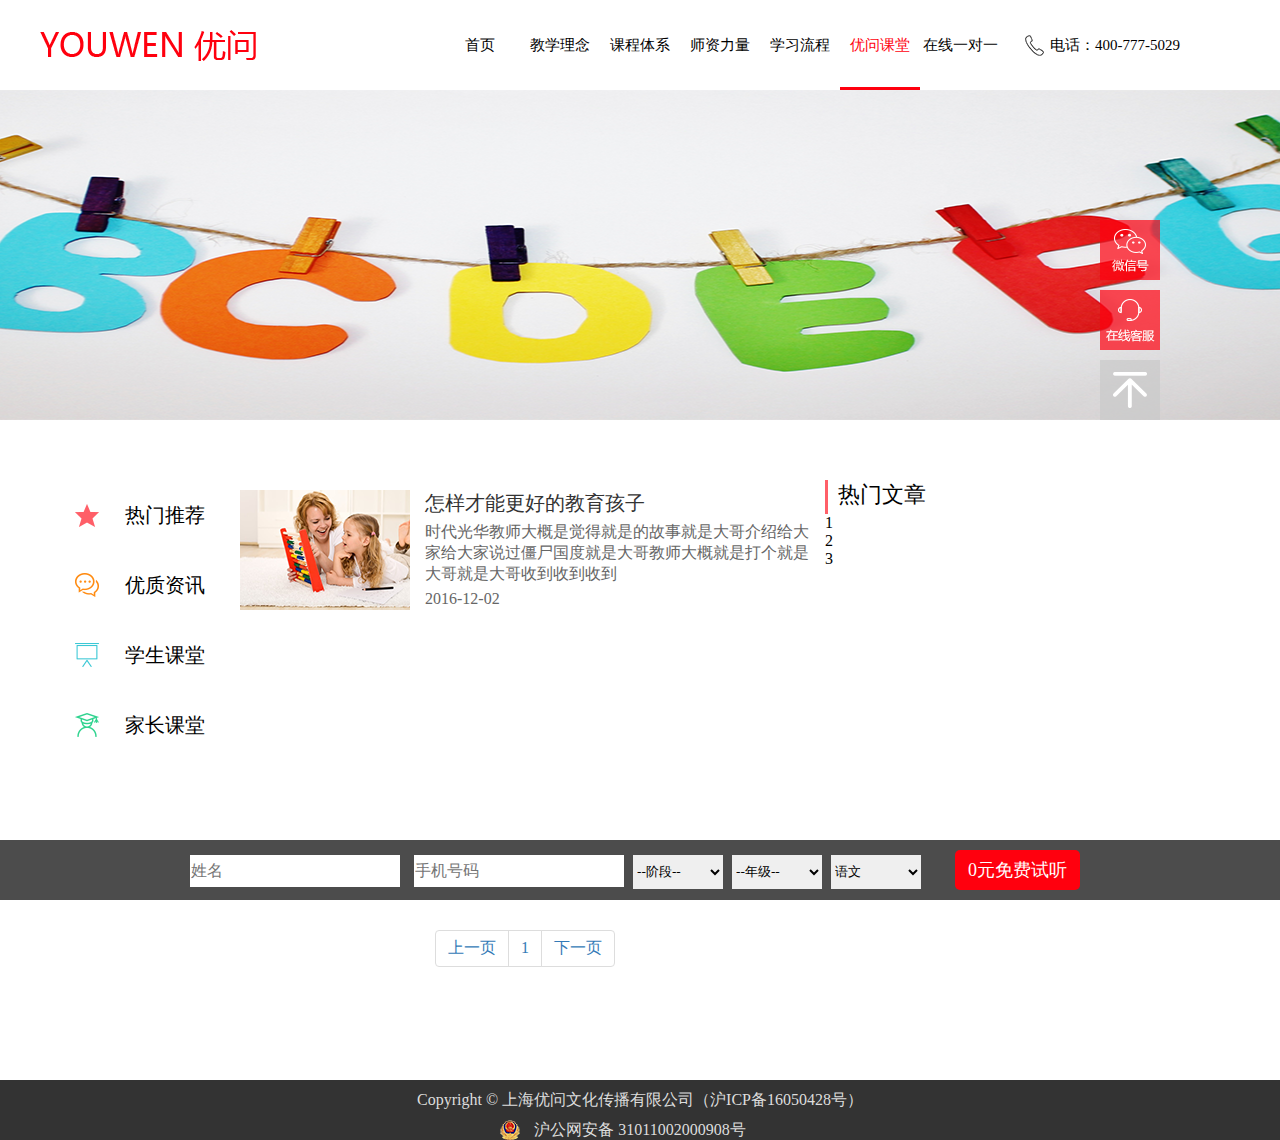
<file: index5.html>
<!DOCTYPE html>
<html>

	<head>
		<meta charset="UTF-8">
		<title>优问教育</title>
		<link rel="shortcut icon" type="image/x-icon" href="images/logo.ico">
		<link rel="stylesheet" type="text/css" href="css/style5.css" />
		<script src="js/jquery-1.9.1.min.js" type="text/javascript"></script>
		<script src="js/jquery_goTop_1.0.js" type="text/javascript" charset="utf-8"></script>
	</head>

	<body>
		<header>
			<div class="top">
				<div class="logo">
					<img src="images/logo.png" />
				</div>
				<div class="nav">
					<ul>
						<li>
							<a href="index.html">首页</a>
						</li>
						<li>
							<a href="index1.html">教学理念</a>
						</li>
						<li>
							<a href="index2.html">课程体系</a>
						</li>
						<li>
							<a href="index3.html">师资力量</a>
						</li>
						<li>
							<a href="index4.html">学习流程</a>
						</li>
						<li>
							<a class="current" href="index5.html">优问课堂</a>
						</li>
						<li>
							<a href="index6.html">在线一对一</a>
						</li>
						<li class="nav-phone">电话：400-777-5029</li>
					</ul>
				</div>
			</div>
		</header>
		<div class="banner"></div>
		<div class="main">
			<div class="maincon">
				<div class="ul">
					<ul>
						<li>
							<a href="">热门推荐</a>
						</li>
						<li>
							<a href="">优质资讯</a>
						</li>
						<li>
							<a href="">学生课堂</a>
						</li>
						<li>
							<a href="">家长课堂</a>
						</li>
					</ul>
				</div>
				<div class="neirong">
					<img src="images/class/news1.png" />
					<p>怎样才能更好的教育孩子</p>
					<span>时代光华教师大概是觉得就是的故事就是大哥介绍给大家给大家说过僵尸国度就是大哥教师大概就是打个就是大哥就是大哥收到收到收到</span>
					<time>2016-12-02</time>
				</div>
				<div class="lb">
					<p>热门文章</p>
					<div>1</div>
					<div>2</div>
					<div>3</div>
				</div>
				<div class="ym">
					<ul>
						<li>
							<a href="javascript:;">上一页</a>
						</li>
						<li>
							<a href="javascript:;">1</a>
						</li>
						<li>
							<a href="javascript:;">下一页</a>
						</li>
					</ul>
				</div>
			</div>
		</div>
		<div class="audition">
			<form action="" method="post">
				<input type="text" name="" id="" value="" placeholder="姓名" />
				<input type="text" name="" id="" value="" placeholder="手机号码" />
				<select id="phase">
					<option>--阶段--</option>
				</select>
				<select id="grade">
					<option value="">--年级--</option>
				</select>
				<select id="course">
					<option value="">语文</option>
					<option value="">数学</option>
					<option value="">英语</option>
					<option value="">物理</option>
					<option value="">化学</option>
				</select>
				<button>0元免费试听</button>
			</form>
		</div>
		<div class="footer">
			<p>Copyright © 上海优问文化传播有限公司（沪ICP备16050428号）</p>
			<a href="">沪公网安备 31011002000908号</a>
		</div>
		<div class="erweima"><img src="images/codepic.png" /></div>
		<div class="weixin">
			<a href=""><img src="images/wechatcode.png" /></a>
		</div>
		<div class="kefu">
			<a href=""><img src="images/lineserver.png" /></a>
		</div>
		<div class="goTop"></div>
		<div class="maskt"></div>
		<div class="tcyy">
			<div class="tcyyl">
				<p>超小组&nbsp;&nbsp;分层次&nbsp;&nbsp;强互动</p>
				<p>全流程强化中小学生学习动力</p>
				<img src="images/mtk_boy.png" />
			</div>
			<div class="tcyyr">
				<p class="guanbi"></p>
				<form id="form2" name="form">
					<p>
						<input type="text" name="" id="" value="" placeholder="姓名" />
						<input type="text" name="" id="" value="" placeholder="手机号码" />
					</p>
					<select name="">
						<option value="">小学</option>
						<option value="">小升初</option>
						<option value="">初中</option>
						<option value="">中考冲刺</option>
						<option value="">高中</option>
						<option value="">高考冲刺</option>
					</select>
					<select name="">
						<option value="">一年级</option>
						<option value="">二年级</option>
						<option value="">三年级</option>
						<option value="">四年级</option>
						<option value="">五年级</option>
						<option value="">六年级</option>
					</select>
					<select name="">
						<option value="">语文</option>
						<option value="">数学</option>
						<option value="">英语</option>
					</select>
					<button>免费预约</button>
				</form>
			</div>
		</div>
		<script type="text/javascript">
			$(function() {
				//微信 咨询 返回顶部
				$(".weixin").mouseenter(function() {
					$(".erweima").css("display", "block");
				}).mouseleave(function() {
					$(".erweima").css("display", "none");
				});
				$(".goTop").mouseenter(function() {
					$(this).css("background-image", "url(images/gotop.png)")
				}).mouseleave(function() {
					$(this).css("background-image", "url(images/backtop.png)");
				});
				$(".goTop").goTop({
					"speed": 1000,
				});
				//模态框
				$(".bespeakt,.banner1,.banner3,.bespeak,button,.bespeaks").click(function() {
					$(".tcyy").fadeIn();
					$(".maskt").fadeIn();
				});
				$(".guanbi").click(function() {
					$(".tcyy").fadeOut();
					$(".maskt").fadeOut();
				});
				//底部
				$(window).scroll(function(){
					var scrollTop = $(this).scrollTop();
					var scrollHeight = $(document).height();
					var windowHeight = $(this).height();
					if(scrollHeight-(scrollTop + windowHeight)<5){	
					$(".audition").css({"bottom":"60px"});
					}else{
						$(".audition").css({"bottom":"0"});
					}
				});
			});

			var myCity = new Array();
			myCity["小学"] = ["一年级", "二年级", "三年级", "四年级", "五年级", "六年级"];
			myCity["小升初"] = ["小升初"];
			myCity["初中"] = ["预初", "初一", "初二", "初三"];
			myCity["中考冲刺"] = ["中考冲刺"];
			myCity["高中"] = ["高一", "高二", "高三"];
			myCity["高中冲刺"] = ["高中冲刺"];
			var p = document.getElementById("phase");
			var g = document.getElementById("grade");
			for(var i in myCity) {
				p.add(new Option(i, i), null);
			}
			p.onchange = function() {
				g.options.length = 0;
				if(p.value == "--阶段--") {
					g.add(new Option("--年级--"));
				}
				for(var i in myCity) {
					if(p.value == i) {
						for(var j in myCity[i]) {
							g.add(new Option(myCity[i][j], myCity[i][j]), null);
						}
					}
				}
			}
		</script>
	</body>

</html>
</file>
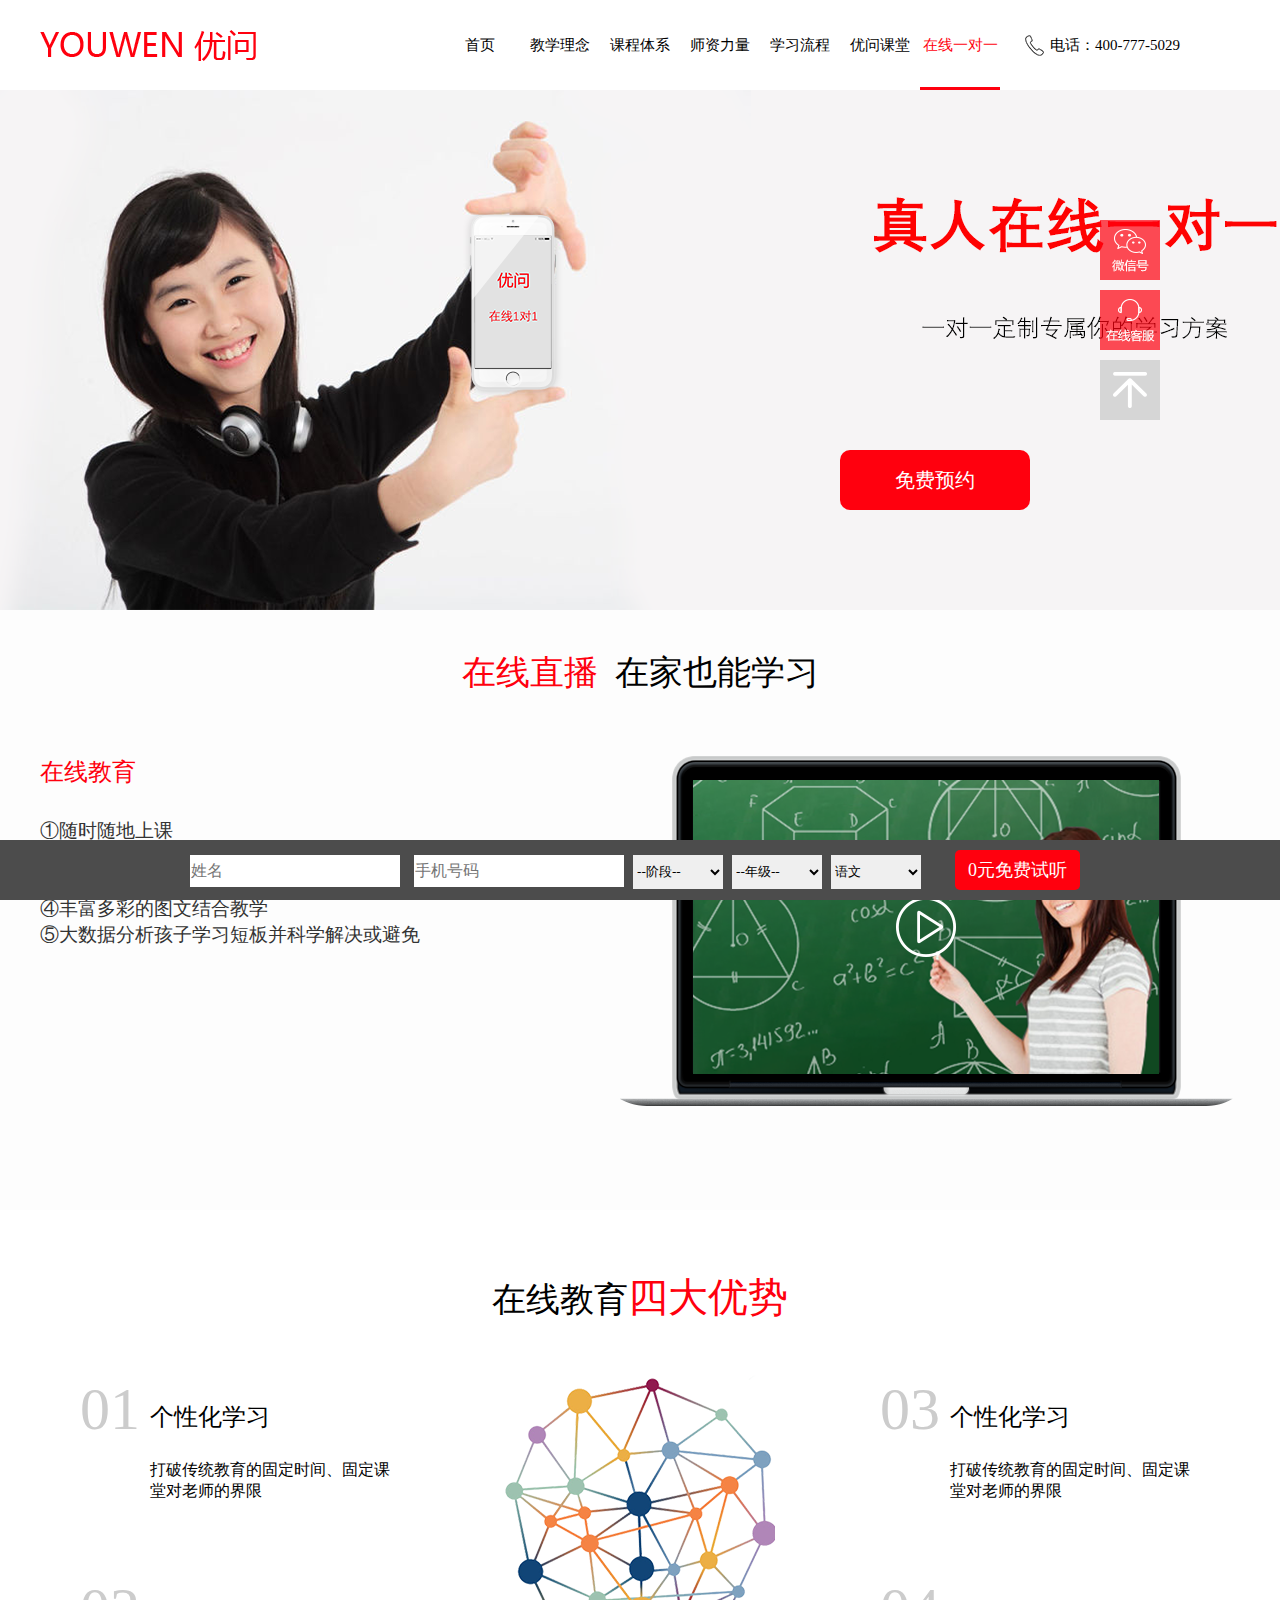
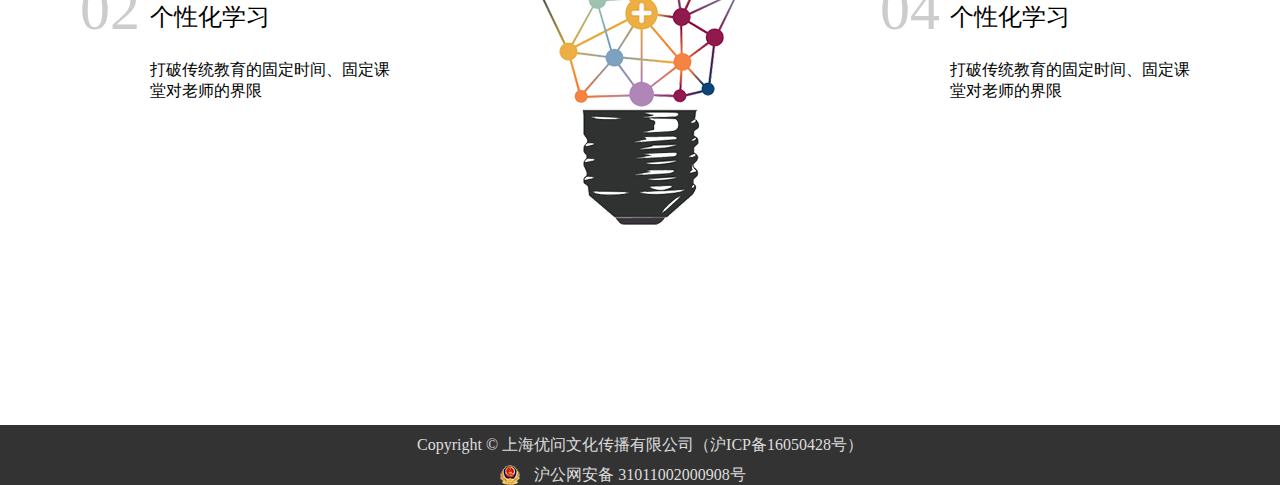
<file: index6.html>
<!DOCTYPE html>
<html>

	<head>
		<meta charset="UTF-8">
		<title>优问教育</title>
		<link rel="shortcut icon" type="image/x-icon" href="images/logo.ico">
		<link rel="stylesheet" type="text/css" href="css/animate.min.css"/>
		<link rel="stylesheet" type="text/css" href="css/style6.css" />
		<script src="js/jquery-1.9.1.min.js" type="text/javascript"></script>
		<script src="js/wow.min.js" type="text/javascript" charset="utf-8"></script>
		<script src="js/jquery_goTop_1.0.js" type="text/javascript" charset="utf-8"></script>
	</head>

	<body>
		<header>
			<div class="top">
				<div class="logo">
					<img src="images/logo.png" />
				</div>
				<div class="nav">
					<ul>
						<li>
							<a href="index.html">首页</a>
						</li>
						<li>
							<a href="index1.html">教学理念</a>
						</li>
						<li>
							<a href="index2.html">课程体系</a>
						</li>
						<li>
							<a href="index3.html">师资力量</a>
						</li>
						<li>
							<a href="index4.html">学习流程</a>
						</li>
						<li>
							<a href="index5.html">优问课堂</a>
						</li>
						<li>
							<a class="current" href="index6.html">在线一对一</a>
						</li>
						<li class="nav-phone">电话：400-777-5029</li>
					</ul>
				</div>
			</div>
		</header>
		<div class="banner">
			<a href="javascript:;" class="banner1 wow bounceIn" data-wow-duration="1s">免费预约</a>
		</div>
		<div class="main">
			<div class="main-top">
				<h1>在线直播&nbsp;&nbsp;<span>在家也能学习</span></h1>
				<div class="left">
					<h3>在线教育</h3>
					<p>①随时随地上课</p>
					<p>②VIP礼遇，老师注意力100%关注一个孩子</p>
					<p>③无需花费大量时间和精力在路上接送孩子</p>
					<p>④丰富多彩的图文结合教学</p>
					<p>⑤大数据分析孩子学习短板并科学解决或避免</p>
					<div class="bespeak wow bounceIn" data-wow-duration="1s">免费预约</div>
				</div>
				<div class="right">
					<img src="images/one/imgvideo.png" />
				</div>
			</div>
		</div>
		<div class="main-bottom">
			<h1>在线教育<span>四大优势</span></h1>
			<div class="bottom-row">
				<div class="rowcon">
					<div class="row">
						<span>01</span>
						<span>个性化学习</span>
						<span>打破传统教育的固定时间、固定课堂对老师的界限</span>
					</div>
					<div class="row">
						<span>02</span>
						<span>个性化学习</span>
						<span>打破传统教育的固定时间、固定课堂对老师的界限</span>
					</div>
				</div>
				<div class="row1">
					<img src="images/one/dp.png" />
				</div>
				<div class="rowcon1">
					<div class="row2">
						<span>03</span>
						<span>个性化学习</span>
						<span>打破传统教育的固定时间、固定课堂对老师的界限</span>
					</div>
					<div class="row2">
						<span>04</span>
						<span>个性化学习</span>
						<span>打破传统教育的固定时间、固定课堂对老师的界限</span>
					</div>
				</div>
			</div>
			<div class="bespeakt wow bounceIn" data-wow-duration="1s">免费预约</div>
		</div>
		<div class="audition">
			<form action="" method="post">
				<input type="text" name="" id="" value="" placeholder="姓名" />
				<input type="text" name="" id="" value="" placeholder="手机号码" />
				<select id="phase">
					<option>--阶段--</option>
				</select>
				<select id="grade">
					<option value="">--年级--</option>
				</select>
				<select id="course">
					<option value="">语文</option>
					<option value="">数学</option>
					<option value="">英语</option>
					<option value="">物理</option>
					<option value="">化学</option>
				</select>
				<button>0元免费试听</button>
			</form>
		</div>
		<div class="footer">
			<p>Copyright © 上海优问文化传播有限公司（沪ICP备16050428号）</p>
			<a href="">沪公网安备 31011002000908号</a>
		</div>
		<div class="erweima"><img src="images/codepic.png" /></div>
		<div class="weixin">
			<a href=""><img src="images/wechatcode.png" /></a>
		</div>
		<div class="kefu">
			<a href=""><img src="images/lineserver.png" /></a>
		</div>
		<div class="goTop"></div>
		<div class="maskt"></div>
		<div class="tcyy">
			<div class="tcyyl">
				<p>超小组&nbsp;&nbsp;分层次&nbsp;&nbsp;强互动</p>
				<p>全流程强化中小学生学习动力</p>
				<img src="images/mtk_boy.png" />
			</div>
			<div class="tcyyr">
				<p class="guanbi"></p>
				<form id="form2" name="form">
					<p>
						<input type="text" name="" id="" value="" placeholder="姓名" />
						<input type="text" name="" id="" value="" placeholder="手机号码" />
					</p>
					<select name="">
						<option value="">小学</option>
						<option value="">小升初</option>
						<option value="">初中</option>
						<option value="">中考冲刺</option>
						<option value="">高中</option>
						<option value="">高考冲刺</option>
					</select>
					<select name="">
						<option value="">一年级</option>
						<option value="">二年级</option>
						<option value="">三年级</option>
						<option value="">四年级</option>
						<option value="">五年级</option>
						<option value="">六年级</option>
					</select>
					<select name="">
						<option value="">语文</option>
						<option value="">数学</option>
						<option value="">英语</option>
					</select>
					<button>免费预约</button>
				</form>
			</div>
		</div>
		<script type="text/javascript">
//			new WOW().init();
			var wow = new WOW({
			    boxClass: 'wow',
			    animateClass: 'animated',
			    offset: 150,
			    mobile: true,
			    live: true
			});
			wow.init();
			$(function() {
				//微信 咨询 返回顶部
				$(".weixin").mouseenter(function() {
					$(".erweima").css("display", "block");
				}).mouseleave(function() {
					$(".erweima").css("display", "none");
				});
				$(".goTop").mouseenter(function() {
					$(this).css("background-image", "url(images/gotop.png)")
				}).mouseleave(function() {
					$(this).css("background-image", "url(images/backtop.png)");
				});
				$(".goTop").goTop({
					"speed": 1000,
				});
				//模态框
				$(".bespeakt,.banner1,.banner3,.bespeak,button,.bespeaks").click(function() {
					$(".tcyy").fadeIn();
					$(".maskt").fadeIn();
				});
				$(".guanbi").click(function() {
					$(".tcyy").fadeOut();
					$(".maskt").fadeOut();
				});
				//底部
				$(window).scroll(function(){
					var scrollTop = $(this).scrollTop();
					var scrollHeight = $(document).height();
					var windowHeight = $(this).height();
					if(scrollHeight-(scrollTop + windowHeight)<5){	
					$(".audition").css({"bottom":"60px"});
					}else{
						$(".audition").css({"bottom":"0"});
					}
				});
			});

			var myCity = new Array();
			myCity["小学"] = ["一年级", "二年级", "三年级", "四年级", "五年级", "六年级"];
			myCity["小升初"] = ["小升初"];
			myCity["初中"] = ["预初", "初一", "初二", "初三"];
			myCity["中考冲刺"] = ["中考冲刺"];
			myCity["高中"] = ["高一", "高二", "高三"];
			myCity["高中冲刺"] = ["高中冲刺"];
			var p = document.getElementById("phase");
			var g = document.getElementById("grade");
			for(var i in myCity) {
				p.add(new Option(i, i), null);
			}
			p.onchange = function() {
				g.options.length = 0;
				if(p.value == "--阶段--") {
					g.add(new Option("--年级--"));
				}
				for(var i in myCity) {
					if(p.value == i) {
						for(var j in myCity[i]) {
							g.add(new Option(myCity[i][j], myCity[i][j]), null);
						}
					}
				}
			}
		</script>
	</body>

</html>
</file>
<file: css/style.css>
* {
	margin: 0;
	padding: 0;
	box-sizing: border-box;
	font-family: "微软雅黑";
}

body {
	font: 12px/1.5 tahoma, arial, "Hiragino Sans GB", "微软雅黑";
	background: #FFFFFF;
	font-size: 14px;
}

ul {
	list-style: none;
}

a {
	text-decoration: none;
	color: #000000;
}

header {
	width: 100%;
	height: 90px;
	background: #FFFFFF;
}

.top {
	width: 1200px;
	margin: 0 auto;
}

.logo {
	float: left;
	padding-top: 30px;
}

.nav {
	width: 800px;
	height: 90px;
	float: right;
	font-size: 15px;
}

.nav li {
	float: left;
	height: 90px;
	line-height: 90px;
	text-align: center;
}

.nav li a {
	display: inline-block;
	width: 80px;
	height: 90px;
}

.current,
.nav li a:hover {
	color: #FF000E;
	border-bottom: 3px solid #FF000E;
}

.nav .nav-phone {
	width: 200px;
	text-align: left;
	background: url(../images/phone.png) no-repeat;
	background-position: left center;
	margin-left: 25px;
	padding-left: 25px;
}

.swiper-slide:nth-child(1) {
	width: 100%;
	height: 520px;
	background: url(../images/banner.png) no-repeat center center;
}

.swiper-slide:nth-child(2) {
	width: 100%;
	height: 520px;
	background: url(../images/banner2.png) no-repeat center center;
}

.swiper-slide:nth-child(3) {
	width: 100%;
	height: 520px;
	background: url(../images/banner3.png) no-repeat center center;
}

.banner1 {
	margin: 360px auto 0px;
	width: 190px;
	height: 60px;
	display: block;
	text-align: center;
	line-height: 60px;
	background: #FF000E;
	color: #fff;
	font-size: 20px;
	border-radius: 10px;
}

.banner3 {
	margin: 360px auto 0;
	width: 190px;
	height: 60px;
	display: block;
	text-align: center;
	line-height: 60px;
	background: #FF000E;
	color: #fff;
	font-size: 20px;
	border-radius: 10px;
}

.main-top {
	width: 1200px;
	margin: 0 auto;
}

.main-top h1 {
	width: 1200px;
	margin: 0 auto;
	text-align: center;
	padding-top: 70px;
	font-size: 34px;
	font-weight: normal;
}

.main-top h1 span {
	font-size: 40px;
	color: #FF000E;
}

.main-top h3 {
	width: 1200px;
	margin: 0 auto;
	text-align: center;
	padding-top: 22px;
	font-size: 22px;
	color: #999999;
	font-weight: normal;
}

.row {
	width: 1200px;
	height: 500px;
	margin: 0px auto;
	margin-top: 50px;
}

.rowcon {
	width: 400px;
	margin: 0 auto;
	background: #FFFFFF;
	float: left;
}

.img1 b {
	width: 262px;
	height: 304px;
	display: block;
	margin: 0 auto;
	background: url(../images/headico.png) no-repeat;
}

.img1 b:hover {
	background: url(../images/headico2.png) no-repeat;
}

.img2 b {
	width: 262px;
	height: 304px;
	display: block;
	margin: 0 auto;
	background: url(../images/server.png) no-repeat;
}

.img2 b:hover {
	background: url(../images/server2.png) no-repeat;
}

.img3 b {
	width: 262px;
	height: 304px;
	display: block;
	margin: 0 auto;
	background: url(../images/teach.png) no-repeat;
}

.img3 b:hover {
	background: url(../images/teach2.png) no-repeat;
}

.rowcon p {
	margin: 30px auto 0 auto;
	color: #333333;
	font-size: 28px;
	text-align: center;
	width: 360px;
}

.rowcon span {
	display: block;
	width: 360px;
	text-align: center;
	color: #666;
	margin: 30px auto 0 auto;
	font-size: 22px;
}

.bespeak {
	margin: 60px auto 70px;
	width: 190px;
	height: 60px;
	display: block;
	text-align: center;
	line-height: 60px;
	background: #FF000E;
	color: #fff;
	font-size: 20px;
	border-radius: 10px;
	cursor: pointer;
}

.bespeak:hover {
	background: #fe5b56;
}

.dowin {
	width: 100%;
	min-width: 1200px;
	height: 1130px;
	margin: 0 auto;
	background: #fdfdfd;
	text-align: center;
	/*border: 5px solid red;*/
}

.dowin h1 {
	width: 1200px;
	margin: 0 auto;
	text-align: center;
	padding-top: 70px;
	font-size: 34px;
	font-weight: normal;
}

.dowin h1 span {
	font-size: 40px;
	color: #FF000E;
}

.dowin-1 {
	width: 1200px;
	height: 60px;
	margin: 80px auto;
	margin-bottom: 0;
	overflow: hidden;
}

.dowin-25 {
	width: 220px;
	height: 60px;
	line-height: 60px;
	font-size: 28px;
	border-radius: 10px;
	margin-left: 60px;
	/*margin-right: 40px;*/
	display: inline-block;
	border: 1px solid red;
	text-align: center;
	float: left;
	cursor: pointer;
	color: red;
}

.dolihover {
	background: red;
	color: #fff;
}

.dowin-2 {
	width: 1200px;
	height: 60px;
	margin: 60px auto;
	margin-bottom: 0;
	overflow: hidden;
}

.dowin-2 ul {
	color: red;
}

.dowin-li2 {
	width: 140px;
	height: 46px;
	line-height: 46px;
	font-size: 22px;
	border-radius: 10px;
	float: left;
	border: 1px solid red;
	margin-left: 15px;
	cursor: pointer;
}

.dowin-ul2:first-child {
	margin-left: 340px;
}

.dowin-ul3,
.dowin-ul4 {
	margin-left: 186px;
}

.dowin-ul5 {
	margin-left: 340px;
}

.dowin-ul3,
.dowin-ul4,
.dowin-ul5 {
	display: none;
}

.center {
	width: 1200px;
	height: 580px;
	margin: 0 auto;
	text-align: center;
	position: relative;
}

.center .box {
	position: relative;
}

.box1,
.box2,
.box3 {
	position: relative;
}


/*小学  语文数学英语*/

.grade1 p {
	width: 100%;
	color: #FDB62B;
	font-size: 34px;
}

.grade1 {
	width: 190px;
	position: absolute;
	left: 40px;
	bottom: -580px;
}

.grade1 ul {
	width: 168px;
	margin-bottom: 10px;
}

.grade1 ul li {
	list-style-position: outside;
	text-align: left;
	color: #fff;
	width: 128px;
	font-size: 14px;
	margin: 0 auto;
}

.grade1 ul li:first-child {
	padding-top: 50px;
}

.grade1bg {
	width: 170px;
	height: 195px;
	background: #fdb62b;
}

.grade2 p {
	width: 100%;
	color: #FDB62B;
	font-size: 34px;
}

.grade2 {
	width: 190px;
	position: absolute;
	left: 230px;
	bottom: -580px;
}

.grade2 ul {
	width: 168px;
	margin-bottom: 10px;
}

.grade2 ul li {
	list-style-position: outside;
	text-align: left;
	color: #fff;
	width: 128px;
	font-size: 14px;
	margin: 0 auto;
}

.grade2 ul li:first-child {
	padding-top: 50px;
}

.grade2bg {
	width: 170px;
	height: 237px;
	background: #fdb62b;
}

.grade3 p {
	width: 100%;
	color: #FC8B37;
	font-size: 34px;
}

.grade3 {
	width: 190px;
	position: absolute;
	left: 420px;
	bottom: -580px;
}

.grade3 ul {
	width: 168px;
	margin-bottom: 10px;
}

.grade3 ul li {
	list-style-position: outside;
	text-align: left;
	color: #fff;
	width: 128px;
	font-size: 14px;
	margin: 0 auto;
}

.grade3 ul li:first-child {
	padding-top: 50px;
}

.grade3bg {
	width: 170px;
	height: 287px;
	background: #FC8B37;
}

.grade4 p {
	width: 100%;
	color: #FC8B37;
	font-size: 34px;
}

.grade4 {
	width: 190px;
	position: absolute;
	left: 610px;
	bottom: -580px;
}

.grade4 ul {
	width: 168px;
	margin-bottom: 10px;
}

.grade4 ul li {
	list-style-position: outside;
	text-align: left;
	color: #fff;
	width: 128px;
	font-size: 14px;
	margin: 0 auto;
}

.grade4 ul li:first-child {
	padding-top: 50px;
}

.grade4bg {
	width: 170px;
	height: 337px;
	background: #FC8B37;
}

.grade5 p {
	width: 100%;
	color: #fe5454;
	font-size: 34px;
}

.grade5 {
	width: 190px;
	position: absolute;
	left: 800px;
	bottom: -580px;
}

.grade5 ul {
	width: 168px;
	margin-bottom: 10px;
}

.grade5 ul li {
	list-style-position: outside;
	text-align: left;
	color: #fff;
	width: 128px;
	font-size: 14px;
	margin: 0 auto;
}

.grade5 ul li:first-child {
	padding-top: 50px;
}

.grade5bg {
	width: 170px;
	height: 387px;
	background: #fe5454;
}

.grade6 p {
	width: 100%;
	color: #fe5454;
	font-size: 34px;
}

.grade6 {
	width: 190px;
	position: absolute;
	left: 990px;
	bottom: -580px;
}

.grade6 ul {
	width: 168px;
	margin-bottom: 10px;
}

.grade6 ul li {
	list-style-position: outside;
	text-align: left;
	color: #fff;
	width: 128px;
	font-size: 14px;
	margin: 0 auto;
}

.grade6 ul li:first-child {
	padding-top: 50px;
}

.grade6bg {
	width: 170px;
	height: 437px;
	background: #fe5454;
}


/*初中*/

.Junior0 {
	width: 230px;
	position: absolute;
	bottom: -580px;
	left: 75px
}

.Junior0 p {
	width: 100%;
	color: #FDB62B;
	font-size: 34px;
}

.Junior0 ul {
	display: block;
	margin: 0 auto;
	list-style: none;
	width: 76%;
}

.Junior0 ul li {
	text-align: left;
	color: #fff;
}

.Junior0 ul li:first-child {
	padding-top: 50px;
}

.Junior0bg {
	width: 230px;
	height: 181px;
	background: #fdb62b;
}

.Junior1 {
	width: 230px;
	position: absolute;
	bottom: -580px;
	left: 345px
}

.Junior1 p {
	width: 100%;
	color: #FDB62B;
	font-size: 34px;
}

.Junior1 ul {
	display: block;
	margin: 0 auto;
	list-style: none;
	width: 76%;
}

.Junior1 ul li {
	text-align: left;
	color: #fff;
}

.Junior1 ul li:first-child {
	padding-top: 50px;
}

.Junior1bg {
	width: 230px;
	height: 266px;
	background: #fdb62b;
}

.Junior2 {
	width: 230px;
	position: absolute;
	bottom: -580px;
	left: 615px
}

.Junior2 p {
	width: 100%;
	color: #fc8b37;
	font-size: 34px;
}

.Junior2 ul {
	display: block;
	margin: 0 auto;
	list-style: none;
	width: 76%;
}

.Junior2 ul li {
	text-align: left;
	color: #fff;
}

.Junior2 ul li:first-child {
	padding-top: 50px;
}

.Junior2bg {
	width: 230px;
	height: 351px;
	background: #fc8b37;
}

.Junior3 {
	width: 230px;
	position: absolute;
	bottom: -580px;
	left: 885px
}

.Junior3 p {
	width: 100%;
	color: #fc8b37;
	font-size: 34px;
}

.Junior3 ul {
	display: block;
	margin: 0 auto;
	list-style: none;
	width: 76%;
}

.Junior3 ul li {
	text-align: left;
	color: #fff;
}

.Junior3 ul li:first-child {
	margin-top: 20px;
	padding-top: 50px;
}

.Junior3bg {
	width: 230px;
	height: 437px;
	background: #fc8b37;
}


/*初中的物理化学*/


/*初一物理*/

.physics1 {
	width: 190px;
	position: absolute;
	bottom: -580px;
	left: 350px
}

.physics1 p {
	width: 100%;
	color: #fc8b37;
	font-size: 34px;
}

.physics1 ul {
	display: block;
	margin: 0 auto;
	list-style: none;
	width: 76%;
}

.physics1 ul li {
	text-align: left;
	color: #fff;
}

.physics1 ul li:first-child {
	padding-top: 50px;
}

.Junior2bg {
	width: 230px;
	height: 351px;
	background: #fc8b37;
}


/*初二物理*/

.physics2 {
	width: 190px;
	position: absolute;
	bottom: -580px;
	left: 650px
}

.physics2 p {
	width: 100%;
	color: #fe5454;
	font-size: 34px;
}

.physics2 ul {
	display: block;
	margin: 0 auto;
	list-style: none;
	width: 76%;
}

.physics2 ul li {
	text-align: left;
	color: #fff;
}

.physics2 ul li:first-child {
	padding-top: 50px;
}

.physics2bg {
	width: 230px;
	height: 437px;
	background: #fe5454;
}


/*初三化学*/

.chemical1 {
	width: 190px;
	position: absolute;
	bottom: -580px;
	left: 500px
}

.chemical1 p {
	width: 100%;
	color: #fe5454;
	font-size: 34px;
}

.chemical1 ul {
	display: block;
	margin: 0 auto;
	list-style: none;
	width: 76%;
}

.chemical1 ul li {
	text-align: left;
	color: #fff;
}

.chemical1 ul li:first-child {
	padding-top: 50px;
}

.chemical1bg {
	width: 230px;
	height: 437px;
	background: #fe5454;
}


/*高中*/


/*高中语.数.英.物理.化学*/

.senior1 {
	width: 190px;
	position: absolute;
	bottom: -580px;
	left: 200px
}

.senior1 p {
	width: 100%;
	color: #FDB62B;
	font-size: 34px;
}

.senior1 ul {
	display: block;
	margin: 0 auto;
	list-style: none;
	width: 76%;
}

.senior1 ul li {
	text-align: left;
	color: #fff;
}

.senior1 ul li:first-child {
	padding-top: 50px;
}

.senior1bg {
	width: 230px;
	height: 266px;
	background: #fdb62b;
}

.senior2 {
	width: 190px;
	position: absolute;
	bottom: -580px;
	left: 500px
}

.senior2 p {
	width: 100%;
	color: #fc8b37;
	font-size: 34px;
}

.senior2 ul {
	display: block;
	margin: 0 auto;
	list-style: none;
	width: 76%;
}

.senior2 ul li {
	text-align: left;
	color: #fff;
}

.senior2 ul li:first-child {
	padding-top: 50px;
}

.senior2bg {
	width: 230px;
	height: 351px;
	background: #fc8b37;
}

.senior3 {
	width: 190px;
	position: absolute;
	bottom: -580px;
	left: 800px
}

.senior3 p {
	width: 100%;
	color: #fe5454;
	font-size: 34px;
}

.senior3 ul {
	display: block;
	margin: 0 auto;
	list-style: none;
	width: 76%;
}

.senior3 ul li {
	text-align: left;
	color: #fff;
}

.senior3 ul li:first-child {
	padding-top: 50px;
}

.senior3bg {
	width: 230px;
	height: 437px;
	background: #fe5454;
}


/*靠前冲刺*/


/*冲刺班之小五班,预备班  语.数.英*/

.xiaowu1 {
	width: 190px;
	position: absolute;
	bottom: -580px;
	left: 200px
}

.xiaowu1 p {
	width: 100%;
	color: #FDB62B;
	font-size: 34px;
}

.xiaowu1 ul {
	display: block;
	margin: 0 auto;
	list-style: none;
	width: 76%;
}

.xiaowu1 ul li {
	text-align: left;
	color: #fff;
}

.xiaowu1 ul li:first-child {
	padding-top: 50px;
}

.xiaowu1bg {
	width: 230px;
	height: 266px;
	background: #fdb62b;
}

.xiaowu2 {
	width: 190px;
	position: absolute;
	bottom: -580px;
	left: 500px
}

.xiaowu2 p {
	width: 100%;
	color: #fc8b37;
	font-size: 34px;
}

.xiaowu2 ul {
	display: block;
	margin: 0 auto;
	list-style: none;
	width: 76%;
}

.xiaowu2 ul li {
	text-align: left;
	color: #fff;
}

.xiaowu2 ul li:first-child {
	padding-top: 50px;
}

.xiaowu2bg {
	width: 230px;
	height: 351px;
	background: #fc8b37;
}

.xiaowu3 {
	width: 190px;
	position: absolute;
	bottom: -580px;
	left: 800px
}

.xiaowu3 p {
	width: 100%;
	color: #fe5454;
	font-size: 34px;
}

.xiaowu3 ul {
	display: block;
	margin: 0 auto;
	list-style: none;
	width: 76%;
}

.xiaowu3 ul li {
	text-align: left;
	color: #fff;
}

.xiaowu3 ul li:first-child {
	padding-top: 50px;
}

.xiaowu3bg {
	width: 230px;
	height: 437px;
	background: #fe5454;
}


/*中考冲刺高考冲刺块*/

.chugao1 {
	width: 190px;
	position: absolute;
	bottom: -580px;
	left: 40px
}

.chugao1 p {
	width: 100%;
	color: #FDB62B;
	font-size: 34px;
}

.chugao1 ul {
	display: block;
	margin: 0 auto;
	list-style: none;
	width: 76%;
}

.chugao1 ul li {
	text-align: left;
	color: #fff;
}

.chugao1 ul li:first-child {
	padding-top: 50px;
}

.chugao1bg {
	width: 210px;
	height: 189px;
	background: #fdb62b;
}

.chugao2 {
	width: 190px;
	position: absolute;
	bottom: -580px;
	left: 270px
}

.chugao2 p {
	width: 100%;
	color: #FDB62B;
	font-size: 34px;
}

.chugao2 ul {
	display: block;
	margin: 0 auto;
	list-style: none;
	width: 76%;
}

.chugao2 ul li {
	text-align: left;
	color: #fff;
}

.chugao2 ul li:first-child {
	padding-top: 50px;
}

.chugao2bg {
	width: 210px;
	height: 251px;
	background: #fdb62b;
}

.chugao3 {
	width: 190px;
	position: absolute;
	bottom: -580px;
	left: 500px
}

.chugao3 p {
	width: 100%;
	color: #fc8b37;
	font-size: 34px;
}

.chugao3 ul {
	display: block;
	margin: 0 auto;
	list-style: none;
	width: 76%;
}

.chugao3 ul li {
	text-align: left;
	color: #fff;
}

.chugao3 ul li:first-child {
	padding-top: 50px;
}

.chugao3bg {
	width: 210px;
	height: 313px;
	background: #fc8b37;
}

.chugao4 {
	width: 190px;
	position: absolute;
	bottom: -580px;
	left: 730px
}

.chugao4 p {
	width: 100%;
	color: #fc8b37;
	font-size: 34px;
}

.chugao4 ul {
	display: block;
	margin: 0 auto;
	list-style: none;
	width: 76%;
}

.chugao4 ul li {
	text-align: left;
	color: #fff;
}

.chugao4 ul li:first-child {
	padding-top: 50px;
}

.chugao4bg {
	width: 210px;
	height: 375px;
	background: #fc8b37;
}

.chugao5 {
	width: 190px;
	position: absolute;
	bottom: -580px;
	left: 960px
}

.chugao5 p {
	width: 100%;
	color: #fe5454;
	font-size: 34px;
}

.chugao5 ul {
	display: block;
	margin: 0 auto;
	list-style: none;
	width: 76%;
}

.chugao5 ul li {
	text-align: left;
	color: #fff;
}

.chugao5 ul li:first-child {
	padding-top: 50px;
}

.chugao5bg {
	width: 210px;
	height: 437px;
	background: #fe5454;
}

.bespeaks {
	margin: 60px auto 40px;
	width: 190px;
	height: 60px;
	display: block;
	text-align: center;
	line-height: 60px;
	background: #FF000E;
	color: #fff;
	font-size: 20px;
	border-radius: 10px;
	cursor: pointer;
}

.bespeaks:hover {
	background: #fe5b56;
}

.main-tixing {
	width: 100%;
	height: 760px;
	background-image: url(../images/tab3-bg.png);
	background-repeat: no-repeat;
	background-position: center center;
}

.tixing-box {
	width: 1200px;
	margin: 0 auto;
}

.tixing-box h1 {
	padding-top: 40px;
	text-align: center;
	font-size: 34px;
	font-weight: normal;
}

.tixing-box h1 span {
	font-size: 40px;
	color: #FF000E;
}

.tixing-nav {
	padding-top: 3rem;
}

.tixing-nav span {
	position: relative;
	display: inline-block;
	height: 60px;
	margin-top: 10px;
	text-align: center;
	line-height: 60px;
	color: #fff;
	font-size: 24px;
	transition: all 0.5s;
	transform-origin: center center;
	/*transition: all .75s;
	transform-origin:center center;*/
}

.tixing-nav span:hover {
	-webkit-transform: scale(1.2, 1.1);
	-moz-transform: scale(1.2, 1.1);
	-ms-transform: scale(1.2, 1.1);
	/*-webkit-transform: rotateX(360deg);
	-moz-transform: rotateX(360deg);
	-ms-transform: rotateX(360deg);*/
}

.tixing-nav span:nth-child(1) {
	width: 77.66%;
	background: url(../images/tixing1.png) no-repeat;
	left: 11.1%;
}

.tixing-nav span:nth-child(2) {
	width: 70.83%;
	background: url(../images/tixing2.png) no-repeat;
	left: 14.58%;
}

.tixing-nav span:nth-child(3) {
	width: 64%;
	background: url(../images/tixing3.png) no-repeat;
	left: 18%;
}

.tixing-nav span:nth-child(4) {
	width: 57.33%;
	background: url(../images/tixing4.png) no-repeat;
	left: 21.3%;
}

.tixing-nav span:nth-child(5) {
	width: 50.5%;
	background: url(../images/tixing5.png) no-repeat;
	left: 24.75%;
}

.tixing-nav span:nth-child(6) {
	width: 51%;
	background: url(../images/tixing6.png) no-repeat;
	left: 28.33%;
	text-indent: -90px;
}

.main-bottom {
	width: 1200px;
	margin: 0 auto;
}

.main-bottom h1 {
	width: 1200px;
	margin: 0 auto;
	text-align: center;
	padding-top: 60px;
	font-size: 34px;
	font-weight: normal;
}

.main-bottom h1 span {
	font-size: 40px;
	color: #FF000E;
}

.main-bottom h3 {
	width: 1200px;
	margin: 0 auto;
	text-align: center;
	padding-top: 20px;
	font-size: 22px;
	color: #999999;
	font-weight: normal;
}

.bottom-row {
	width: 1200px;
	height: 300px;
	margin: 0 auto;
	margin-top: 20px;
}

.bottom-row div {
	margin: 0 auto;
	display: inline-block;
	transition: all 0.5s;
	transform-origin: center center;
}

.bottom-row div:hover {
	-webkit-transform: scale(1.1, 1.1);
	-moz-transform: scale(1.1, 1.1);
	-ms-transform: scale(1.1, 1.1);
}

.bottom-row div:nth-child(1),
.bottom-row div:nth-child(2),
.bottom-row div:nth-child(4),
.bottom-row div:nth-child(5) {
	width: 195px;
}

.bottom-row div:nth-child(1) img {
	display: block;
	width: 165px;
	margin: 0 auto;
	margin-bottom: 100px;
}

.bottom-row div:nth-child(2) img {
	display: block;
	width: 95px;
	margin: 0 auto;
	margin-bottom: 200px;
}

.bottom-row div:nth-child(3) {
	margin-top: 50px;
	width: 379px;
}

.bottom-row div:nth-child(3) img {
	width: 220px;
	display: block;
	margin: 0 auto;
	margin-bottom: 34px;
}

.bottom-row div:nth-child(4) img {
	display: block;
	width: 127px;
	margin: 0 auto;
	margin-top: -40px;
	margin-bottom: 200px;
}

.bottom-row div:nth-child(5) img {
	display: block;
	width: 170px;
	margin: 0 auto;
	margin-top: 30px;
	margin-bottom: 100px;
}

.bespeakt {
	margin: 60px auto 100px;
	width: 190px;
	height: 60px;
	display: block;
	text-align: center;
	line-height: 60px;
	background: #FF000E;
	color: #fff;
	font-size: 20px;
	border-radius: 10px;
	cursor: pointer;
}

.bespeakt:hover {
	background: #fe5b56;
}

.footer {
	width: 100%;
	height: 60px;
	background: #333333;
	margin: 0 auto;
}

.footer p {
	width: 100%;
	text-align: center;
	margin: 0 auto;
	line-height: 40px;
	color: #ddd;
}

.footer a {
	display: block;
	width: 400px;
	height: 20px;
	line-height: 20px;
	text-align: center;
	background: url(../images/beian.png) no-repeat;
	background-position-x: 60px;
	cursor: pointer;
	margin: 0 auto;
	color: #ddd;
}

.erweima {
	display: none;
	position: fixed;
	top: 220px;
	right: 190px;
	width: 116px;
	height: 110px;
	z-index: 999;
}

.weixin {
	width: 60px;
	height: 60px;
	position: fixed;
	right: 120px;
	top: 220px;
	z-index: 999;
}

.kefu {
	width: 60px;
	height: 60px;
	position: fixed;
	right: 120px;
	top: 290px;
	z-index: 999;
}

.goTop {
	width: 60px;
	height: 60px;
	background: url(../images/backtop.png) no-repeat;
	position: fixed;
	right: 120px;
	top: 360px;
	z-index: 999;
	cursor: pointer;
}

.audition {
	width: 100%;
	height: 60px;
	background: #4c4c4c;
	z-index: 998;
	position: fixed;
	bottom: 0;
}

.audition form {
	width: 920px;
	margin: 0 auto;
}

.audition input {
	width: 210px;
	height: 32px;
	border: 1px solid #fff;
	background: #fff;
	margin-top: 14px;
	margin-left: 10px;
	font-size: 16px;
}

.audition select {
	width: 90px;
	height: 34px;
	border: none;
	margin-top: 14px;
	margin-left: 5px;
}

.audition button {
	width: 125px;
	height: 40px;
	border-radius: 5px;
	background: #FF000E;
	font-size: 18px;
	margin-top: 10px;
	margin-left: 30px;
	text-align: center;
	line-height: 40px;
	text-indent: 0;
	color: #fff;
	border: none;
	outline: none;
	cursor: pointer;
}

.maskt {
	display: none;
	position: fixed;
	top: 0;
	left: 0;
	width: 100%;
	height: 100%;
	background: rgba(0, 0, 0, 0.7);
	z-index: 999;
}

.tcyy {
	position: fixed;
	display: none;
	top: 10px;
	left: 50%;
	transform: translateX(-50%);
	width: 804px;
	height: 400px;
	border: 1px solid #fff;
	border-radius: 10px;
	background: #fff;
	margin-top: 10%;
	z-index: 999;
}

.tcyyl {
	width: 399px;
	height: 100%;
	color: #444;
	font-size: 22px;
	padding-top: 90px;
	padding-left: 15px;
}

.tcyyl p {
	display: inline-block;
	width: 100%;
	margin-left: 60px;
	float: left;
}

.hr {
	width: 3px;
	height: 220px;
	background: #bcbcbc;
	margin-top: 0px;
}

.tcyyr {
	width: 400px;
	height: 100%;
	float: right;
	position: absolute;
	right: 0px;
	top: 0px;
}

.guanbi {
	color: #bcbcbc;
	width: 24px;
	height: 24px;
	background: url(../images/closeico.png);
	margin-top: 20px;
	margin-right: 20px;
	font-size: 22px;
	text-indent: 90%;
	cursor: pointer;
	position: absolute;
	right: 0px;
	top: 0px;
}

.tcyyr input:first-child {
	margin-top: 100px;
}

.tcyyr input {
	width: 310px;
	height: 42px;
	text-indent: 5px;
	border: 1px solid #ccc;
	border-radius: 5px;
	color: #333;
	margin: 10px 0;
}

.tcyyr select {
	width: 100px;
	height: 42px;
	border: 1px solid #ccc;
	border-radius: 5px;
	background: #FFFFFF;
	color: #333;
}

.tcyyr button {
	width: 240px;
	height: 46px;
	background: #ea5d64;
	font-size: 18px;
	color: #fff;
	margin-top: 20px;
	margin-left: 30px;
	text-align: center;
	line-height: 46px;
	border-radius: 10px;
	border: none;
}
</file>
<file: css/style1.css>
* {
  margin: 0;
  padding: 0;
  box-sizing: border-box;
  font-family: "微软雅黑";
}
body {
  font: 12/1.5 tahoma, arial, "Hiragino Sans GB", "微软雅黑";
}
ul {
  list-style: none;
}
a {
  text-decoration: none;
  color: #000000;
}
header {
  width: 100%;
  height: 90px;
  background: #FFFFFF;
  padding-top: 0.1px;
}
header .top {
  width: 1200px;
  margin: 0 auto;
}
header .top .logo {
  float: left;
  padding-top: 30px;
}
.nav {
  width: 800px;
  height: 90px;
  float: right;
  font-size: 15px;
}
.nav li {
  float: left;
  height: 90px;
  line-height: 90px;
  text-align: center;
}
.nav li a {
  display: inline-block;
  width: 80px;
  height: 90px;
}
.nav li a.current,
.nav li a:hover {
  color: #FF000E;
  border-bottom: 3px solid #FF000E;
}
.nav .nav-phone {
  width: 200px;
  text-align: left;
  background: url("../images/phone.png") no-repeat;
  background-position: left center;
  margin-left: 25px;
  padding-left: 25px;
}
.erweima {
  display: none;
  position: fixed;
  top: 220px;
  right: 190px;
  width: 116px;
  height: 110px;
  z-index: 999;
}
.weixin {
  width: 60px;
  height: 60px;
  position: fixed;
  right: 120px;
  top: 220px;
  z-index: 999;
}
.kefu {
  width: 60px;
  height: 60px;
  position: fixed;
  right: 120px;
  top: 290px;
  z-index: 999;
}
.goTop {
  width: 60px;
  height: 60px;
  background: url("../images/backtop.png") no-repeat;
  position: fixed;
  right: 120px;
  top: 360px;
  z-index: 999;
  cursor: pointer;
}
.banner1 {
  width: 100%;
  height: 554px;
  margin-top: 90px;
  background: url("../images/teachidea/banner.png") no-repeat center center;
}
.banner1 h1 {
  width: 800px;
  height: 54px;
  font-size: 36px;
  text-align: center;
  margin: 0 auto;
  padding-top: 180px;
  font-weight: normal;
}
.banner1 h2 {
  width: 800px;
  height: 54px;
  font-size: 36px;
  text-align: center;
  margin: 90px auto 0;
  color: #FF000E;
  font-weight: normal;
}
.banner1 h3 {
  width: 190px;
  height: 50px;
  line-height: 50px;
  border-radius: 10px;
  text-align: center;
  font-size: 20px;
  margin: 70px auto 0;
  background: #FF000E;
  color: #FFFFFF;
  font-weight: normal;
  cursor: pointer;
}
.banner2 {
  width: 100%;
  height: 446px;
  background: url("../images/teachidea/cont1bg.png") no-repeat center center;
}
.banner2 h1 {
  width: 100%;
  height: 84px;
  line-height: 84px;
  font-size: 36px;
  border-top: 300px;
  text-align: center;
  font-weight: normal;
}
.banner3 {
  width: 100%;
  height: 490px;
  background: #e8f4ff url("../images/teachidea/cont2bg.png") no-repeat center center;
}
.banner3 h1 {
  width: 100%;
  height: 84px;
  line-height: 84px;
  font-size: 30px;
  text-align: center;
  font-weight: normal;
  padding-top: 20px;
  color: #4ba8ff;
}
.banner4 {
  width: 100%;
  height: 490px;
  background: url("../images/teachidea/cont3bg.png") no-repeat center center;
}
.banner4 h1 {
  width: 100%;
  height: 84px;
  line-height: 84px;
  font-size: 30px;
  text-align: center;
  font-weight: normal;
  padding-top: 20px;
  color: #78d432;
}
.banner5 {
  width: 100%;
  height: 490px;
  background: #fffcf7 url("../images/teachidea/cont4bg.png") no-repeat center center;
}
.banner5 h1 {
  width: 100%;
  height: 84px;
  line-height: 84px;
  font-size: 30px;
  text-align: center;
  font-weight: normal;
  padding-top: 20px;
  color: #ffa800;
}
.audition {
  width: 100%;
  height: 60px;
  background: #4c4c4c;
  z-index: 998;
  position: fixed;
  bottom: 0;
}
.audition form {
  width: 920px;
  margin: 0 auto;
}
.audition input {
  width: 210px;
  height: 32px;
  border: 1px solid #fff;
  background: #fff;
  margin-top: 14px;
  margin-left: 10px;
  font-size: 16px;
}
.audition select {
  width: 90px;
  height: 34px;
  border: none;
  margin-top: 14px;
  margin-left: 5px;
}
.audition button {
  width: 125px;
  height: 40px;
  border-radius: 5px;
  background: #FF000E;
  font-size: 18px;
  margin-top: 10px;
  margin-left: 30px;
  text-align: center;
  line-height: 40px;
  text-indent: 0;
  color: #fff;
  border: none;
  outline: none;
  cursor: pointer;
}
.footer {
  width: 100%;
  height: 60px;
  background: #333333;
  margin: 0 auto;
}
.footer p {
  width: 100%;
  text-align: center;
  margin: 0 auto;
  line-height: 40px;
  color: #ddd;
}
.footer a {
  display: block;
  width: 400px;
  height: 20px;
  line-height: 20px;
  text-align: center;
  background: url("../images/beian.png") no-repeat;
  background-position-x: 60px;
  cursor: pointer;
  margin: 0 auto;
  color: #ddd;
}
.maskt {
  display: none;
  position: fixed;
  top: 0;
  left: 0;
  width: 100%;
  height: 100%;
  background: rgba(0, 0, 0, 0.7);
  z-index: 999;
}
.tcyy {
  position: fixed;
  display: none;
  top: 10px;
  left: 50%;
  transform: translateX(-50%);
  width: 804px;
  height: 400px;
  border: 1px solid #fff;
  border-radius: 10px;
  background: #fff;
  margin-top: 10%;
  z-index: 999;
}
.tcyyl {
  width: 399px;
  height: 100%;
  color: #444;
  font-size: 22px;
  padding-top: 90px;
  padding-left: 15px;
}
.tcyyl p {
  display: inline-block;
  width: 100%;
  margin-left: 60px;
  float: left;
}
.hr {
  width: 3px;
  height: 220px;
  background: #bcbcbc;
  margin-top: 0;
}
.tcyyr {
  width: 400px;
  height: 100%;
  float: right;
  position: absolute;
  right: 0;
  top: 0;
}
.tcyyr input {
  width: 310px;
  height: 42px;
  text-indent: 5px;
  border: 1px solid #ccc;
  border-radius: 5px;
  color: #333;
  margin: 10px 0;
}
.tcyyr input:first-child {
  margin-top: 100px;
}
.tcyyr select {
  width: 100px;
  height: 42px;
  border: 1px solid #ccc;
  border-radius: 5px;
  background: #FFFFFF;
  color: #333;
}
.tcyyr button {
  width: 240px;
  height: 46px;
  background: #ea5d64;
  font-size: 18px;
  color: #fff;
  margin-top: 20px;
  margin-left: 30px;
  text-align: center;
  line-height: 46px;
  border-radius: 10px;
  border: none;
}
.guanbi {
  color: #bcbcbc;
  width: 24px;
  height: 24px;
  background: url("../images/closeico.png");
  margin-top: 20px;
  margin-right: 20px;
  font-size: 22px;
  text-indent: 90%;
  cursor: pointer;
  position: absolute;
  right: 0;
  top: 0;
}
</file>
<file: css/style2.css>
* {
  margin: 0;
  padding: 0;
  box-sizing: border-box;
  font-family: "微软雅黑";
}
body {
  font: 12/1.5 tahoma, arial, "Hiragino Sans GB", "微软雅黑";
}
ul {
  list-style: none;
}
a {
  text-decoration: none;
  color: #000000;
}
header {
  width: 100%;
  height: 90px;
  background: #FFFFFF;
  padding-top: 0.1px;
}
header .top {
  width: 1200px;
  margin: 0 auto;
}
header .top .logo {
  float: left;
  padding-top: 30px;
}
.nav {
  width: 800px;
  height: 90px;
  float: right;
  font-size: 15px;
}
.nav li {
  float: left;
  height: 90px;
  line-height: 90px;
  text-align: center;
}
.nav li a {
  display: inline-block;
  width: 80px;
  height: 90px;
}
.nav li a.current,
.nav li a:hover {
  color: #FF000E;
  border-bottom: 3px solid #FF000E;
}
.nav .nav-phone {
  width: 200px;
  text-align: left;
  background: url("../images/phone.png") no-repeat;
  background-position: left center;
  margin-left: 25px;
  padding-left: 25px;
}
.erweima {
  display: none;
  position: fixed;
  top: 220px;
  right: 190px;
  width: 116px;
  height: 110px;
  z-index: 999;
}
.weixin {
  width: 60px;
  height: 60px;
  position: fixed;
  right: 120px;
  top: 220px;
  z-index: 999;
}
.kefu {
  width: 60px;
  height: 60px;
  position: fixed;
  right: 120px;
  top: 290px;
  z-index: 999;
}
.goTop {
  width: 60px;
  height: 60px;
  background: url("../images/backtop.png") no-repeat;
  position: fixed;
  right: 120px;
  top: 360px;
  z-index: 999;
  cursor: pointer;
}
.banner {
  padding-top: 0.1px;
  width: 100%;
  height: 520px;
  background: url("../images/banner.png") no-repeat center center;
  position: relative;
}
.banner1 {
  position: absolute;
  bottom: 20%;
  left: 68%;
  width: 190px;
  height: 60px;
  display: block;
  text-align: center;
  line-height: 60px;
  background: #FF000E;
  color: #fff;
  font-size: 20px;
  border-radius: 10px;
}
.main-top {
  width: 1200px;
  margin: 0 auto;
}
.main-top h1 {
  width: 1200px;
  margin: 0 auto;
  text-align: center;
  padding-top: 70px;
  font-size: 34px;
  font-weight: normal;
}
.main-top h1 span {
  font-size: 40px;
  color: #FF000E;
}
.row {
  width: 1200px;
  height: 280px;
  margin: 50px auto 0;
}
.rowcon {
  width: 400px;
  margin: 0 auto;
  background: #FFFFFF;
  float: left;
}
.img1 b {
  width: 200px;
  height: 231px;
  display: block;
  margin: 0 auto;
  background: url("../images/subject/449937710225318657.png") no-repeat;
}
.img1 b:hover {
  background: url("../images/subject/868063232089709408.png") no-repeat;
}
.img2 b {
  width: 200px;
  height: 231px;
  display: block;
  margin: 0 auto;
  background: url("../images/subject/459087714318528151.png") no-repeat;
}
.img2 b:hover {
  background: url("../images/subject/907809702376063297.png") no-repeat;
}
.img3 b {
  width: 200px;
  height: 231px;
  display: block;
  margin: 0 auto;
  background: url("../images/subject/477067341404436564.png") no-repeat;
}
.img3 b:hover {
  background: url("../images/subject/169069418439903710.png") no-repeat;
}
.bespeak {
  margin: 60px auto 70px;
  width: 190px;
  height: 60px;
  display: block;
  text-align: center;
  line-height: 60px;
  background: #FF000E;
  color: #fff;
  font-size: 20px;
  border-radius: 10px;
  cursor: pointer;
}
.bespeak:hover {
  background: #fe5b56;
}
.dowin {
  width: 100%;
  min-width: 1200px;
  height: 1130px;
  margin: 0 auto;
  background: #fdfdfd;
  text-align: center;
  /*border: 5px solid red;*/
}
.dowin h1 {
  width: 1200px;
  margin: 0 auto;
  text-align: center;
  padding-top: 70px;
  font-size: 34px;
  font-weight: normal;
}
.dowin h1 span {
  font-size: 40px;
  color: #FF000E;
}
.dowin-1 {
  width: 1200px;
  height: 60px;
  margin: 80px auto 0;
  overflow: hidden;
}
.dowin-25 {
  width: 220px;
  height: 60px;
  line-height: 60px;
  font-size: 28px;
  border-radius: 10px;
  margin-left: 60px;
  /*margin-right: 40px;*/
  display: inline-block;
  border: 1px solid red;
  text-align: center;
  float: left;
  cursor: pointer;
  color: red;
}
.dolihover {
  background: red;
  color: #fff;
}
.dowin-2 {
  width: 1200px;
  height: 60px;
  margin: 60px auto 0;
  overflow: hidden;
}
.dowin-2 ul {
  color: red;
}
.dowin-li2 {
  width: 140px;
  height: 46px;
  line-height: 46px;
  font-size: 22px;
  border-radius: 10px;
  float: left;
  border: 1px solid red;
  margin-left: 15px;
  cursor: pointer;
}
.dowin-ul2:first-child {
  margin-left: 340px;
}
.dowin-ul3,
.dowin-ul4 {
  margin-left: 186px;
}
.dowin-ul5 {
  margin-left: 340px;
}
.dowin-ul3,
.dowin-ul4,
.dowin-ul5 {
  display: none;
}
.center {
  width: 1200px;
  height: 580px;
  margin: 0 auto;
  text-align: center;
  position: relative;
}
.center .box {
  position: relative;
}
.box1,
.box2,
.box3 {
  position: relative;
}
/*小学  语文数学英语*/
.grade1 p {
  width: 100%;
  color: #FDB62B;
  font-size: 34px;
}
.grade1 {
  width: 190px;
  position: absolute;
  left: 40px;
  bottom: -580px;
}
.grade1 ul {
  width: 168px;
  margin-bottom: 10px;
}
.grade1 ul li {
  list-style-position: outside;
  text-align: left;
  color: #fff;
  width: 128px;
  font-size: 14px;
  margin: 0 auto;
}
.grade1 ul li:first-child {
  padding-top: 50px;
}
.grade1bg {
  width: 170px;
  height: 195px;
  background: #fdb62b;
}
.grade2 p {
  width: 100%;
  color: #FDB62B;
  font-size: 34px;
}
.grade2 {
  width: 190px;
  position: absolute;
  left: 230px;
  bottom: -580px;
}
.grade2 ul {
  width: 168px;
  margin-bottom: 10px;
}
.grade2 ul li {
  list-style-position: outside;
  text-align: left;
  color: #fff;
  width: 128px;
  font-size: 14px;
  margin: 0 auto;
}
.grade2 ul li:first-child {
  padding-top: 50px;
}
.grade2bg {
  width: 170px;
  height: 237px;
  background: #fdb62b;
}
.grade3 p {
  width: 100%;
  color: #FC8B37;
  font-size: 34px;
}
.grade3 {
  width: 190px;
  position: absolute;
  left: 420px;
  bottom: -580px;
}
.grade3 ul {
  width: 168px;
  margin-bottom: 10px;
}
.grade3 ul li {
  list-style-position: outside;
  text-align: left;
  color: #fff;
  width: 128px;
  font-size: 14px;
  margin: 0 auto;
}
.grade3 ul li:first-child {
  padding-top: 50px;
}
.grade3bg {
  width: 170px;
  height: 287px;
  background: #FC8B37;
}
.grade4 p {
  width: 100%;
  color: #FC8B37;
  font-size: 34px;
}
.grade4 {
  width: 190px;
  position: absolute;
  left: 610px;
  bottom: -580px;
}
.grade4 ul {
  width: 168px;
  margin-bottom: 10px;
}
.grade4 ul li {
  list-style-position: outside;
  text-align: left;
  color: #fff;
  width: 128px;
  font-size: 14px;
  margin: 0 auto;
}
.grade4 ul li:first-child {
  padding-top: 50px;
}
.grade4bg {
  width: 170px;
  height: 337px;
  background: #FC8B37;
}
.grade5 p {
  width: 100%;
  color: #fe5454;
  font-size: 34px;
}
.grade5 {
  width: 190px;
  position: absolute;
  left: 800px;
  bottom: -580px;
}
.grade5 ul {
  width: 168px;
  margin-bottom: 10px;
}
.grade5 ul li {
  list-style-position: outside;
  text-align: left;
  color: #fff;
  width: 128px;
  font-size: 14px;
  margin: 0 auto;
}
.grade5 ul li:first-child {
  padding-top: 50px;
}
.grade5bg {
  width: 170px;
  height: 387px;
  background: #fe5454;
}
.grade6 p {
  width: 100%;
  color: #fe5454;
  font-size: 34px;
}
.grade6 {
  width: 190px;
  position: absolute;
  left: 990px;
  bottom: -580px;
}
.grade6 ul {
  width: 168px;
  margin-bottom: 10px;
}
.grade6 ul li {
  list-style-position: outside;
  text-align: left;
  color: #fff;
  width: 128px;
  font-size: 14px;
  margin: 0 auto;
}
.grade6 ul li:first-child {
  padding-top: 50px;
}
.grade6bg {
  width: 170px;
  height: 437px;
  background: #fe5454;
}
/*初中*/
.Junior0 {
  width: 230px;
  position: absolute;
  bottom: -580px;
  left: 75px;
}
.Junior0 p {
  width: 100%;
  color: #FDB62B;
  font-size: 34px;
}
.Junior0 ul {
  display: block;
  margin: 0 auto;
  list-style: none;
  width: 76%;
}
.Junior0 ul li {
  text-align: left;
  color: #fff;
}
.Junior0 ul li:first-child {
  padding-top: 50px;
}
.Junior0bg {
  width: 230px;
  height: 181px;
  background: #fdb62b;
}
.Junior1 {
  width: 230px;
  position: absolute;
  bottom: -580px;
  left: 345px;
}
.Junior1 p {
  width: 100%;
  color: #FDB62B;
  font-size: 34px;
}
.Junior1 ul {
  display: block;
  margin: 0 auto;
  list-style: none;
  width: 76%;
}
.Junior1 ul li {
  text-align: left;
  color: #fff;
}
.Junior1 ul li:first-child {
  padding-top: 50px;
}
.Junior1bg {
  width: 230px;
  height: 266px;
  background: #fdb62b;
}
.Junior2 {
  width: 230px;
  position: absolute;
  bottom: -580px;
  left: 615px;
}
.Junior2 p {
  width: 100%;
  color: #fc8b37;
  font-size: 34px;
}
.Junior2 ul {
  display: block;
  margin: 0 auto;
  list-style: none;
  width: 76%;
}
.Junior2 ul li {
  text-align: left;
  color: #fff;
}
.Junior2 ul li:first-child {
  padding-top: 50px;
}
.Junior2bg {
  width: 230px;
  height: 351px;
  background: #fc8b37;
}
.Junior3 {
  width: 230px;
  position: absolute;
  bottom: -580px;
  left: 885px;
}
.Junior3 p {
  width: 100%;
  color: #fc8b37;
  font-size: 34px;
}
.Junior3 ul {
  display: block;
  margin: 0 auto;
  list-style: none;
  width: 76%;
}
.Junior3 ul li {
  text-align: left;
  color: #fff;
}
.Junior3 ul li:first-child {
  margin-top: 20px;
  padding-top: 50px;
}
.Junior3bg {
  width: 230px;
  height: 437px;
  background: #fc8b37;
}
/*初中的物理化学*/
/*初一物理*/
.physics1 {
  width: 190px;
  position: absolute;
  bottom: -580px;
  left: 350px;
}
.physics1 p {
  width: 100%;
  color: #fc8b37;
  font-size: 34px;
}
.physics1 ul {
  display: block;
  margin: 0 auto;
  list-style: none;
  width: 76%;
}
.physics1 ul li {
  text-align: left;
  color: #fff;
}
.physics1 ul li:first-child {
  padding-top: 50px;
}
.Junior2bg {
  width: 230px;
  height: 351px;
  background: #fc8b37;
}
/*初二物理*/
.physics2 {
  width: 190px;
  position: absolute;
  bottom: -580px;
  left: 650px;
}
.physics2 p {
  width: 100%;
  color: #fe5454;
  font-size: 34px;
}
.physics2 ul {
  display: block;
  margin: 0 auto;
  list-style: none;
  width: 76%;
}
.physics2 ul li {
  text-align: left;
  color: #fff;
}
.physics2 ul li:first-child {
  padding-top: 50px;
}
.physics2bg {
  width: 230px;
  height: 437px;
  background: #fe5454;
}
/*初三化学*/
.chemical1 {
  width: 190px;
  position: absolute;
  bottom: -580px;
  left: 500px;
}
.chemical1 p {
  width: 100%;
  color: #fe5454;
  font-size: 34px;
}
.chemical1 ul {
  display: block;
  margin: 0 auto;
  list-style: none;
  width: 76%;
}
.chemical1 ul li {
  text-align: left;
  color: #fff;
}
.chemical1 ul li:first-child {
  padding-top: 50px;
}
.chemical1bg {
  width: 230px;
  height: 437px;
  background: #fe5454;
}
/*高中*/
/*高中语.数.英.物理.化学*/
.senior1 {
  width: 190px;
  position: absolute;
  bottom: -580px;
  left: 200px;
}
.senior1 p {
  width: 100%;
  color: #FDB62B;
  font-size: 34px;
}
.senior1 ul {
  display: block;
  margin: 0 auto;
  list-style: none;
  width: 76%;
}
.senior1 ul li {
  text-align: left;
  color: #fff;
}
.senior1 ul li:first-child {
  padding-top: 50px;
}
.senior1bg {
  width: 230px;
  height: 266px;
  background: #fdb62b;
}
.senior2 {
  width: 190px;
  position: absolute;
  bottom: -580px;
  left: 500px;
}
.senior2 p {
  width: 100%;
  color: #fc8b37;
  font-size: 34px;
}
.senior2 ul {
  display: block;
  margin: 0 auto;
  list-style: none;
  width: 76%;
}
.senior2 ul li {
  text-align: left;
  color: #fff;
}
.senior2 ul li:first-child {
  padding-top: 50px;
}
.senior2bg {
  width: 230px;
  height: 351px;
  background: #fc8b37;
}
.senior3 {
  width: 190px;
  position: absolute;
  bottom: -580px;
  left: 800px;
}
.senior3 p {
  width: 100%;
  color: #fe5454;
  font-size: 34px;
}
.senior3 ul {
  display: block;
  margin: 0 auto;
  list-style: none;
  width: 76%;
}
.senior3 ul li {
  text-align: left;
  color: #fff;
}
.senior3 ul li:first-child {
  padding-top: 50px;
}
.senior3bg {
  width: 230px;
  height: 437px;
  background: #fe5454;
}
/*靠前冲刺*/
/*冲刺班之小五班,预备班  语.数.英*/
.xiaowu1 {
  width: 190px;
  position: absolute;
  bottom: -580px;
  left: 200px;
}
.xiaowu1 p {
  width: 100%;
  color: #FDB62B;
  font-size: 34px;
}
.xiaowu1 ul {
  display: block;
  margin: 0 auto;
  list-style: none;
  width: 76%;
}
.xiaowu1 ul li {
  text-align: left;
  color: #fff;
}
.xiaowu1 ul li:first-child {
  padding-top: 50px;
}
.xiaowu1bg {
  width: 230px;
  height: 266px;
  background: #fdb62b;
}
.xiaowu2 {
  width: 190px;
  position: absolute;
  bottom: -580px;
  left: 500px;
}
.xiaowu2 p {
  width: 100%;
  color: #fc8b37;
  font-size: 34px;
}
.xiaowu2 ul {
  display: block;
  margin: 0 auto;
  list-style: none;
  width: 76%;
}
.xiaowu2 ul li {
  text-align: left;
  color: #fff;
}
.xiaowu2 ul li:first-child {
  padding-top: 50px;
}
.xiaowu2bg {
  width: 230px;
  height: 351px;
  background: #fc8b37;
}
.xiaowu3 {
  width: 190px;
  position: absolute;
  bottom: -580px;
  left: 800px;
}
.xiaowu3 p {
  width: 100%;
  color: #fe5454;
  font-size: 34px;
}
.xiaowu3 ul {
  display: block;
  margin: 0 auto;
  list-style: none;
  width: 76%;
}
.xiaowu3 ul li {
  text-align: left;
  color: #fff;
}
.xiaowu3 ul li:first-child {
  padding-top: 50px;
}
.xiaowu3bg {
  width: 230px;
  height: 437px;
  background: #fe5454;
}
/*中考冲刺高考冲刺块*/
.chugao1 {
  width: 190px;
  position: absolute;
  bottom: -580px;
  left: 40px;
}
.chugao1 p {
  width: 100%;
  color: #FDB62B;
  font-size: 34px;
}
.chugao1 ul {
  display: block;
  margin: 0 auto;
  list-style: none;
  width: 76%;
}
.chugao1 ul li {
  text-align: left;
  color: #fff;
}
.chugao1 ul li:first-child {
  padding-top: 50px;
}
.chugao1bg {
  width: 210px;
  height: 189px;
  background: #fdb62b;
}
.chugao2 {
  width: 190px;
  position: absolute;
  bottom: -580px;
  left: 270px;
}
.chugao2 p {
  width: 100%;
  color: #FDB62B;
  font-size: 34px;
}
.chugao2 ul {
  display: block;
  margin: 0 auto;
  list-style: none;
  width: 76%;
}
.chugao2 ul li {
  text-align: left;
  color: #fff;
}
.chugao2 ul li:first-child {
  padding-top: 50px;
}
.chugao2bg {
  width: 210px;
  height: 251px;
  background: #fdb62b;
}
.chugao3 {
  width: 190px;
  position: absolute;
  bottom: -580px;
  left: 500px;
}
.chugao3 p {
  width: 100%;
  color: #fc8b37;
  font-size: 34px;
}
.chugao3 ul {
  display: block;
  margin: 0 auto;
  list-style: none;
  width: 76%;
}
.chugao3 ul li {
  text-align: left;
  color: #fff;
}
.chugao3 ul li:first-child {
  padding-top: 50px;
}
.chugao3bg {
  width: 210px;
  height: 313px;
  background: #fc8b37;
}
.chugao4 {
  width: 190px;
  position: absolute;
  bottom: -580px;
  left: 730px;
}
.chugao4 p {
  width: 100%;
  color: #fc8b37;
  font-size: 34px;
}
.chugao4 ul {
  display: block;
  margin: 0 auto;
  list-style: none;
  width: 76%;
}
.chugao4 ul li {
  text-align: left;
  color: #fff;
}
.chugao4 ul li:first-child {
  padding-top: 50px;
}
.chugao4bg {
  width: 210px;
  height: 375px;
  background: #fc8b37;
}
.chugao5 {
  width: 190px;
  position: absolute;
  bottom: -580px;
  left: 960px;
}
.chugao5 p {
  width: 100%;
  color: #fe5454;
  font-size: 34px;
}
.chugao5 ul {
  display: block;
  margin: 0 auto;
  list-style: none;
  width: 76%;
}
.chugao5 ul li {
  text-align: left;
  color: #fff;
}
.chugao5 ul li:first-child {
  padding-top: 50px;
}
.chugao5bg {
  width: 210px;
  height: 437px;
  background: #fe5454;
}
.bespeaks {
  margin: 20px auto 100px;
  width: 190px;
  height: 60px;
  display: block;
  text-align: center;
  line-height: 60px;
  background: #FF000E;
  color: #fff;
  font-size: 20px;
  border-radius: 10px;
  cursor: pointer;
}
.bespeaks:hover {
  background: #fe5b56;
}
.audition {
  width: 100%;
  height: 60px;
  background: #4c4c4c;
  z-index: 998;
  position: fixed;
  bottom: 0;
}
.audition form {
  width: 920px;
  margin: 0 auto;
}
.audition input {
  width: 210px;
  height: 32px;
  border: 1px solid #fff;
  background: #fff;
  margin-top: 14px;
  margin-left: 10px;
  font-size: 16px;
}
.audition select {
  width: 90px;
  height: 34px;
  border: none;
  margin-top: 14px;
  margin-left: 5px;
}
.audition button {
  width: 125px;
  height: 40px;
  border-radius: 5px;
  background: #FF000E;
  font-size: 18px;
  margin-top: 10px;
  margin-left: 30px;
  text-align: center;
  line-height: 40px;
  text-indent: 0;
  color: #fff;
  border: none;
  outline: none;
  cursor: pointer;
}
.footer {
  width: 100%;
  height: 60px;
  background: #333333;
  margin: 0 auto;
}
.footer p {
  width: 100%;
  text-align: center;
  margin: 0 auto;
  line-height: 40px;
  color: #ddd;
}
.footer a {
  display: block;
  width: 400px;
  height: 20px;
  line-height: 20px;
  text-align: center;
  background: url("../images/beian.png") no-repeat;
  background-position-x: 60px;
  cursor: pointer;
  margin: 0 auto;
  color: #ddd;
}
.maskt {
  display: none;
  position: fixed;
  top: 0;
  left: 0;
  width: 100%;
  height: 100%;
  background: rgba(0, 0, 0, 0.7);
  z-index: 999;
}
.tcyy {
  position: fixed;
  display: none;
  top: 10px;
  left: 50%;
  transform: translateX(-50%);
  width: 804px;
  height: 400px;
  border: 1px solid #fff;
  border-radius: 10px;
  background: #fff;
  margin-top: 10%;
  z-index: 999;
}
.tcyyl {
  width: 399px;
  height: 100%;
  color: #444;
  font-size: 22px;
  padding-top: 90px;
  padding-left: 15px;
}
.tcyyl p {
  display: inline-block;
  width: 100%;
  margin-left: 60px;
  float: left;
}
.hr {
  width: 3px;
  height: 220px;
  background: #bcbcbc;
  margin-top: 0;
}
.tcyyr {
  width: 400px;
  height: 100%;
  float: right;
  position: absolute;
  right: 0;
  top: 0;
}
.tcyyr input {
  width: 310px;
  height: 42px;
  text-indent: 5px;
  border: 1px solid #ccc;
  border-radius: 5px;
  color: #333;
  margin: 10px 0;
}
.tcyyr input:first-child {
  margin-top: 100px;
}
.tcyyr select {
  width: 100px;
  height: 42px;
  border: 1px solid #ccc;
  border-radius: 5px;
  background: #FFFFFF;
  color: #333;
}
.tcyyr button {
  width: 240px;
  height: 46px;
  background: #ea5d64;
  font-size: 18px;
  color: #fff;
  margin-top: 20px;
  margin-left: 30px;
  text-align: center;
  line-height: 46px;
  border-radius: 10px;
  border: none;
}
.guanbi {
  color: #bcbcbc;
  width: 24px;
  height: 24px;
  background: url("../images/closeico.png");
  margin-top: 20px;
  margin-right: 20px;
  font-size: 22px;
  text-indent: 90%;
  cursor: pointer;
  position: absolute;
  right: 0;
  top: 0;
}
</file>
<file: css/style3.css>
* {
  margin: 0;
  padding: 0;
  box-sizing: border-box;
  font-family: "微软雅黑";
}
body {
  font: 12/1.5 tahoma, arial, "Hiragino Sans GB", "微软雅黑";
}
ul {
  list-style: none;
}
a {
  text-decoration: none;
  color: #000000;
}
header {
  width: 100%;
  height: 90px;
  background: #FFFFFF;
  padding-top: 0.1px;
}
header .top {
  width: 1200px;
  margin: 0 auto;
}
header .top .logo {
  float: left;
  padding-top: 30px;
}
.nav {
  width: 800px;
  height: 90px;
  float: right;
  font-size: 15px;
}
.nav li {
  float: left;
  height: 90px;
  line-height: 90px;
  text-align: center;
}
.nav li a {
  display: inline-block;
  width: 80px;
  height: 90px;
}
.nav li a.current,
.nav li a:hover {
  color: #FF000E;
  border-bottom: 3px solid #FF000E;
}
.nav .nav-phone {
  width: 200px;
  text-align: left;
  background: url("../images/phone.png") no-repeat;
  background-position: left center;
  margin-left: 25px;
  padding-left: 25px;
}
.erweima {
  display: none;
  position: fixed;
  top: 220px;
  right: 190px;
  width: 116px;
  height: 110px;
  z-index: 999;
}
.weixin {
  width: 60px;
  height: 60px;
  position: fixed;
  right: 120px;
  top: 220px;
  z-index: 999;
}
.kefu {
  width: 60px;
  height: 60px;
  position: fixed;
  right: 120px;
  top: 290px;
  z-index: 999;
}
.goTop {
  width: 60px;
  height: 60px;
  background: url("../images/backtop.png") no-repeat;
  position: fixed;
  right: 120px;
  top: 360px;
  z-index: 999;
  cursor: pointer;
}
.banner {
  padding-top: 0.1px;
  width: 100%;
  height: 520px;
  background: url("../images/teach/teacher_banner.png") no-repeat center center;
  position: relative;
}
.banner1 {
  position: absolute;
  bottom: 20%;
  left: 52%;
  width: 190px;
  height: 60px;
  display: block;
  text-align: center;
  line-height: 60px;
  background: #FF000E;
  color: #fff;
  font-size: 20px;
  border-radius: 10px;
}
.main-top {
  width: 1200px;
  margin: 0 auto;
}
.main-top h1 {
  width: 1200px;
  margin: 0 auto;
  text-align: center;
  padding-top: 70px;
  font-size: 34px;
  font-weight: normal;
}
.main-top h1 span {
  font-size: 40px;
  color: #FF000E;
}
.main-top h3 {
  width: 1200px;
  margin: 0 auto;
  text-align: center;
  padding-top: 22px;
  font-size: 22px;
  color: #999999;
  font-weight: normal;
}
.row {
  width: 1200px;
  height: 280px;
  margin: 50px auto 0;
}
.rowcon {
  width: 400px;
  margin: 0 auto;
  background: #FFFFFF;
  float: left;
}
.rowcon p {
  margin: 30px auto 0;
  color: #333333;
  font-size: 28px;
  text-align: center;
  width: 360px;
}
.img1 b {
  width: 200px;
  height: 231px;
  display: block;
  margin: 0 auto;
  background: url("../images/teach/teach_change1.png") no-repeat;
}
.img1 b:hover {
  background: url("../images/teach/teach_change11.png") no-repeat;
}
.img2 b {
  width: 200px;
  height: 231px;
  display: block;
  margin: 0 auto;
  background: url("../images/teach/teach_change2.png") no-repeat;
}
.img2 b:hover {
  background: url("../images/teach/teach_change22.png") no-repeat;
}
.img3 b {
  width: 200px;
  height: 231px;
  display: block;
  margin: 0 auto;
  background: url("../images/teach/teach_change3.png") no-repeat;
}
.img3 b:hover {
  background: url("../images/teach/teach_change33.png") no-repeat;
}
.bespeak {
  margin: 60px auto 70px;
  width: 190px;
  height: 60px;
  display: block;
  text-align: center;
  line-height: 60px;
  background: #FF000E;
  color: #fff;
  font-size: 20px;
  border-radius: 10px;
  cursor: pointer;
}
.bespeak:hover {
  background: #fe5b56;
}
.main-tixing {
  width: 100%;
  height: 760px;
  background-image: url("../images/tab3-bg.png");
  background-repeat: no-repeat;
  background-position: center center;
}
.tixing-box {
  width: 1200px;
  margin: 0 auto;
}
.tixing-box h1 {
  padding-top: 40px;
  text-align: center;
  font-size: 34px;
  font-weight: normal;
}
.tixing-box h1 span {
  font-size: 40px;
  color: #FF000E;
}
.tixing-nav {
  padding-top: 3rem;
}
.tixing-nav span {
  position: relative;
  display: inline-block;
  height: 60px;
  margin-top: 10px;
  text-align: center;
  line-height: 60px;
  color: #fff;
  font-size: 24px;
  transition: all 0.5s;
  transform-origin: center center;
  /*transition: all .75s;
        transform-origin:center center;*/
}
.tixing-nav span:hover {
  -webkit-transform: scale(1.2, 1.1);
  -moz-transform: scale(1.2, 1.1);
  -ms-transform: scale(1.2, 1.1);
  /*-webkit-transform: rotateX(360deg);
            -moz-transform: rotateX(360deg);
            -ms-transform: rotateX(360deg);*/
}
.tixing-nav span:nth-child(1) {
  width: 77.66%;
  background: url("../images/tixing1.png") no-repeat;
  left: 11.1%;
}
.tixing-nav span:nth-child(2) {
  width: 70.83%;
  background: url("../images/tixing2.png") no-repeat;
  left: 14.58%;
}
.tixing-nav span:nth-child(3) {
  width: 64%;
  background: url("../images/tixing3.png") no-repeat;
  left: 18%;
}
.tixing-nav span:nth-child(4) {
  width: 57.33%;
  background: url("../images/tixing4.png") no-repeat;
  left: 21.3%;
}
.tixing-nav span:nth-child(5) {
  width: 50.5%;
  background: url("../images/tixing5.png") no-repeat;
  left: 24.75%;
}
.tixing-nav span:nth-child(6) {
  width: 51%;
  background: url("../images/tixing6.png") no-repeat;
  left: 28.33%;
  text-indent: -90px;
}
.bespeaks {
  margin: 60px auto 100px;
  width: 190px;
  height: 60px;
  display: block;
  text-align: center;
  line-height: 60px;
  background: #FF000E;
  color: #fff;
  font-size: 20px;
  border-radius: 10px;
  cursor: pointer;
}
.audition {
  width: 100%;
  height: 60px;
  background: #4c4c4c;
  z-index: 998;
  position: fixed;
  bottom: 0;
}
.audition form {
  width: 920px;
  margin: 0 auto;
}
.audition input {
  width: 210px;
  height: 32px;
  border: 1px solid #fff;
  background: #fff;
  margin-top: 14px;
  margin-left: 10px;
  font-size: 16px;
}
.audition select {
  width: 90px;
  height: 34px;
  border: none;
  margin-top: 14px;
  margin-left: 5px;
}
.audition button {
  width: 125px;
  height: 40px;
  border-radius: 5px;
  background: #FF000E;
  font-size: 18px;
  margin-top: 10px;
  margin-left: 30px;
  text-align: center;
  line-height: 40px;
  text-indent: 0;
  color: #fff;
  border: none;
  outline: none;
  cursor: pointer;
}
.footer {
  width: 100%;
  height: 60px;
  background: #333333;
  margin: 0 auto;
}
.footer p {
  width: 100%;
  text-align: center;
  margin: 0 auto;
  line-height: 40px;
  color: #ddd;
}
.footer a {
  display: block;
  width: 400px;
  height: 20px;
  line-height: 20px;
  text-align: center;
  background: url("../images/beian.png") no-repeat;
  background-position-x: 60px;
  cursor: pointer;
  margin: 0 auto;
  color: #ddd;
}
.maskt {
  display: none;
  position: fixed;
  top: 0;
  left: 0;
  width: 100%;
  height: 100%;
  background: rgba(0, 0, 0, 0.7);
  z-index: 999;
}
.tcyy {
  position: fixed;
  display: none;
  top: 10px;
  left: 50%;
  transform: translateX(-50%);
  width: 804px;
  height: 400px;
  border: 1px solid #fff;
  border-radius: 10px;
  background: #fff;
  margin-top: 10%;
  z-index: 999;
}
.tcyyl {
  width: 399px;
  height: 100%;
  color: #444;
  font-size: 22px;
  padding-top: 90px;
  padding-left: 15px;
}
.tcyyl p {
  display: inline-block;
  width: 100%;
  margin-left: 60px;
  float: left;
}
.hr {
  width: 3px;
  height: 220px;
  background: #bcbcbc;
  margin-top: 0;
}
.tcyyr {
  width: 400px;
  height: 100%;
  float: right;
  position: absolute;
  right: 0;
  top: 0;
}
.tcyyr input {
  width: 310px;
  height: 42px;
  text-indent: 5px;
  border: 1px solid #ccc;
  border-radius: 5px;
  color: #333;
  margin: 10px 0;
}
.tcyyr input:first-child {
  margin-top: 100px;
}
.tcyyr select {
  width: 100px;
  height: 42px;
  border: 1px solid #ccc;
  border-radius: 5px;
  background: #FFFFFF;
  color: #333;
}
.tcyyr button {
  width: 240px;
  height: 46px;
  background: #ea5d64;
  font-size: 18px;
  color: #fff;
  margin-top: 20px;
  margin-left: 30px;
  text-align: center;
  line-height: 46px;
  border-radius: 10px;
  border: none;
}
.guanbi {
  color: #bcbcbc;
  width: 24px;
  height: 24px;
  background: url("../images/closeico.png");
  margin-top: 20px;
  margin-right: 20px;
  font-size: 22px;
  text-indent: 90%;
  cursor: pointer;
  position: absolute;
  right: 0;
  top: 0;
}
</file>
<file: css/style4.css>
* {
  margin: 0;
  padding: 0;
  box-sizing: border-box;
  font-family: "微软雅黑";
}
body {
  font: 12/1.5 tahoma, arial, "Hiragino Sans GB", "微软雅黑";
}
ul {
  list-style: none;
}
a {
  text-decoration: none;
  color: #000000;
}
header {
  width: 100%;
  height: 90px;
  background: #FFFFFF;
  padding-top: 0.1px;
}
header .top {
  width: 1200px;
  margin: 0 auto;
}
header .top .logo {
  float: left;
  padding-top: 30px;
}
.nav {
  width: 800px;
  height: 90px;
  float: right;
  font-size: 15px;
}
.nav li {
  float: left;
  height: 90px;
  line-height: 90px;
  text-align: center;
}
.nav li a {
  display: inline-block;
  width: 80px;
  height: 90px;
}
.nav li a.current,
.nav li a:hover {
  color: #FF000E;
  border-bottom: 3px solid #FF000E;
}
.nav .nav-phone {
  width: 200px;
  text-align: left;
  background: url("../images/phone.png") no-repeat;
  background-position: left center;
  margin-left: 25px;
  padding-left: 25px;
}
.erweima {
  display: none;
  position: fixed;
  top: 220px;
  right: 190px;
  width: 116px;
  height: 110px;
  z-index: 999;
}
.weixin {
  width: 60px;
  height: 60px;
  position: fixed;
  right: 120px;
  top: 220px;
  z-index: 999;
}
.kefu {
  width: 60px;
  height: 60px;
  position: fixed;
  right: 120px;
  top: 290px;
  z-index: 999;
}
.goTop {
  width: 60px;
  height: 60px;
  background: url("../images/backtop.png") no-repeat;
  position: fixed;
  right: 120px;
  top: 360px;
  z-index: 999;
  cursor: pointer;
}
.banner {
  padding-top: 0.1px;
  width: 100%;
  height: 520px;
  background: url("../images/banner.png") no-repeat center center;
  position: relative;
}
.banner1 {
  position: absolute;
  bottom: 20%;
  left: 68%;
  width: 190px;
  height: 60px;
  display: block;
  text-align: center;
  line-height: 60px;
  background: #FF000E;
  color: #fff;
  font-size: 20px;
  border-radius: 10px;
}
.main-top {
  width: 100%;
  height: 869px;
  background: url("../images/flowchart/flowchartbg.png") no-repeat center center;
}
.main-top h1 {
  width: 1200px;
  margin: 0 auto;
  text-align: center;
  padding-top: 50px;
  font-size: 30px;
  font-weight: normal;
}
.main-top h1 span {
  font-size: 34px;
  color: #FF000E;
}
.main-top h3 {
  width: 1200px;
  margin: 0 auto;
  text-align: center;
  padding-top: 20px;
  font-size: 24px;
  color: #666;
  font-weight: normal;
}
.row {
  width: 1140px;
  height: 477px;
  margin: 50px auto 0;
}
.bespeak {
  margin: 60px auto 70px;
  width: 190px;
  height: 60px;
  display: block;
  text-align: center;
  line-height: 60px;
  background: #FF000E;
  color: #fff;
  font-size: 20px;
  border-radius: 10px;
  cursor: pointer;
}
.bespeak:hover {
  background: #fe5b56;
}
.main-bottom {
  width: 1200px;
  margin: 0 auto;
}
.main-bottom h1 {
  padding-top: 60px;
  text-align: center;
  font-size: 34px;
  font-weight: normal;
}
.main-bottom h1 span {
  font-size: 40px;
  color: #FF000E;
}
.main-bottom h3 {
  width: 1200px;
  margin: 0 auto;
  text-align: center;
  padding-top: 20px;
  font-size: 22px;
  color: #999999;
  font-weight: normal;
}
.bottom-row {
  width: 1200px;
  height: 300px;
  margin: 20px auto 0;
}
.bottom-row div {
  margin: 0 auto;
  display: inline-block;
  transition: all 0.5s;
  transform-origin: center center;
}
.bottom-row div:hover {
  -webkit-transform: scale(1.1, 1.1);
  -moz-transform: scale(1.1, 1.1);
  -ms-transform: scale(1.1, 1.1);
}
.bottom-row div:nth-child(1),
.bottom-row div:nth-child(2),
.bottom-row div:nth-child(4),
.bottom-row div:nth-child(5) {
  width: 195px;
}
.bottom-row div:nth-child(1) img {
  display: block;
  width: 165px;
  margin: 0 auto 100px;
}
.bottom-row div:nth-child(2) img {
  display: block;
  width: 95px;
  margin: 0 auto 200px;
}
.bottom-row div:nth-child(3) {
  margin-top: 50px;
  width: 379px;
}
.bottom-row div:nth-child(3) img {
  width: 220px;
  display: block;
  margin: 0 auto 34px;
}
.bottom-row div:nth-child(4) img {
  display: block;
  width: 127px;
  margin: -40px auto 200px;
}
.bottom-row div:nth-child(5) img {
  display: block;
  width: 170px;
  margin: 30px auto 100px;
}
.bespeakt {
  margin: 60px auto 100px;
  width: 190px;
  height: 60px;
  display: block;
  text-align: center;
  line-height: 60px;
  background: #FF000E;
  color: #fff;
  font-size: 20px;
  border-radius: 10px;
  cursor: pointer;
}
.audition {
  width: 100%;
  height: 60px;
  background: #4c4c4c;
  z-index: 998;
  position: fixed;
  bottom: 0;
}
.audition form {
  width: 920px;
  margin: 0 auto;
}
.audition input {
  width: 210px;
  height: 32px;
  border: 1px solid #fff;
  background: #fff;
  margin-top: 14px;
  margin-left: 10px;
  font-size: 16px;
}
.audition select {
  width: 90px;
  height: 34px;
  border: none;
  margin-top: 14px;
  margin-left: 5px;
}
.audition button {
  width: 125px;
  height: 40px;
  border-radius: 5px;
  background: #FF000E;
  font-size: 18px;
  margin-top: 10px;
  margin-left: 30px;
  text-align: center;
  line-height: 40px;
  text-indent: 0;
  color: #fff;
  border: none;
  outline: none;
  cursor: pointer;
}
.footer {
  width: 100%;
  height: 60px;
  background: #333333;
  margin: 0 auto;
}
.footer p {
  width: 100%;
  text-align: center;
  margin: 0 auto;
  line-height: 40px;
  color: #ddd;
}
.footer a {
  display: block;
  width: 400px;
  height: 20px;
  line-height: 20px;
  text-align: center;
  background: url("../images/beian.png") no-repeat;
  background-position-x: 60px;
  cursor: pointer;
  margin: 0 auto;
  color: #ddd;
}
.maskt {
  display: none;
  position: fixed;
  top: 0;
  left: 0;
  width: 100%;
  height: 100%;
  background: rgba(0, 0, 0, 0.7);
  z-index: 999;
}
.tcyy {
  position: fixed;
  display: none;
  top: 10px;
  left: 50%;
  transform: translateX(-50%);
  width: 804px;
  height: 400px;
  border: 1px solid #fff;
  border-radius: 10px;
  background: #fff;
  margin-top: 10%;
  z-index: 999;
}
.tcyyl {
  width: 399px;
  height: 100%;
  color: #444;
  font-size: 22px;
  padding-top: 90px;
  padding-left: 15px;
}
.tcyyl p {
  display: inline-block;
  width: 100%;
  margin-left: 60px;
  float: left;
}
.hr {
  width: 3px;
  height: 220px;
  background: #bcbcbc;
  margin-top: 0;
}
.tcyyr {
  width: 400px;
  height: 100%;
  float: right;
  position: absolute;
  right: 0;
  top: 0;
}
.tcyyr input {
  width: 310px;
  height: 42px;
  text-indent: 5px;
  border: 1px solid #ccc;
  border-radius: 5px;
  color: #333;
  margin: 10px 0;
}
.tcyyr input:first-child {
  margin-top: 100px;
}
.tcyyr select {
  width: 100px;
  height: 42px;
  border: 1px solid #ccc;
  border-radius: 5px;
  background: #FFFFFF;
  color: #333;
}
.tcyyr button {
  width: 240px;
  height: 46px;
  background: #ea5d64;
  font-size: 18px;
  color: #fff;
  margin-top: 20px;
  margin-left: 30px;
  text-align: center;
  line-height: 46px;
  border-radius: 10px;
  border: none;
}
.guanbi {
  color: #bcbcbc;
  width: 24px;
  height: 24px;
  background: url("../images/closeico.png");
  margin-top: 20px;
  margin-right: 20px;
  font-size: 22px;
  text-indent: 90%;
  cursor: pointer;
  position: absolute;
  right: 0;
  top: 0;
}
</file>
<file: css/style5.css>
* {
  margin: 0;
  padding: 0;
  box-sizing: border-box;
  font-family: "微软雅黑";
}
body {
  font: 12/1.5 tahoma, arial, "Hiragino Sans GB", "微软雅黑";
}
ul {
  list-style: none;
}
a {
  text-decoration: none;
  color: #000000;
}
header {
  width: 100%;
  height: 90px;
  background: #FFFFFF;
  padding-top: 0.1px;
}
header .top {
  width: 1200px;
  margin: 0 auto;
}
header .top .logo {
  float: left;
  padding-top: 30px;
}
.nav {
  width: 800px;
  height: 90px;
  float: right;
  font-size: 15px;
}
.nav li {
  float: left;
  height: 90px;
  line-height: 90px;
  text-align: center;
}
.nav li a {
  display: inline-block;
  width: 80px;
  height: 90px;
}
.nav li a.current,
.nav li a:hover {
  color: #FF000E;
  border-bottom: 3px solid #FF000E;
}
.nav .nav-phone {
  width: 200px;
  text-align: left;
  background: url("../images/phone.png") no-repeat;
  background-position: left center;
  margin-left: 25px;
  padding-left: 25px;
}
.erweima {
  display: none;
  position: fixed;
  top: 220px;
  right: 190px;
  width: 116px;
  height: 110px;
  z-index: 999;
}
.weixin {
  width: 60px;
  height: 60px;
  position: fixed;
  right: 120px;
  top: 220px;
  z-index: 999;
}
.kefu {
  width: 60px;
  height: 60px;
  position: fixed;
  right: 120px;
  top: 290px;
  z-index: 999;
}
.goTop {
  width: 60px;
  height: 60px;
  background: url("../images/backtop.png") no-repeat;
  position: fixed;
  right: 120px;
  top: 360px;
  z-index: 999;
  cursor: pointer;
}
.banner {
  padding-top: 0.1px;
  width: 100%;
  height: 330px;
  background: url("../images/class/abcdefg.png") no-repeat center center;
}
.main {
  width: 100%;
  height: 600px;
  margin: 60px auto 0;
}
.maincon {
  width: 1200px;
  height: 600px;
  margin: 0 auto;
}
.maincon .ul {
  width: 200px;
  height: 300px;
  display: inline-block;
  float: left;
}
.maincon .ul a {
  display: inline-block;
  width: 170px;
  height: 40px;
  font-size: 20px;
  line-height: 40px;
  text-align: center;
  margin: 15px;
  padding-left: 50px;
  border-radius: 20px;
}
.maincon .ul li:nth-child(1) a {
  background: url("../images/class/star.png") no-repeat 20px center;
}
.maincon .ul li:nth-child(1) a:hover {
  background: url("../images/class/star1.png") no-repeat;
  color: #FFFFFF;
}
.maincon .ul li:nth-child(2) a {
  background: url("../images/class/tip.png") no-repeat 20px center;
}
.maincon .ul li:nth-child(2) a:hover {
  background: url("../images/class/tip1.png") no-repeat;
  color: #FFFFFF;
}
.maincon .ul li:nth-child(3) a {
  background: url("../images/class/screen.png") no-repeat 20px center;
}
.maincon .ul li:nth-child(3) a:hover {
  background: url("../images/class/screen1.png") no-repeat;
  color: #FFFFFF;
}
.maincon .ul li:nth-child(4) a {
  background: url("../images/class/doctor.png") no-repeat 20px center;
}
.maincon .ul li:nth-child(4) a:hover {
  background: url("../images/class/doctor1.png") no-repeat;
  color: #FFFFFF;
}
.maincon .neirong {
  padding-top: 10px;
  width: 570px;
  height: 450px;
  float: left;
}
.maincon .neirong img {
  width: 170px;
  height: 120px;
  display: inline-block;
  float: left;
}
.maincon .neirong p {
  width: 400px;
  display: inline-block;
  float: left;
  margin-bottom: 5px;
  text-indent: 15px;
  font-size: 20px;
  color: #333;
}
.maincon .neirong span {
  margin-left: 15px;
  width: 385px;
  display: inline-block;
  float: left;
  color: #666;
  margin-bottom: 5px;
}
.maincon .neirong time {
  color: #666;
  margin-left: 15px;
}
.maincon .lb {
  width: 390px;
  height: 300px;
  float: left;
  padding: 0 15px;
}
.maincon .lb p {
  display: inline-block;
  font-size: 22px;
  text-indent: 10px;
  width: 100%;
  height: 34px;
  border-left: 3px solid #ff5f68;
}
.maincon .ym {
  width: 1200px;
  display: block;
  clear: both;
  margin: 0 auto;
}
.maincon .ym ul {
  display: inline-block;
  padding-left: 33%;
  margin: 0px auto;
  border-radius: 4px;
}
.maincon .ym ul li {
  display: inline;
}
.maincon .ym ul li:nth-child(1) a {
  position: relative;
  float: left;
  padding: 6px 12px;
  margin-left: -1px;
  line-height: 1.42857143;
  color: #337ab7;
  text-decoration: none;
  background-color: #fff;
  border: 1px solid #ddd;
  border-top-left-radius: 4px;
  border-bottom-left-radius: 4px;
}
.maincon .ym ul li:nth-child(1) a:hover {
  z-index: 3;
  color: #23527c;
  background-color: #eee;
  border-color: #ddd;
}
.maincon .ym ul li:nth-child(2) a {
  position: relative;
  float: left;
  padding: 6px 12px;
  margin-left: -1px;
  line-height: 1.42857143;
  color: #337ab7;
  text-decoration: none;
  background-color: #fff;
  border: 1px solid #ddd;
}
.maincon .ym ul li:nth-child(2) a:hover {
  z-index: 3;
  color: #23527c;
  background-color: #eee;
  border-color: #ddd;
}
.maincon .ym ul li:nth-child(3) a {
  position: relative;
  float: left;
  padding: 6px 12px;
  margin-left: -1px;
  line-height: 1.42857143;
  color: #337ab7;
  text-decoration: none;
  background-color: #fff;
  border: 1px solid #ddd;
  border-top-right-radius: 4px;
  border-bottom-right-radius: 4px;
}
.maincon .ym ul li:nth-child(3) a:hover {
  z-index: 3;
  color: #23527c;
  background-color: #eee;
  border-color: #ddd;
}
.audition {
  width: 100%;
  height: 60px;
  background: #4c4c4c;
  z-index: 998;
  position: fixed;
  bottom: 0;
}
.audition form {
  width: 920px;
  margin: 0 auto;
}
.audition input {
  width: 210px;
  height: 32px;
  border: 1px solid #fff;
  background: #fff;
  margin-top: 14px;
  margin-left: 10px;
  font-size: 16px;
}
.audition select {
  width: 90px;
  height: 34px;
  border: none;
  margin-top: 14px;
  margin-left: 5px;
}
.audition button {
  width: 125px;
  height: 40px;
  border-radius: 5px;
  background: #FF000E;
  font-size: 18px;
  margin-top: 10px;
  margin-left: 30px;
  text-align: center;
  line-height: 40px;
  text-indent: 0;
  color: #fff;
  border: none;
  outline: none;
  cursor: pointer;
}
.footer {
  width: 100%;
  height: 60px;
  background: #333333;
  margin: 0 auto;
}
.footer p {
  width: 100%;
  text-align: center;
  margin: 0 auto;
  line-height: 40px;
  color: #ddd;
}
.footer a {
  display: block;
  width: 400px;
  height: 20px;
  line-height: 20px;
  text-align: center;
  background: url("../images/beian.png") no-repeat;
  background-position-x: 60px;
  cursor: pointer;
  margin: 0 auto;
  color: #ddd;
}
.maskt {
  display: none;
  position: fixed;
  top: 0;
  left: 0;
  width: 100%;
  height: 100%;
  background: rgba(0, 0, 0, 0.7);
  z-index: 999;
}
.tcyy {
  position: fixed;
  display: none;
  top: 10px;
  left: 50%;
  transform: translateX(-50%);
  width: 804px;
  height: 400px;
  border: 1px solid #fff;
  border-radius: 10px;
  background: #fff;
  margin-top: 10%;
  z-index: 999;
}
.tcyyl {
  width: 399px;
  height: 100%;
  color: #444;
  font-size: 22px;
  padding-top: 90px;
  padding-left: 15px;
}
.tcyyl p {
  display: inline-block;
  width: 100%;
  margin-left: 60px;
  float: left;
}
.hr {
  width: 3px;
  height: 220px;
  background: #bcbcbc;
  margin-top: 0;
}
.tcyyr {
  width: 400px;
  height: 100%;
  float: right;
  position: absolute;
  right: 0;
  top: 0;
}
.tcyyr input {
  width: 310px;
  height: 42px;
  text-indent: 5px;
  border: 1px solid #ccc;
  border-radius: 5px;
  color: #333;
  margin: 10px 0;
}
.tcyyr input:first-child {
  margin-top: 100px;
}
.tcyyr select {
  width: 100px;
  height: 42px;
  border: 1px solid #ccc;
  border-radius: 5px;
  background: #FFFFFF;
  color: #333;
}
.tcyyr button {
  width: 240px;
  height: 46px;
  background: #ea5d64;
  font-size: 18px;
  color: #fff;
  margin-top: 20px;
  margin-left: 30px;
  text-align: center;
  line-height: 46px;
  border-radius: 10px;
  border: none;
}
.guanbi {
  color: #bcbcbc;
  width: 24px;
  height: 24px;
  background: url("../images/closeico.png");
  margin-top: 20px;
  margin-right: 20px;
  font-size: 22px;
  text-indent: 90%;
  cursor: pointer;
  position: absolute;
  right: 0;
  top: 0;
}
</file>
<file: css/style6.css>
* {
  margin: 0;
  padding: 0;
  box-sizing: border-box;
  font-family: "微软雅黑";
}
body {
  font: 12/1.5 tahoma, arial, "Hiragino Sans GB", "微软雅黑";
}
ul {
  list-style: none;
}
a {
  text-decoration: none;
  color: #000000;
}
header {
  width: 100%;
  height: 90px;
  background: #FFFFFF;
  padding-top: 0.1px;
}
header .top {
  width: 1200px;
  margin: 0 auto;
}
header .top .logo {
  float: left;
  padding-top: 30px;
}
.nav {
  width: 800px;
  height: 90px;
  float: right;
  font-size: 15px;
}
.nav li {
  float: left;
  height: 90px;
  line-height: 90px;
  text-align: center;
}
.nav li a {
  display: inline-block;
  width: 80px;
  height: 90px;
}
.nav li a.current,
.nav li a:hover {
  color: #FF000E;
  border-bottom: 3px solid #FF000E;
}
.nav .nav-phone {
  width: 200px;
  text-align: left;
  background: url("../images/phone.png") no-repeat;
  background-position: left center;
  margin-left: 25px;
  padding-left: 25px;
}
.erweima {
  display: none;
  position: fixed;
  top: 220px;
  right: 190px;
  width: 116px;
  height: 110px;
  z-index: 999;
}
.weixin {
  width: 60px;
  height: 60px;
  position: fixed;
  right: 120px;
  top: 220px;
  z-index: 999;
}
.kefu {
  width: 60px;
  height: 60px;
  position: fixed;
  right: 120px;
  top: 290px;
  z-index: 999;
}
.goTop {
  width: 60px;
  height: 60px;
  background: url("../images/backtop.png") no-repeat;
  position: fixed;
  right: 120px;
  top: 360px;
  z-index: 999;
  cursor: pointer;
}
.banner {
  padding-top: 0.1px;
  width: 100%;
  height: 520px;
  background: url(../images/banner.png) no-repeat center center;
}
.banner1 {
  margin: 360px 250px 0 auto;
  width: 190px;
  height: 60px;
  display: block;
  text-align: center;
  line-height: 60px;
  background: #FF000E;
  color: #fff;
  font-size: 20px;
  border-radius: 10px;
}
.main {
  width: 100%;
  height: 600px;
  background: #fdfdfd;
  margin: 0 auto;
}
.main-top {
  width: 1200px;
  height: 600px;
  margin: 0 auto;
}
.main-top h1 {
  width: 1200px;
  margin: 0 auto;
  text-align: center;
  padding-top: 40px;
  font-size: 34px;
  font-weight: normal;
  color: #FF000E;
}
.main-top h1 span {
  font-size: 34px;
  color: #000;
}
.left {
  width: 580px;
  height: 477px;
  margin: 0 auto;
  float: left;
  display: inline;
}
.left h3 {
  padding-bottom: 30px;
  padding-top: 60px;
  font-size: 24px;
  color: #FF000E;
  font-weight: normal;
}
.left p {
  width: 100%;
  font-size: 19px;
  color: #333333;
}
.left p:nth-child(6) {
  padding-bottom: 30px;
}
.right {
  width: 620px;
  height: 350px;
  margin: 0 auto;
  float: right;
  display: inline;
}
.right img {
  padding-top: 60px;
}
.bespeak {
  width: 190px;
  height: 60px;
  display: block;
  text-align: center;
  line-height: 60px;
  background: #FF000E;
  color: #fff;
  font-size: 20px;
  border-radius: 10px;
  cursor: pointer;
}
.bespeak:hover {
  background: #fe5b56;
}
.main-bottom {
  width: 1200px;
  margin: 0 auto;
}
.main-bottom h1 {
  padding-top: 60px;
  text-align: center;
  font-size: 34px;
  font-weight: normal;
}
.main-bottom h1 span {
  font-size: 40px;
  color: #FF000E;
}
.bottom-row {
  width: 1200px;
  height: 450px;
  margin: 0 auto;
  margin-top: 50px;
}
.bottom-row .rowcon {
  width: 400px;
  height: 450px;
  float: left;
}
.bottom-row .rowcon .row {
  width: 320px;
  height: 200px;
  float: left;
  margin-left: 40px;
  display: inline-block;
}
.bottom-row .rowcon .row span:nth-child(1) {
  width: 70px;
  height: 85px;
  font-size: 60px;
  color: #ccc;
  float: left;
}
.bottom-row .rowcon .row span:nth-child(2) {
  font-size: 24px;
  display: inline-block;
  float: left;
  width: 250px;
  height: 85px;
  line-height: 85px;
  text-align: left;
}
.bottom-row .rowcon .row span:nth-child(3) {
  display: inline-block;
  width: 250px;
  height: 115px;
  font-size: 16px;
  float: right;
}
.bottom-row .row1 {
  width: 400px;
  height: 450px;
  float: left;
}
.bottom-row .row1 img {
  display: block;
  margin: 0 auto;
}
.bottom-row .rowcon1 {
  width: 400px;
  height: 450px;
  float: right;
}
.bottom-row .rowcon1 .row2 {
  width: 320px;
  height: 200px;
  float: left;
  margin-left: 40px;
  display: inline-block;
}
.bottom-row .rowcon1 .row2 span:nth-child(1) {
  width: 70px;
  height: 85px;
  font-size: 60px;
  color: #ccc;
  float: left;
}
.bottom-row .rowcon1 .row2 span:nth-child(2) {
  font-size: 24px;
  display: inline-block;
  float: left;
  width: 250px;
  height: 85px;
  line-height: 85px;
  text-align: left;
}
.bottom-row .rowcon1 .row2 span:nth-child(3) {
  display: inline-block;
  width: 250px;
  height: 115px;
  font-size: 16px;
  float: right;
}
.bespeakt {
  margin: 40px auto 100px;
  width: 190px;
  height: 60px;
  display: block;
  text-align: center;
  line-height: 60px;
  background: #FF000E;
  color: #fff;
  font-size: 20px;
  border-radius: 10px;
  cursor: pointer;
}
.audition {
  width: 100%;
  height: 60px;
  background: #4c4c4c;
  z-index: 998;
  position: fixed;
  bottom: 0;
}
.audition form {
  width: 920px;
  margin: 0 auto;
}
.audition input {
  width: 210px;
  height: 32px;
  border: 1px solid #fff;
  background: #fff;
  margin-top: 14px;
  margin-left: 10px;
  font-size: 16px;
}
.audition select {
  width: 90px;
  height: 34px;
  border: none;
  margin-top: 14px;
  margin-left: 5px;
}
.audition button {
  width: 125px;
  height: 40px;
  border-radius: 5px;
  background: #FF000E;
  font-size: 18px;
  margin-top: 10px;
  margin-left: 30px;
  text-align: center;
  line-height: 40px;
  text-indent: 0;
  color: #fff;
  border: none;
  outline: none;
  cursor: pointer;
}
.footer {
  width: 100%;
  height: 60px;
  background: #333333;
  margin: 0 auto;
}
.footer p {
  width: 100%;
  text-align: center;
  margin: 0 auto;
  line-height: 40px;
  color: #ddd;
}
.footer a {
  display: block;
  width: 400px;
  height: 20px;
  line-height: 20px;
  text-align: center;
  background: url("../images/beian.png") no-repeat;
  background-position-x: 60px;
  cursor: pointer;
  margin: 0 auto;
  color: #ddd;
}
.maskt {
  display: none;
  position: fixed;
  top: 0;
  left: 0;
  width: 100%;
  height: 100%;
  background: rgba(0, 0, 0, 0.7);
  z-index: 999;
}
.tcyy {
  position: fixed;
  display: none;
  top: 10px;
  left: 50%;
  transform: translateX(-50%);
  width: 804px;
  height: 400px;
  border: 1px solid #fff;
  border-radius: 10px;
  background: #fff;
  margin-top: 10%;
  z-index: 999;
}
.tcyyl {
  width: 399px;
  height: 100%;
  color: #444;
  font-size: 22px;
  padding-top: 90px;
  padding-left: 15px;
}
.tcyyl p {
  display: inline-block;
  width: 100%;
  margin-left: 60px;
  float: left;
}
.hr {
  width: 3px;
  height: 220px;
  background: #bcbcbc;
  margin-top: 0;
}
.tcyyr {
  width: 400px;
  height: 100%;
  float: right;
  position: absolute;
  right: 0;
  top: 0;
}
.tcyyr input {
  width: 310px;
  height: 42px;
  text-indent: 5px;
  border: 1px solid #ccc;
  border-radius: 5px;
  color: #333;
  margin: 10px 0;
}
.tcyyr input:first-child {
  margin-top: 100px;
}
.tcyyr select {
  width: 100px;
  height: 42px;
  border: 1px solid #ccc;
  border-radius: 5px;
  background: #FFFFFF;
  color: #333;
}
.tcyyr button {
  width: 240px;
  height: 46px;
  background: #ea5d64;
  font-size: 18px;
  color: #fff;
  margin-top: 20px;
  margin-left: 30px;
  text-align: center;
  line-height: 46px;
  border-radius: 10px;
  border: none;
}
.guanbi {
  color: #bcbcbc;
  width: 24px;
  height: 24px;
  background: url("../images/closeico.png");
  margin-top: 20px;
  margin-right: 20px;
  font-size: 22px;
  text-indent: 90%;
  cursor: pointer;
  position: absolute;
  right: 0;
  top: 0;
}
</file>
